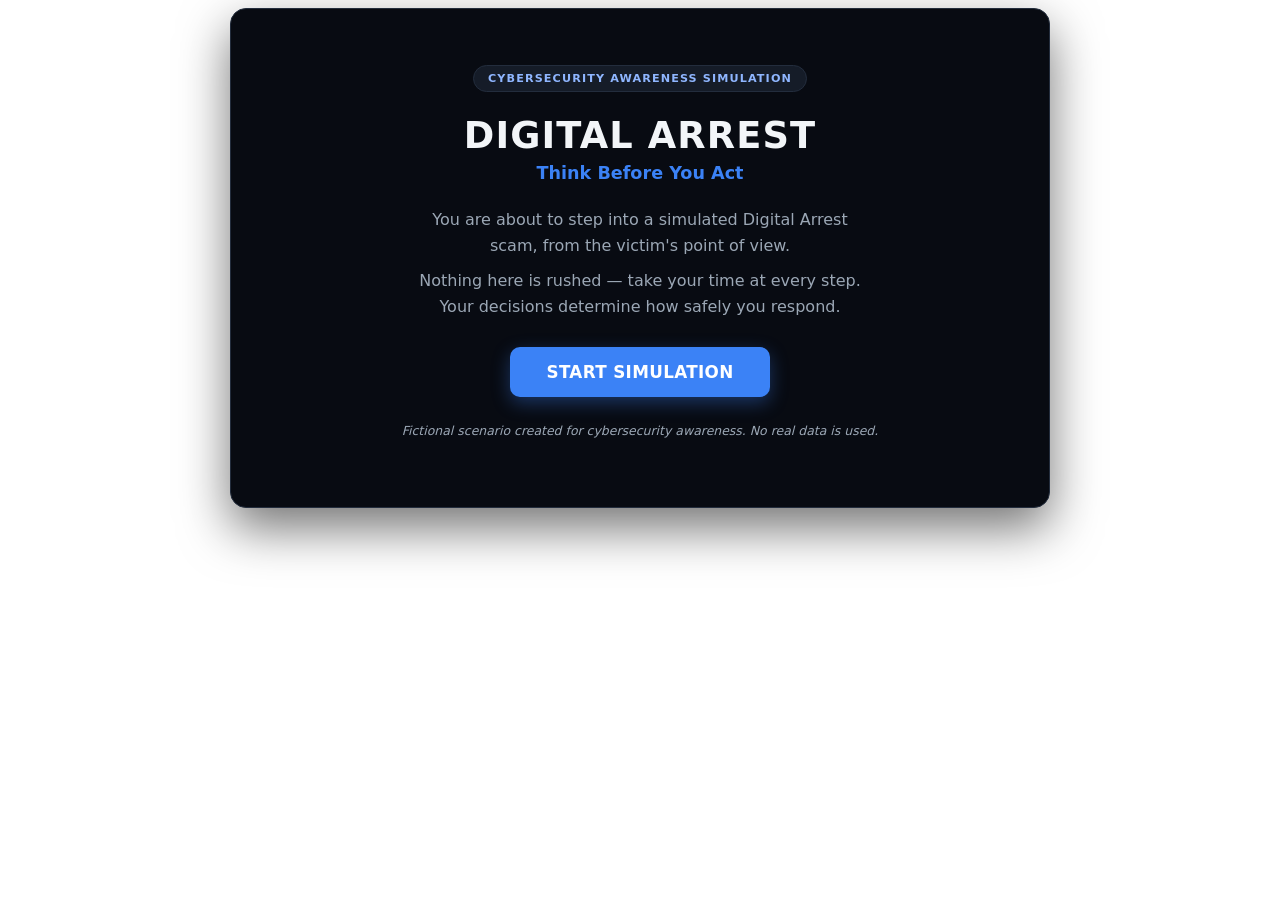
<file: digital-arrest-vanilla/index.html>
<!doctype html>
<html lang="en">
  <head>
    <meta charset="UTF-8" />
    <meta name="viewport" content="width=device-width, initial-scale=1.0" />
    <title>Digital Arrest — Think Before You Act</title>
    <meta name="description" content="Interactive cybersecurity awareness simulation (fictional training content)." />
    <link rel="stylesheet" href="css/style.css" />
  </head>
  <body>
    <!-- Everything the game touches lives inside this one div. All CSS is
         scoped under .digital-arrest-game and all JS queries start from
         #digital-arrest-game, so this is safe to drop into any page. -->
    <div id="digital-arrest-game" class="digital-arrest-game">
      <div class="dag-frame">
        <div class="dag-stage"></div>
      </div>
    </div>

    <script type="module" src="js/app.js"></script>
  </body>
</html>
</file>
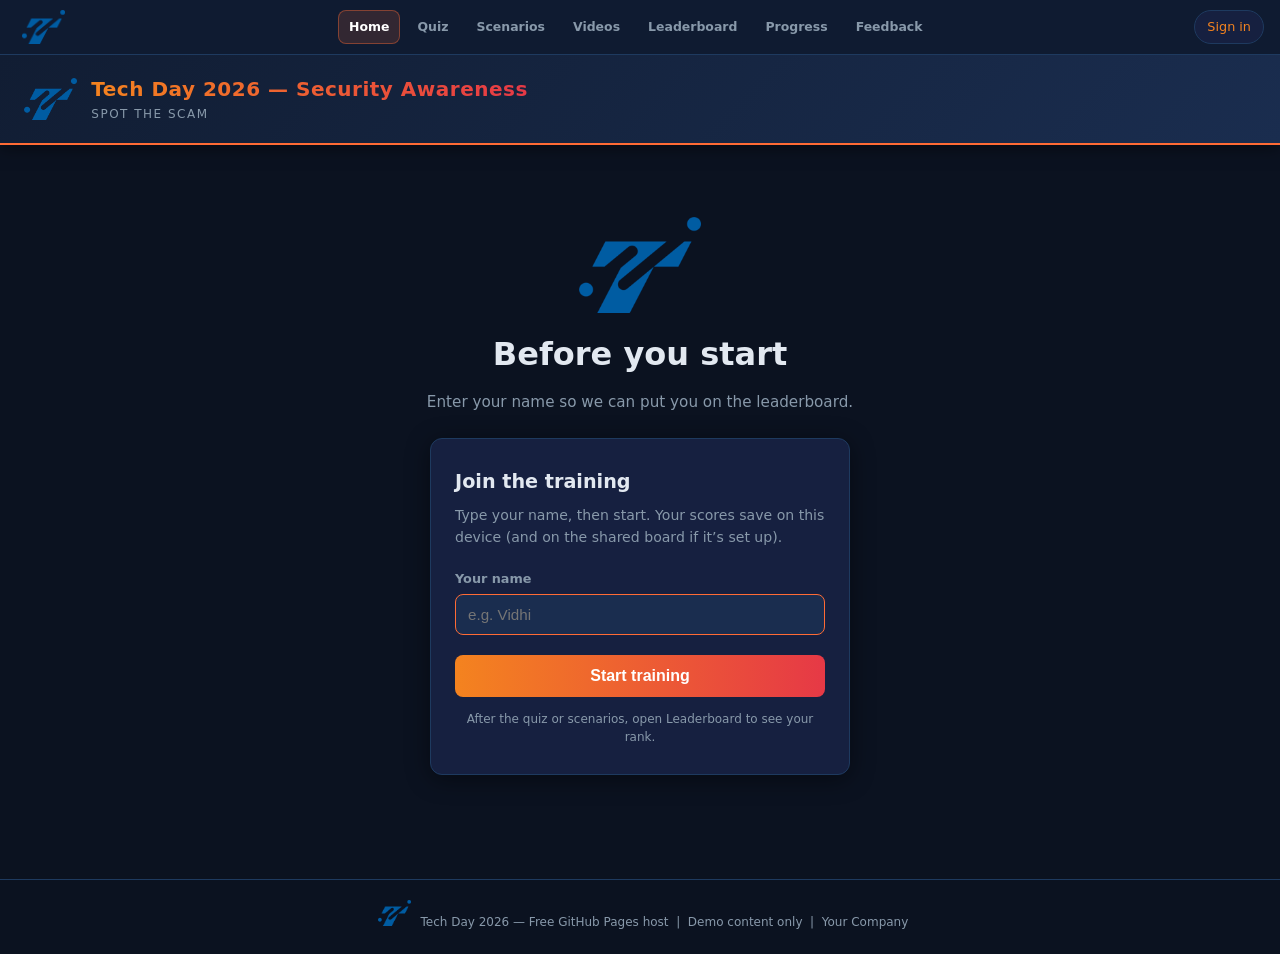
<file: Phishing-stimulation-main/index.html>
<!DOCTYPE html>
<html lang="en">
<head>
  <meta charset="UTF-8">
  <meta name="viewport" content="width=device-width, initial-scale=1.0">
  <title>Tech Day 2026 — Spot the Scam</title>
  <link rel="stylesheet" href="styles.css">
</head>
<body>

<div class="top-bar" id="topBar">
  <div id="navMount"></div>
  <div id="userChip"></div>
</div>

<header>
  <div class="header-icon">&#x1F6E1;&#xFE0F;</div>
  <div class="header-text">
    <h1>Tech Day 2026 — Security Awareness</h1>
    <p>Spot the Scam</p>
  </div>
</header>

<div class="page">

  <!-- LOGIN GATE -->
  <div id="loginGate" style="display:none;">
    <div class="home-hero" style="padding-bottom:24px;">
      <span class="shield">&#x1F6E1;&#xFE0F;</span>
      <h2>Before you start</h2>
      <p>Enter your name so we can put you on the leaderboard.</p>
    </div>
    <div class="login-card">
      <h3>Join the training</h3>
      <p class="login-sub">Type your name, then start. Your scores save on this device (and on the shared board if it’s set up).</p>
      <div class="login-error" id="loginError">Please enter your name (at least 2 letters).</div>
      <form id="loginForm" autocomplete="on">
        <div class="login-field">
          <label for="inName">Your name</label>
          <input id="inName" name="playerName" type="text" maxlength="40" placeholder="e.g. Vidhi" autocomplete="name" required>
        </div>
        <button class="login-btn" id="loginBtn" type="submit">Start training</button>
      </form>
      <p class="login-note">After the quiz or scenarios, open Leaderboard to see your rank.</p>
    </div>
  </div>

  <!-- HOME (after login) -->
  <div id="homeContent" style="display:none;">
    <div class="home-hero">
      <span class="shield">&#x1F6E1;&#xFE0F;</span>
      <h2>Can You Spot the Scam?</h2>
      <p id="welcomeLine">Practice with everyday emails, texts, and links.</p>
    </div>

    <div class="mode-grid-home">
      <a class="mode-card" href="quiz.html">
        <span class="card-icon">&#x1F9E0;</span>
        <h3>Quick Quiz</h3>
        <p>10 situations — wrong answers get an instant tip.</p>
        <span class="card-badge">Quiz</span>
      </a>
      <a class="mode-card" href="simulation.html">
        <span class="card-icon">&#x1F3A3;</span>
        <h3>Scenarios</h3>
        <p>Tap debit alerts, “hacked” DMs, and fake pages.</p>
        <span class="card-badge">6 Scenes</span>
      </a>
      <a class="mode-card" href="videos.html">
        <span class="card-icon">&#x1F3AC;</span>
        <h3>Videos &amp; Animations</h3>
        <p>Short clips on how real-world scams work.</p>
        <span class="card-badge">Watch</span>
      </a>
      <a class="mode-card" href="leaderboard.html">
        <span class="card-icon">&#x1F3C6;</span>
        <h3>Leaderboard</h3>
        <p>See who’s ahead on quiz + scenario scores.</p>
        <span class="card-badge">Ranks</span>
      </a>
      <a class="mode-card" href="progress.html">
        <span class="card-icon">&#x1F4CA;</span>
        <h3>My Progress</h3>
        <p>Completion, scores, and engagement on this device.</p>
        <span class="card-badge">Track</span>
      </a>
      <a class="mode-card" href="feedback.html">
        <span class="card-icon">&#x1F4DD;</span>
        <h3>Feedback</h3>
        <p>Rate the training and share ideas.</p>
        <span class="card-badge">Form</span>
      </a>
      <a class="mode-card" href="monitor.html">
        <span class="card-icon">&#x1F4E1;</span>
        <h3>Organizer Monitor</h3>
        <p>See participant scores and completion (shared Sheet or this device).</p>
        <span class="card-badge">Staff</span>
      </a>
    </div>
  </div>
</div>

<footer>
  Tech Day 2026 &mdash; Free GitHub Pages host &nbsp;|&nbsp; Demo content only
</footer>

<script src="js/config.js"></script>
<script src="js/app.js"></script>
<script>
(function () {
  var params = new URLSearchParams(location.search);
  var next = params.get('next') || '';

  document.getElementById('navMount').innerHTML = TDApp.navHtml('home');
  TDApp.renderUserChip(document.getElementById('userChip'));

  function showHome() {
    var u = TDApp.getUser();
    document.getElementById('loginGate').style.display = 'none';
    document.getElementById('homeContent').style.display = 'block';
    document.getElementById('welcomeLine').textContent =
      'Welcome, ' + u.name + '! Pick a mode below.';
    TDApp.renderUserChip(document.getElementById('userChip'));
  }

  function showLogin() {
    document.getElementById('loginGate').style.display = 'block';
    document.getElementById('homeContent').style.display = 'none';
    setTimeout(function () {
      var input = document.getElementById('inName');
      if (input) input.focus();
    }, 50);
  }

  if (TDApp.getUser() && TDApp.getUser().name && !params.get('needLogin')) {
    showHome();
  } else {
    showLogin();
  }

  document.getElementById('loginForm').addEventListener('submit', function (e) {
    e.preventDefault();
    var name = document.getElementById('inName').value;
    var err = document.getElementById('loginError');
    if (!TDApp.setUser(name)) {
      err.classList.add('show');
      return;
    }
    err.classList.remove('show');
    TDApp.publishScore();
    TDApp.toast({ type: 'ok', icon: '✅', title: 'You’re in, ' + name.trim() + '!', message: 'Scores will count on the leaderboard.', ms: 2800 });
    if (next && next !== 'index.html') {
      location.href = decodeURIComponent(next);
      return;
    }
    history.replaceState({}, '', 'index.html');
    showHome();
  });
})();
</script>
</body>
</html>
</file>
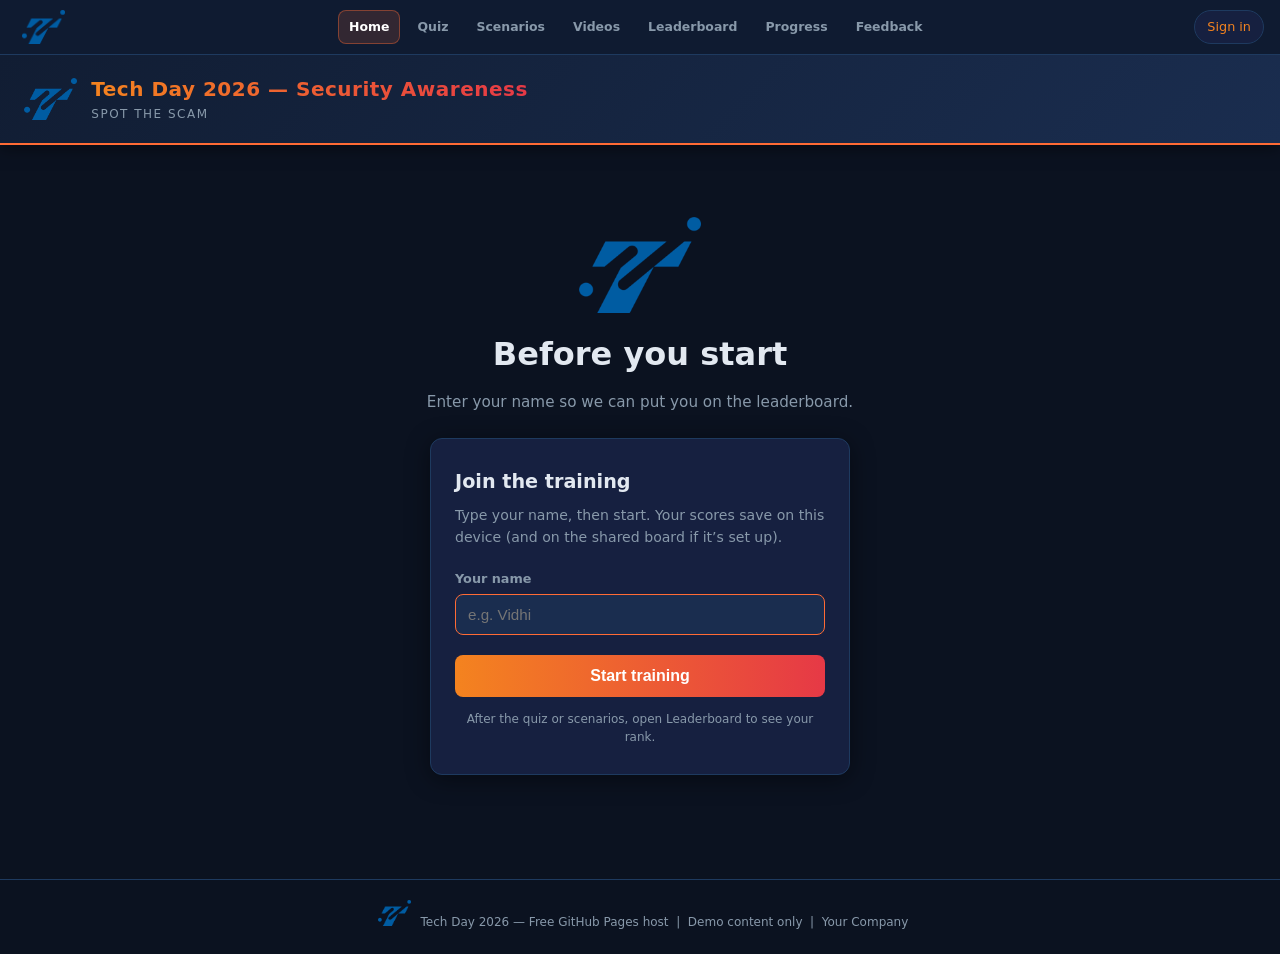
<file: Phishing-stimulation-main/feedback.html>
<!DOCTYPE html>
<html lang="en">
<head>
  <meta charset="UTF-8">
  <meta name="viewport" content="width=device-width, initial-scale=1.0">
  <title>Feedback — Tech Day 2026</title>
  <link rel="stylesheet" href="styles.css">
</head>
<body>

<div class="top-bar">
  <div id="navMount"></div>
  <div id="userChip"></div>
</div>

<header>
  <div class="header-icon">&#x1F4DD;</div>
  <div class="header-text">
    <h1>Feedback</h1>
    <p>Help us improve the training</p>
  </div>
</header>

<div class="page">
  <a class="back-btn" href="index.html">&#8592; Home</a>
  <div class="section-title">How was the training?</div>
  <div class="section-sub">Your answers are saved with your name.</div>

  <div class="login-card" style="max-width:520px;" id="fbForm">
    <div class="login-field">
      <label>Overall satisfaction</label>
      <div class="stars" id="stars">
        <button type="button" class="star-btn" data-v="1">★</button>
        <button type="button" class="star-btn" data-v="2">★</button>
        <button type="button" class="star-btn" data-v="3">★</button>
        <button type="button" class="star-btn" data-v="4">★</button>
        <button type="button" class="star-btn" data-v="5">★</button>
      </div>
    </div>
    <div class="login-field">
      <label for="useful">Was it useful?</label>
      <select class="fb-select" id="useful">
        <option value="">Choose…</option>
        <option>Very useful</option>
        <option>Somewhat useful</option>
        <option>Not sure</option>
        <option>Not useful</option>
      </select>
    </div>
    <div class="login-field">
      <label for="clear">Were the tips easy to understand?</label>
      <select class="fb-select" id="clear">
        <option value="">Choose…</option>
        <option>Very clear</option>
        <option>Mostly clear</option>
        <option>A bit confusing</option>
        <option>Hard to follow</option>
      </select>
    </div>
    <div class="login-field">
      <label for="suggest">Suggestions</label>
      <textarea class="fb-textarea" id="suggest" placeholder="What should we add or change?"></textarea>
    </div>
    <div class="login-error" id="fbErr">Please pick a star rating.</div>
    <button class="login-btn" type="button" id="fbSubmit">Submit feedback</button>
  </div>

  <div class="login-card" id="fbThanks" style="display:none;max-width:520px;text-align:center;">
    <div style="font-size:2.5rem;margin-bottom:8px;">🙏</div>
    <h3>Thanks!</h3>
    <p class="login-sub">Your feedback was saved.</p>
    <a class="home-btn" href="index.html">Back home</a>
  </div>
</div>

<footer>Tech Day 2026</footer>

<script src="js/config.js"></script>
<script src="js/app.js"></script>
<script>
if (!TDApp.requireUser('feedback.html')) { /* redirect */ }

document.getElementById('navMount').innerHTML = TDApp.navHtml('feedback');
TDApp.renderUserChip(document.getElementById('userChip'));

var rating = 0;
document.querySelectorAll('.star-btn').forEach(function (btn) {
  btn.addEventListener('click', function () {
    rating = Number(btn.dataset.v);
    document.querySelectorAll('.star-btn').forEach(function (b) {
      b.classList.toggle('on', Number(b.dataset.v) <= rating);
    });
  });
});

document.getElementById('fbSubmit').addEventListener('click', function () {
  var err = document.getElementById('fbErr');
  if (!rating) { err.classList.add('show'); return; }
  err.classList.remove('show');
  var btn = document.getElementById('fbSubmit');
  btn.disabled = true;
  btn.textContent = 'Sending…';

  TDApp.submitFeedback({
    rating: rating,
    useful: document.getElementById('useful').value,
    clear: document.getElementById('clear').value,
    suggest: document.getElementById('suggest').value
  }).then(function () {
    document.getElementById('fbForm').style.display = 'none';
    document.getElementById('fbThanks').style.display = 'block';
    TDApp.toast({ type: 'ok', icon: '✅', title: 'Feedback sent', message: 'Thanks for helping improve the training.', ms: 3000 });
  });
});
</script>
</body>
</html>
</file>
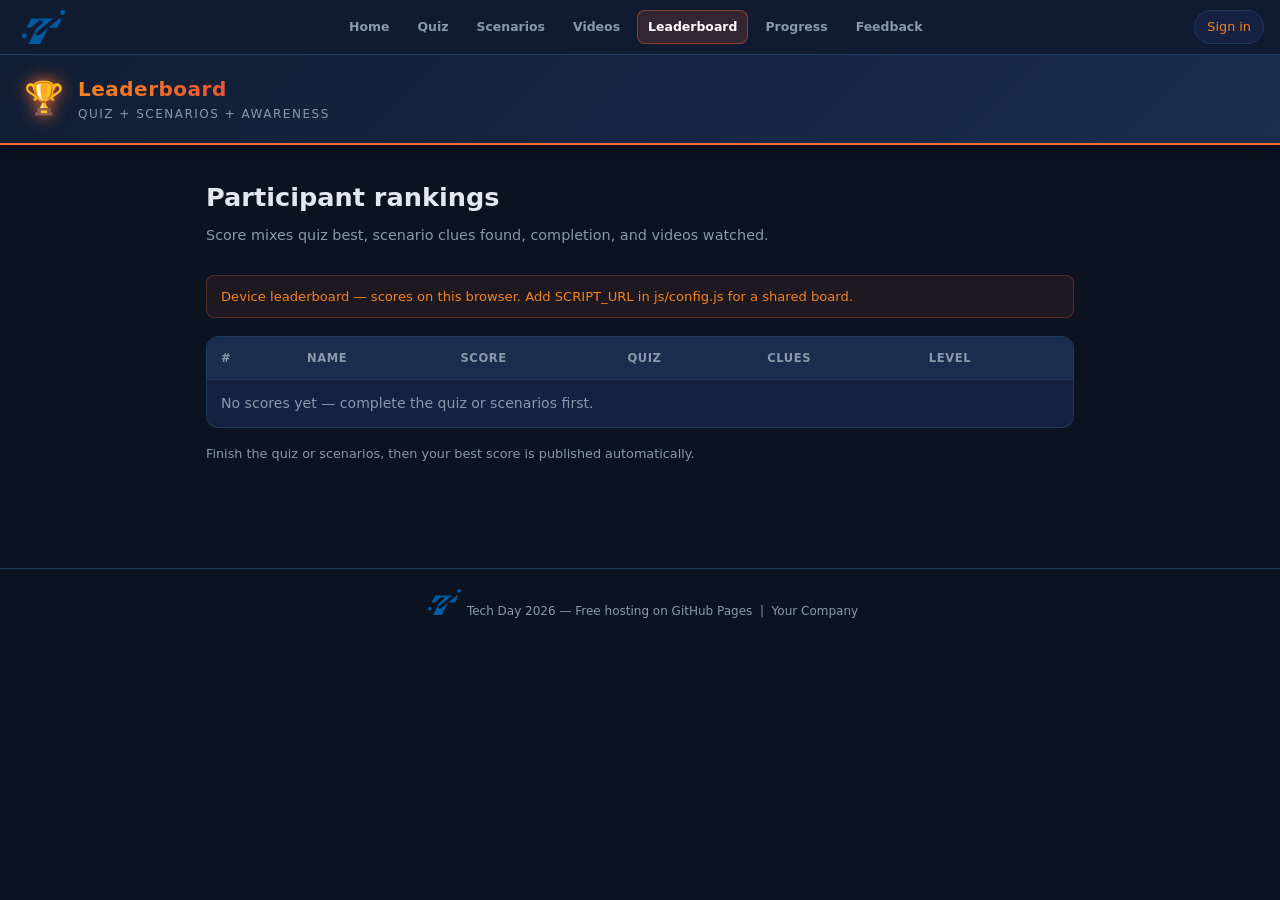
<file: Phishing-stimulation-main/leaderboard.html>
<!DOCTYPE html>
<html lang="en">
<head>
  <meta charset="UTF-8">
  <meta name="viewport" content="width=device-width, initial-scale=1.0">
  <title>Leaderboard — Tech Day 2026</title>
  <link rel="stylesheet" href="styles.css">
</head>
<body>

<div class="top-bar">
  <div id="navMount"></div>
  <div id="userChip"></div>
</div>

<header>
  <div class="header-icon">&#x1F3C6;</div>
  <div class="header-text">
    <h1>Leaderboard</h1>
    <p>Quiz + scenarios + awareness</p>
  </div>
</header>

<div class="page">
  <div class="section-title">Participant rankings</div>
  <div class="section-sub">Score mixes quiz best, scenario clues found, completion, and videos watched.</div>

  <div class="board-banner" id="boardMode">Loading…</div>

  <div class="board-table-wrap">
    <table class="board-table">
      <thead>
        <tr>
          <th>#</th>
          <th>Name</th>
          <th>Score</th>
          <th>Quiz</th>
          <th>Clues</th>
          <th>Level</th>
        </tr>
      </thead>
      <tbody id="boardBody">
        <tr><td colspan="6" class="empty-board">Loading rankings…</td></tr>
      </tbody>
    </table>
  </div>

  <p style="margin-top:16px;font-size:.8rem;color:var(--text-muted);">
    Finish the quiz or scenarios, then your best score is published automatically.
  </p>
</div>

<footer>Tech Day 2026 — Free hosting on GitHub Pages</footer>

<script src="js/config.js"></script>
<script src="js/app.js"></script>
<script>
document.getElementById('navMount').innerHTML = TDApp.navHtml('board');
TDApp.renderUserChip(document.getElementById('userChip'));

var me = TDApp.getUser();

function rankClass(i) {
  if (i === 0) return 'gold';
  if (i === 1) return 'silver';
  if (i === 2) return 'bronze';
  return '';
}

function render(rows, mode, warn) {
  var banner = document.getElementById('boardMode');
  if (mode === 'remote') {
    banner.textContent = 'Shared leaderboard (Google Sheet) — free, no database server.';
  } else {
    banner.textContent = warn || 'Device leaderboard — scores on this browser. Add SCRIPT_URL in js/config.js for a shared board.';
  }

  var body = document.getElementById('boardBody');
  if (!rows.length) {
    body.innerHTML = '<tr><td colspan="6" class="empty-board">No scores yet — complete the quiz or scenarios first.</td></tr>';
    return;
  }

  body.innerHTML = rows.map(function (r, i) {
    var isMe = me && (
      String(r.id) === String(me.id) ||
      (r.name && me.name && String(r.name).toLowerCase() === String(me.name).toLowerCase())
    );
    return '<tr class="' + (isMe ? 'me' : '') + '">' +
      '<td><span class="rank-pill ' + rankClass(i) + '">' + (i + 1) + '</span></td>' +
      '<td><strong>' + escape(r.name) + '</strong>' + (isMe ? ' <small style="color:var(--orange)">(you)</small>' : '') + '</td>' +
      '<td class="score-big">' + (r.score || 0) + '</td>' +
      '<td>' + (r.quizBest || 0) + '/10</td>' +
      '<td>' + (r.simFlags || 0) + '/24</td>' +
      '<td>' + escape(r.label || '') + '</td></tr>';
  }).join('');
}

function escape(s) {
  return String(s == null ? '' : s).replace(/[&<>"']/g, function (c) {
    return ({ '&': '&amp;', '<': '&lt;', '>': '&gt;', '"': '&quot;', "'": '&#39;' })[c];
  });
}

TDApp.publishScore().then(function () {
  return TDApp.fetchLeaderboard();
}).then(function (res) {
  render(res.rows || [], res.mode, res.warn);
});
</script>
</body>
</html>
</file>
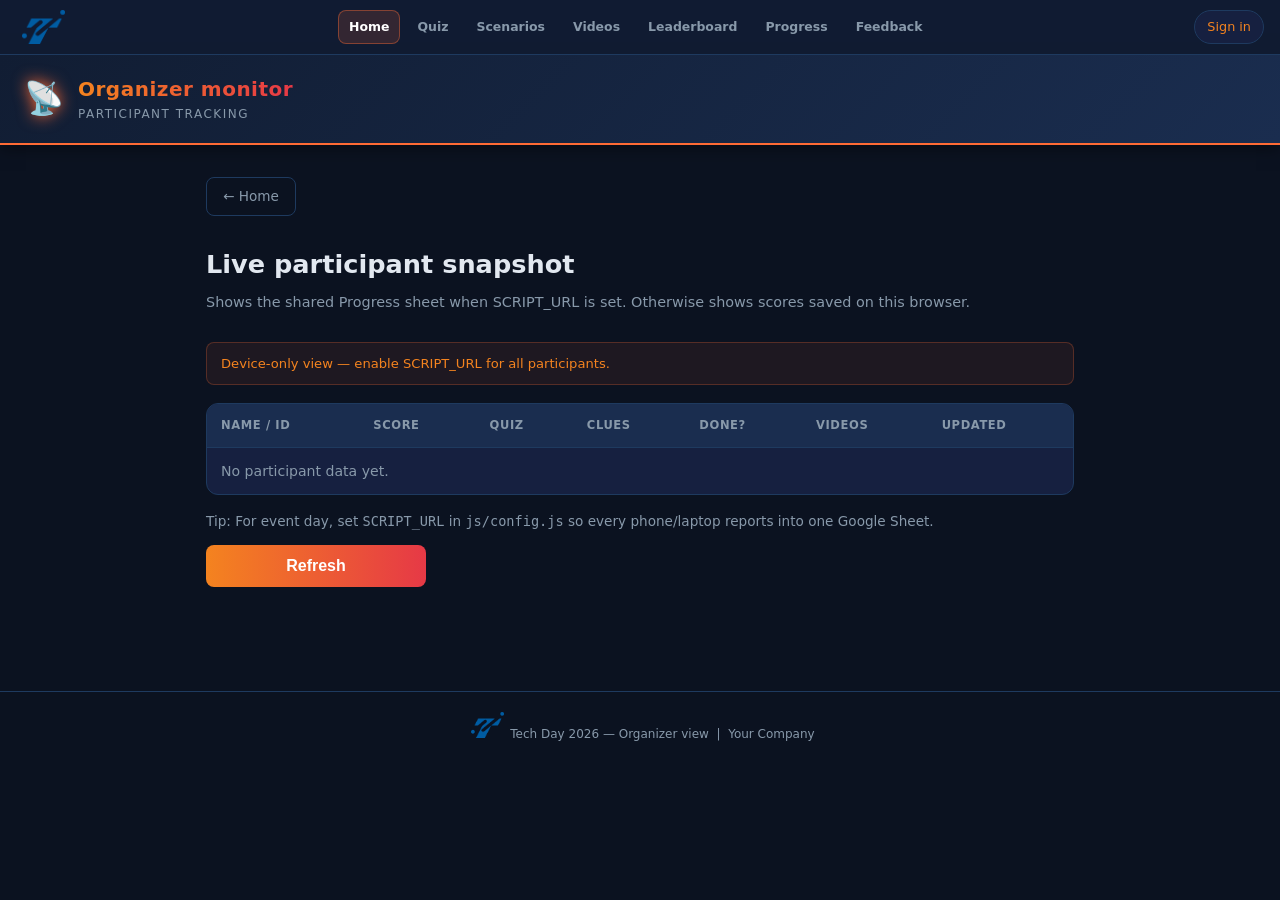
<file: Phishing-stimulation-main/monitor.html>
<!DOCTYPE html>
<html lang="en">
<head>
  <meta charset="UTF-8">
  <meta name="viewport" content="width=device-width, initial-scale=1.0">
  <title>Organizer Monitor — Tech Day 2026</title>
  <link rel="stylesheet" href="styles.css">
</head>
<body>

<div class="top-bar">
  <div id="navMount"></div>
  <div id="userChip"></div>
</div>

<header>
  <div class="header-icon">&#x1F4E1;</div>
  <div class="header-text">
    <h1>Organizer monitor</h1>
    <p>Participant tracking</p>
  </div>
</header>

<div class="page">
  <a class="back-btn" href="index.html">&#8592; Home</a>
  <div class="section-title">Live participant snapshot</div>
  <div class="section-sub">Shows the shared Progress sheet when SCRIPT_URL is set. Otherwise shows scores saved on this browser.</div>

  <div class="board-banner" id="monBanner">Loading…</div>

  <div class="board-table-wrap">
    <table class="board-table">
      <thead>
        <tr>
          <th>Name / ID</th>
          <th>Score</th>
          <th>Quiz</th>
          <th>Clues</th>
          <th>Done?</th>
          <th>Videos</th>
          <th>Updated</th>
        </tr>
      </thead>
      <tbody id="monBody">
        <tr><td colspan="7" class="empty-board">Loading…</td></tr>
      </tbody>
    </table>
  </div>

  <p style="margin-top:16px;font-size:.85rem;color:var(--text-muted);">
    Tip: For event day, set <code>SCRIPT_URL</code> in <code>js/config.js</code> so every phone/laptop reports into one Google Sheet.
  </p>
  <button class="login-btn" style="max-width:220px;margin-top:12px;" type="button" id="refreshBtn">Refresh</button>
</div>

<footer>Tech Day 2026 — Organizer view</footer>

<script src="js/config.js"></script>
<script src="js/app.js"></script>
<script>
document.getElementById('navMount').innerHTML = TDApp.navHtml('home');
TDApp.renderUserChip(document.getElementById('userChip'));

function escape(s) {
  return String(s == null ? '' : s).replace(/[&<>"']/g, function (c) {
    return ({ '&': '&amp;', '<': '&lt;', '>': '&gt;', '"': '&quot;', "'": '&#39;' })[c];
  });
}

function load() {
  var banner = document.getElementById('monBanner');
  var body = document.getElementById('monBody');
  var url = (APP_CONFIG && APP_CONFIG.SCRIPT_URL) || '';

  function renderRows(rows, mode) {
    banner.textContent = mode === 'remote'
      ? 'Shared Progress sheet (organizer view).'
      : 'Device-only view — enable SCRIPT_URL for all participants.';
    if (!rows.length) {
      body.innerHTML = '<tr><td colspan="7" class="empty-board">No participant data yet.</td></tr>';
      return;
    }
    rows.sort(function (a, b) { return (b.score || 0) - (a.score || 0); });
    body.innerHTML = rows.map(function (r) {
      return '<tr><td><strong>' + escape(r.name) + '</strong></td>' +
        '<td class="score-big">' + (r.score || 0) + '</td>' +
        '<td>' + (r.quizBest || 0) + '/10</td>' +
        '<td>' + (r.simFlags || 0) + '/24</td>' +
        '<td>' + (r.simDone === true || r.simDone === 'TRUE' || r.simDone === 'true' ? 'Yes' : '—') + '</td>' +
        '<td>' + (r.videos || 0) + '</td>' +
        '<td><small>' + escape(String(r.updatedAt || '').slice(0, 19)) + '</small></td></tr>';
    }).join('');
  }

  if (!url) {
    renderRows(TDApp.getLocalBoard(), 'local');
    return;
  }

  fetch(url + '?action=progress&t=' + Date.now())
    .then(function (r) { return r.json(); })
    .then(function (data) { renderRows(data.rows || [], 'remote'); })
    .catch(function () {
      banner.textContent = 'Could not load shared Progress — showing this device.';
      renderRows(TDApp.getLocalBoard(), 'local');
    });
}

load();
document.getElementById('refreshBtn').addEventListener('click', load);
</script>
</body>
</html>
</file>
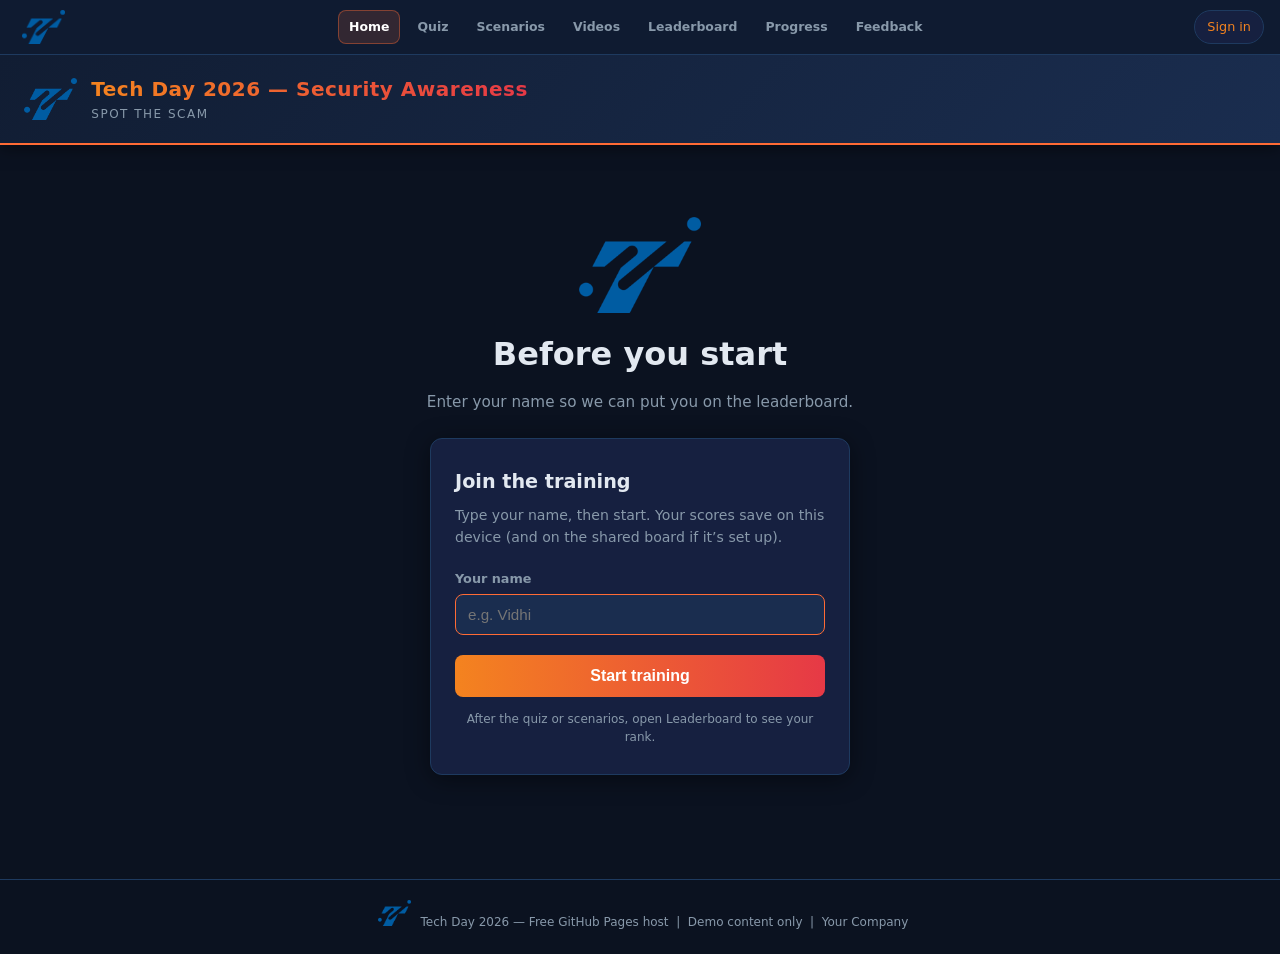
<file: Phishing-stimulation-main/progress.html>
<!DOCTYPE html>
<html lang="en">
<head>
  <meta charset="UTF-8">
  <meta name="viewport" content="width=device-width, initial-scale=1.0">
  <title>My Progress — Tech Day 2026</title>
  <link rel="stylesheet" href="styles.css">
</head>
<body>

<div class="top-bar">
  <div id="navMount"></div>
  <div id="userChip"></div>
</div>

<header>
  <div class="header-icon">&#x1F4CA;</div>
  <div class="header-text">
    <h1>My Progress</h1>
    <p>Tracking &amp; monitoring</p>
  </div>
</header>

<div class="page">
  <a class="back-btn" href="index.html">&#8592; Home</a>
  <div class="section-title" id="progTitle">Your training status</div>
  <div class="section-sub">Completion, scores, and engagement for this participant (saved in the browser; syncs to Sheet if configured).</div>

  <div class="stat-grid" id="statGrid"></div>

  <h3 style="margin:8px 0 12px;font-size:1rem;">Completion checklist</h3>
  <div class="track-list" id="trackList"></div>

  <h3 style="margin:28px 0 12px;font-size:1rem;">Engagement</h3>
  <div class="stat-grid" id="engGrid"></div>

  <div class="board-banner" id="syncNote" style="margin-top:20px;"></div>
  <button class="login-btn" style="max-width:280px;margin-top:12px;" type="button" id="syncBtn">Refresh &amp; sync score</button>
</div>

<footer>Tech Day 2026</footer>

<script src="js/config.js"></script>
<script src="js/app.js"></script>
<script>
if (!TDApp.requireUser('progress.html')) { /* redirect */ }

document.getElementById('navMount').innerHTML = TDApp.navHtml('progress');
TDApp.renderUserChip(document.getElementById('userChip'));

function render() {
  var u = TDApp.getUser();
  var p = TDApp.getProgress();
  var score = TDApp.totalScore(p);
  document.getElementById('progTitle').textContent = u.name;

  var quizPct = Math.round(((p.quizBest || 0) / 10) * 100);
  var simPct = Math.round(((p.simFlags || 0) / 24) * 100);
  var vidCount = Object.keys(p.videosWatched || {}).length;

  document.getElementById('statGrid').innerHTML =
    card(score, 'Total score') +
    card(p.quizBest + '/10', 'Best quiz') +
    card(p.simFlags + '/24', 'Clues found') +
    card(TDApp.awarenessLabel(score), 'Level');

  var items = [
    { icon: '🧠', title: 'Quick Quiz', sub: (p.quizAttempts || 0) + ' attempt(s) · best ' + (p.quizBest || 0), done: (p.quizBest || 0) >= 7 },
    { icon: '🎣', title: 'Scenarios', sub: (p.simFlags || 0) + ' of 24 clues', done: !!p.simDone },
    { icon: '🎬', title: 'Awareness videos', sub: vidCount + ' watched', done: vidCount >= 1 },
    { icon: '📝', title: 'Feedback', sub: localStorage.getItem('td26_feedback_done') ? 'Submitted' : 'Not yet', done: !!localStorage.getItem('td26_feedback_done') }
  ];

  document.getElementById('trackList').innerHTML = items.map(function (it) {
    return '<div class="track-item"><div class="ti-icon">' + it.icon + '</div>' +
      '<div class="ti-body"><strong>' + it.title + '</strong><span>' + it.sub + '</span>' +
      '<div class="progress-bar-lg"><span style="width:' + (it.done ? 100 : 35) + '%"></span></div></div>' +
      '<div class="ti-status ' + (it.done ? 'done' : 'todo') + '">' + (it.done ? 'Done' : 'In progress') + '</div></div>';
  }).join('');

  var e = p.engagement || {};
  document.getElementById('engGrid').innerHTML =
    card(e.correctAnswers || 0, 'Correct picks') +
    card(e.wrongAnswers || 0, 'Wrong picks') +
    card(e.clicks || 0, 'Clue taps') +
    card(quizPct + '% / ' + simPct + '%', 'Quiz / Sim');

  document.getElementById('syncNote').textContent = TDApp.isOnlineBoard()
    ? 'Shared tracking is on — organizers can view Progress in the Google Sheet.'
    : 'Local tracking only. Set SCRIPT_URL in js/config.js to sync progress for organizers (free Sheet).';
}

function card(v, l) {
  return '<div class="stat-card"><div class="sv">' + v + '</div><div class="sl">' + l + '</div></div>';
}

render();

document.getElementById('syncBtn').addEventListener('click', function () {
  var btn = document.getElementById('syncBtn');
  btn.disabled = true;
  btn.textContent = 'Syncing…';
  TDApp.publishScore()
    .then(function () { return TDApp.syncProgressRemote(); })
    .then(function () {
      render();
      TDApp.toast({ type: 'ok', icon: '📤', title: 'Synced', message: 'Leaderboard and progress updated.', ms: 2500 });
      btn.disabled = false;
      btn.textContent = 'Refresh & sync score';
    });
});
</script>
</body>
</html>
</file>
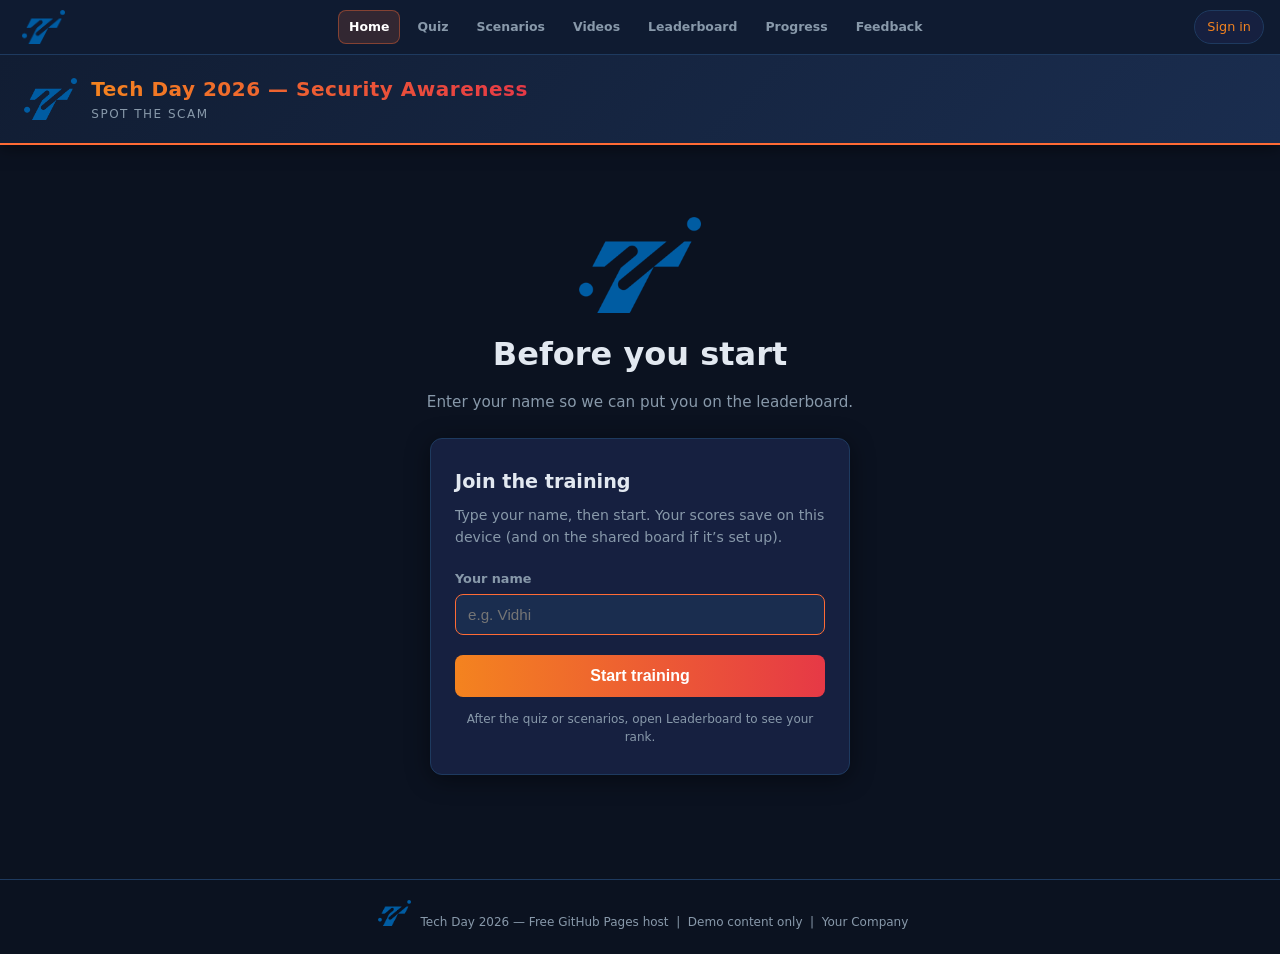
<file: Phishing-stimulation-main/quiz.html>
<!DOCTYPE html>
<html lang="en">
<head>
  <meta charset="UTF-8">
  <meta name="viewport" content="width=device-width, initial-scale=1.0">
  <title>Phishing Trivia — Tech Day 2026</title>
  <link rel="stylesheet" href="styles.css">
  <style>
    button.home-btn, button.back-btn { font-family:inherit; cursor:pointer; }
    .load-error { background:rgba(230,57,70,.1); border:1px solid rgba(230,57,70,.4); color:#ff8a93;
      border-radius:12px; padding:18px 20px; line-height:1.6; margin:20px 0; }
  </style>
</head>
<body>
<div class="top-bar">
  <div id="navMount"></div>
  <div id="userChip"></div>
</div>
<header>
  <div class="header-icon">&#x1F6E1;&#xFE0F;</div>
  <div class="header-text">
    <h1>Tech Day 2026 — Security Awareness</h1>
    <p>Spot the Scam</p>
  </div>
</header>
<div class="page">
  <button class="back-btn" type="button" onclick="location.href='index.html'">&#8592; Back to Home</button>
  <div class="section-title">Phishing Trivia</div>
  <div class="section-sub">10 everyday situations — pick what you’d actually do. Wrong picks get an instant tip.</div>
  <div class="quiz-meta">
    <span id="qProgress">Question 1 of 10</span>
    <span id="qScore">Score: 0</span>
  </div>
  <div class="quiz-progress-bar-wrap">
    <div class="quiz-progress-bar" id="qProgressBar" style="width:10%"></div>
  </div>
  <div class="quiz-card" id="quizCard">
    <div class="quiz-category" id="qCategory"></div>
    <div class="quiz-question" id="qQuestion"></div>
    <div class="quiz-options" id="qOptions"></div>
    <div class="quiz-feedback" id="qFeedback"></div>
    <button class="quiz-next-btn" id="qNextBtn" type="button">Next &#8594;</button>
  </div>
  <div class="quiz-results" id="quizResults">
    <span class="results-trophy" id="resultsTrophy"></span>
    <div class="results-rating" id="resultsRating"></div>
    <div class="results-score" id="resultsScore"></div>
    <div class="results-breakdown" id="resultsBreakdown"></div>
    <p id="lbNote" style="color:var(--text-muted);font-size:.85rem;margin-bottom:16px;"></p>
    <button class="play-again-btn" id="playAgainBtn" type="button">Play Again</button>
    <button class="home-btn" type="button" onclick="location.href='leaderboard.html'">Leaderboard</button>
    <button class="home-btn" type="button" onclick="location.href='feedback.html'">Feedback</button>
  </div>
</div>
<footer>
  Tech Day 2026 &mdash; For learning only — none of these messages are real
</footer>

<script>
/* This page loads js/config.js and js/app.js itself, then starts the quiz. */
(function () {
  var FILES = ['js/config.js', 'js/app.js'];

  function load(i) {
    if (i >= FILES.length) { start(); return; }
    var s = document.createElement('script');
    s.src = FILES[i];
    s.onload = function () { load(i + 1); };
    s.onerror = function () {
      var card = document.getElementById('quizCard');
      if (card) card.style.display = 'none';
      var box = document.createElement('div');
      box.className = 'load-error';
      box.innerHTML = '<strong>Could not load ' + FILES[i] + '.</strong><br>Check that the file is in the <code>js</code> folder next to <code>quiz.html</code>, then refresh with Ctrl+F5.';
      document.querySelector('.page').appendChild(box);
    };
    document.head.appendChild(s);
  }

  function start() {
    if (!TDApp.requireUser('quiz.html')) return;
    document.getElementById('navMount').innerHTML = TDApp.navHtml('quiz');
    TDApp.renderUserChip(document.getElementById('userChip'));

    var questions = [
      {
        category: "Weird Links",
        q: "An email asks you to log in at http://paypa1.com/secure-login. What stands out?",
        options: [
          "It's missing 'www' at the front",
          "The name looks like PayPal, but a character is swapped",
          "Login pages should never use 'secure' in the path",
          "Short links are always safer than long ones"
        ],
        answer: 1,
        explanation: "Scammers often swap look-alike characters (like a '1' for an 'l') so the name feels familiar at a glance. Slow down and check the name letter by letter before you tap."
      },
      {
        category: "Who Sent This?",
        q: "A message labeled “Apple Support” comes from support@apple-helpdesk.support.net. What would you do?",
        options: [
          "Trust it — the name says Apple Support",
          "Trust it — it looks polished and professional",
          "Be careful — the address isn’t from Apple’s usual domain",
          "Only trust it after you open every attachment"
        ],
        answer: 2,
        explanation: "Anyone can put a familiar name in the From line. What matters is the real email address after the @. If it isn’t the company’s real domain, treat it as suspicious."
      },
      {
        category: "Pressure Tactics",
        q: "A text says your account will be deleted in 2 hours unless you “verify now.” What’s going on?",
        options: [
          "It’s a helpful reminder from your bank",
          "It’s trying to rush you so you don’t think it through",
          "It’s only a problem if the message has a link",
          "Two-hour deadlines are normal for big companies"
        ],
        answer: 1,
        explanation: "Real companies almost never threaten instant cutoffs by text. That rush feeling is the whole trick — it pushes you to click before you double-check."
      },
      {
        category: "Unexpected Files",
        q: "You get an invoice you weren’t expecting, with a .docm file attached. Best move?",
        options: [
          "Open it — Word files from email are fine",
          "Open it if your antivirus is on",
          "Don’t open it until you confirm with the sender another way",
          "Forward it to a coworker so they can open it instead"
        ],
        answer: 2,
        explanation: "Unexpected files — especially ones that ask you to “enable content” — are a common way scams sneak in. Ask the person through a call or chat you already trust before opening anything."
      },
      {
        category: "The Padlock Myth",
        q: "A login page shows a padlock in the address bar. Does that mean it’s safe?",
        options: [
          "Yes — the padlock means the site was officially checked",
          "Yes — only real businesses can show a padlock",
          "Not by itself — it only means the connection is private, not that the site is honest",
          "Yes — fake sites can’t use a padlock"
        ],
        answer: 2,
        explanation: "Lots of fake sites still show a padlock. It just means your info is scrambled in transit — it doesn’t prove who you’re talking to. Always check the site name itself."
      },
      {
        category: "Phone Calls",
        q: "Someone calls claiming to be from IT and needs your password to “fix a server issue.” What do you do?",
        options: [
          "Give it — they’re internal and it sounds urgent",
          "Give a fake password first to test them",
          "Hang up — real IT won’t ask for your password",
          "Email the password later so it’s not said out loud"
        ],
        answer: 2,
        explanation: "IT can do their job without your password. If someone asks for it, hang up and reach out through the official help desk number or chat you already know."
      },
      {
        category: "Password Asks",
        q: "An email that looks like HR asks you to reply with your portal password before open enrollment. What’s the call?",
        options: [
          "Normal — HR does this every year",
          "A scam — nobody at work should ask for your password by email",
          "Fine if the address ends in your company name",
          "Fine if you reply from your work laptop"
        ],
        answer: 1,
        explanation: "Passwords stay with you. HR, IT, and finance use their own tools — they don’t need you to send yours. When in doubt, ask them in person or through a channel you already use."
      },
      {
        category: "Wording Clues",
        q: "An “official” email says: “Dear costumer, kindly update you're informations immediately.” What does that hint at?",
        options: [
          "The writer isn’t a native speaker, but it’s probably fine",
          "Big companies make typos all the time",
          "Several mistakes in a “formal” message are a warning sign",
          "Only the word ‘costumer’ matters; the rest is fine"
        ],
        answer: 2,
        explanation: "Real brands usually proofread. A bunch of awkward mistakes in a message that wants you to act fast is a common scam pattern — pause and verify another way."
      },
      {
        category: "Before You Tap",
        q: "An email says “Click here to update your Netflix account.” What should you do first?",
        options: [
          "Click — the words say Netflix, so it’s Netflix",
          "Hover or long-press the link to peek at where it really goes",
          "Click, then check the address after the page loads",
          "It’s safe if the company name appears in the button text"
        ],
        answer: 1,
        explanation: "The words on a button can say anything. Peek at the real address first. If it doesn’t match the real company site, don’t tap."
      },
      {
        category: "What Next?",
        q: "You spot a scam email and don’t click anything. What’s the best next step?",
        options: [
          "Delete it and forget it — you’re fine",
          "Reply and tell them you caught them",
          "Forward it to friends so they can see it",
          "Report it with your company’s Report button or security inbox"
        ],
        answer: 3,
        explanation: "Reporting helps protect everyone else, not just you. Don’t reply (that tells them your inbox is live) and don’t forward it around — use the official report path."
      }
    ];

    var currentQ = 0;
    var score = 0;
    var answered = false;
    var userAnswers = [];

    function startQuiz() {
      currentQ = 0;
      score = 0;
      answered = false;
      userAnswers = [];
      document.getElementById('quizCard').style.display = 'block';
      document.getElementById('quizResults').classList.remove('show');
      renderQuestion();
    }

    function renderQuestion() {
      answered = false;
      var q = questions[currentQ];
      var card = document.getElementById('quizCard');
      card.classList.remove('q-enter');
      void card.offsetWidth;
      card.classList.add('q-enter');
      document.getElementById('qCategory').textContent = q.category;
      document.getElementById('qQuestion').textContent = q.q;
      document.getElementById('qProgress').textContent = 'Question ' + (currentQ + 1) + ' of ' + questions.length;
      document.getElementById('qScore').textContent = 'Score: ' + score;
      document.getElementById('qProgressBar').style.width = ((currentQ / questions.length) * 100) + '%';
      var optionsEl = document.getElementById('qOptions');
      optionsEl.innerHTML = '';
      var letters = ['A', 'B', 'C', 'D'];
      q.options.forEach(function (opt, i) {
        var btn = document.createElement('button');
        btn.className = 'quiz-option';
        btn.type = 'button';
        btn.style.animationDelay = (i * 0.06) + 's';
        btn.innerHTML = '<span class="option-letter">' + letters[i] + '</span><span class="option-text">' + opt + '</span>';
        btn.addEventListener('click', function () { selectAnswer(i, btn); });
        optionsEl.appendChild(btn);
      });
      var fb = document.getElementById('qFeedback');
      fb.className = 'quiz-feedback';
      fb.innerHTML = '';
      document.getElementById('qNextBtn').classList.remove('show');
    }

    function selectAnswer(index, clickedBtn) {
      if (answered) return;
      answered = true;
      var q = questions[currentQ];
      var isOk = (index === q.answer);
      var btns = document.querySelectorAll('.quiz-option');
      userAnswers.push({ correct: isOk, category: q.category });
      btns.forEach(function (btn, i) {
        btn.disabled = true;
        if (i === q.answer) btn.classList.add(isOk && i === index ? 'correct' : 'reveal');
        if (i === index && !isOk) btn.classList.add('wrong');
      });
      if (isOk) {
        score++;
        document.getElementById('qScore').textContent = 'Score: ' + score;
        clickedBtn.classList.add('pop-correct');
        spawnBurst(clickedBtn, true);
        TDApp.bumpEngagement('correctAnswers');
        TDApp.toast({ type: 'ok', icon: '✅', title: 'Nice catch!', message: q.explanation, ms: 3800 });
      } else {
        clickedBtn.classList.add('shake-wrong');
        spawnBurst(clickedBtn, false);
        TDApp.bumpEngagement('wrongAnswers');
        TDApp.toast({ type: 'error', icon: '⚡', title: 'Heads up — not that one', message: q.explanation, ms: 5200 });
      }
      var fb = document.getElementById('qFeedback');
      fb.className = 'quiz-feedback show ' + (isOk ? 'correct-fb' : 'wrong-fb');
      fb.innerHTML = '<strong>' + (isOk ? 'Nice catch!' : 'Not quite') + '</strong>' + q.explanation;
      var nextBtn = document.getElementById('qNextBtn');
      nextBtn.textContent = currentQ < questions.length - 1 ? 'Next \u2192' : 'See Results';
      nextBtn.classList.add('show');
    }

    function spawnBurst(el, good) {
      var rect = el.getBoundingClientRect();
      var cx = rect.left + rect.width / 2;
      var cy = rect.top + rect.height / 2;
      var colors = good ? ['#06d6a0', '#ffd166', '#4ade80'] : ['#e63946', '#f4831f', '#ff8a93'];
      for (var i = 0; i < 8; i++) {
        (function () {
          var p = document.createElement('div');
          p.className = 'quiz-particle';
          p.style.background = colors[Math.floor(Math.random() * colors.length)];
          p.style.left = cx + 'px';
          p.style.top = cy + 'px';
          document.body.appendChild(p);
          var a = Math.random() * Math.PI * 2;
          var s = 40 + Math.random() * 60;
          var dx = Math.cos(a) * s, dy = Math.sin(a) * s, started = null;
          function step(ts) {
            if (!started) started = ts;
            var t = (ts - started) / 600;
            if (t >= 1) { p.remove(); return; }
            p.style.transform = 'translate(' + (dx * t) + 'px,' + (dy * t) + 'px) scale(' + (1 - t) + ')';
            p.style.opacity = String(1 - t);
            requestAnimationFrame(step);
          }
          requestAnimationFrame(step);
        })();
      }
    }

    function nextQuestion() {
      currentQ++;
      if (currentQ >= questions.length) {
        showResults();
      } else {
        renderQuestion();
      }
    }

    function showResults() {
      document.getElementById('quizCard').style.display = 'none';
      var results = document.getElementById('quizResults');
      results.classList.add('show');
      document.getElementById('qProgressBar').style.width = '100%';
      var pct = score / questions.length;
      var trophy, rating;
      if      (pct >= 0.9) { trophy = '\uD83C\uDFC6'; rating = 'Scam Spotter'; }
      else if (pct >= 0.7) { trophy = '\uD83D\uDEE1\uFE0F'; rating = 'Sharp Eye'; }
      else if (pct >= 0.5) { trophy = '\uD83D\uDCDA'; rating = 'Getting There'; }
      else                 { trophy = '\uD83C\uDFAF'; rating = 'Keep Practicing'; }
      document.getElementById('resultsTrophy').textContent = trophy;
      document.getElementById('resultsRating').textContent = rating;
      document.getElementById('resultsScore').textContent =
        'You got ' + score + ' of ' + questions.length + ' (' + Math.round(pct * 100) + '%)';
      var breakdown = document.getElementById('resultsBreakdown');
      breakdown.innerHTML = '';
      userAnswers.forEach(function (a, i) {
        var div = document.createElement('div');
        div.className = 'breakdown-item ' + (a.correct ? 'pass' : 'fail');
        div.innerHTML = '<span class="bi-icon">' + (a.correct ? '&#x2705;' : '&#x274C;') + '</span>Q' + (i + 1) + ': ' + a.category;
        breakdown.appendChild(div);
      });
      var prev = TDApp.getProgress();
      var best = Math.max(prev.quizBest || 0, score);
      TDApp.saveProgress({
        quizBest: best,
        quizAttempts: (prev.quizAttempts || 0) + 1,
        quizLast: score
      });
      var note = document.getElementById('lbNote');
      note.textContent = 'Saving your score to the leaderboard…';
      TDApp.publishScore().then(function (res) {
        note.textContent = res.mode === 'remote'
          ? 'Score published to the shared leaderboard (best: ' + best + '/10).'
          : 'Score saved on this device (best: ' + best + '/10). Open Leaderboard to see rankings.';
      });
    }

    /* Buttons are wired here (not with onclick="..."), so they always find the functions. */
    document.getElementById('qNextBtn').addEventListener('click', nextQuestion);
    document.getElementById('playAgainBtn').addEventListener('click', startQuiz);
    window.nextQuestion = nextQuestion;
    window.startQuiz = startQuiz;

    startQuiz();
  }

  load(0);
})();
</script>
</body>
</html>
</file>
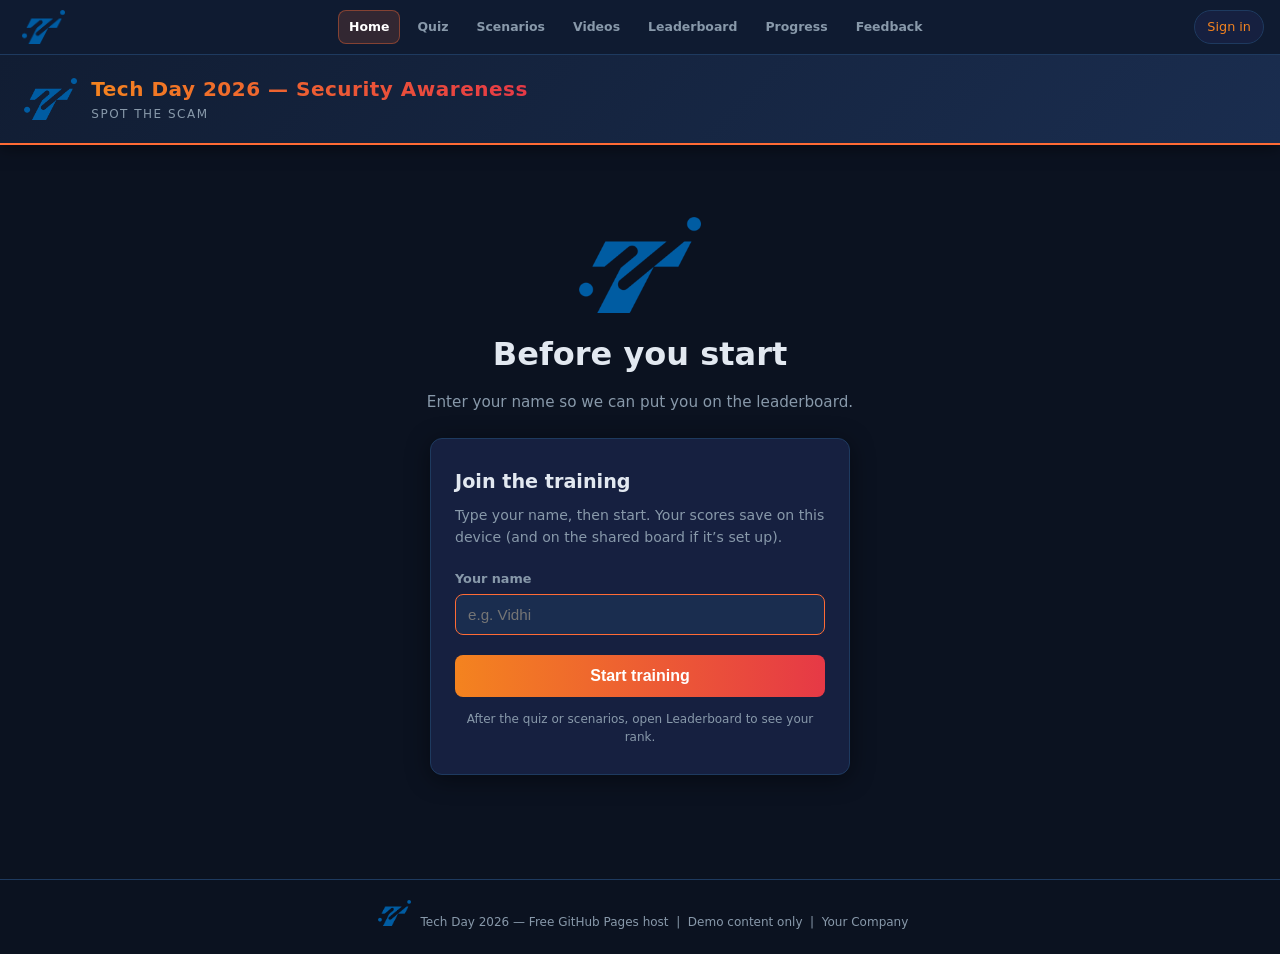
<file: Phishing-stimulation-main/simulation.html>
<!DOCTYPE html>
<html lang="en">
<head>
<meta charset="UTF-8">
<meta name="viewport" content="width=device-width, initial-scale=1.0">
<title>Phishing Simulation — Tech Day 2026</title>
<link rel="stylesheet" href="styles.css">
<style>
/* ══════════════════════════════════════════
   KEYFRAMES
══════════════════════════════════════════ */
@keyframes fadeIn    { from{opacity:0} to{opacity:1} }
@keyframes fadeOut   { from{opacity:1} to{opacity:0;pointer-events:none} }
@keyframes slideUp   { from{opacity:0;transform:translateY(18px)} to{opacity:1;transform:translateY(0)} }
@keyframes slideInR  { from{opacity:0;transform:translateX(24px)} to{opacity:1;transform:translateX(0)} }
@keyframes popIn     { from{opacity:0;transform:scale(.88) translateY(6px)} to{opacity:1;transform:scale(1) translateY(0)} }
@keyframes bobble    { 0%,100%{transform:translateY(0)} 50%{transform:translateY(-10px)} }
@keyframes blink     { 0%,100%{opacity:1} 50%{opacity:0} }
@keyframes scanSwipe { 0%{top:-4px;opacity:.5} 100%{top:110%;opacity:0} }
@keyframes xpFloat   { 0%{opacity:1;transform:translateY(0) scale(1)} 100%{opacity:0;transform:translateY(-55px) scale(1.3)} }
@keyframes trophySpin{ from{transform:rotate(-20deg) scale(.5)} to{transform:rotate(0) scale(1)} }
@keyframes dotBounce { 0%{transform:scale(1)} 45%{transform:scale(1.55)} 100%{transform:scale(1.2)} }
@keyframes newMailPop{ 0%{background:#1e304f;transform:translateX(-6px)} 100%{background:#1e2535;transform:translateX(0)} }
@keyframes loadBar   { 0%{width:0%} 40%{width:55%} 70%{width:82%} 100%{width:100%} }
@keyframes msgShake  {
  0%,100%{transform:translateX(0)}
  15%{transform:translateX(-6px) rotate(-.5deg)}
  30%{transform:translateX(6px) rotate(.5deg)}
  45%{transform:translateX(-4px)}
  60%{transform:translateX(4px)}
  75%{transform:translateX(-2px)}
}
@keyframes msgFlash  {
  0%{box-shadow:0 0 0 0 rgba(230,57,70,.6)}
  40%{box-shadow:0 0 0 12px rgba(230,57,70,0), inset 0 0 24px rgba(230,57,70,.25)}
  100%{box-shadow:0 0 0 0 rgba(230,57,70,0)}
}
@keyframes flagPulse {
  0%,100%{background:rgba(230,57,70,.14)}
  50%{background:rgba(230,57,70,.32)}
}
@keyframes tapRipple {
  0%{transform:scale(.6);opacity:.55}
  100%{transform:scale(2.2);opacity:0}
}
@keyframes warnGlow {
  0%,100%{filter:brightness(1)}
  50%{filter:brightness(1.15)}
}

/* ══════════════════════════════════════════
   INTRO
══════════════════════════════════════════ */
#introScreen{
  position:fixed;inset:0;z-index:200;background:var(--navy);
  display:flex;flex-direction:column;align-items:center;justify-content:center;
  padding:24px;text-align:center;animation:fadeIn .4s ease;
}
.intro-icon { font-size:5rem;margin-bottom:16px;animation:bobble 2s ease-in-out infinite; }
.intro-title{
  font-size:2.2rem;font-weight:900;margin-bottom:10px;
  background:linear-gradient(90deg,var(--orange),var(--red));
  -webkit-background-clip:text;-webkit-text-fill-color:transparent;background-clip:text;
}
.intro-sub  { color:var(--text-muted);max-width:500px;margin:0 auto 32px;font-size:.95rem;line-height:1.6; }
.intro-rules{
  display:grid;grid-template-columns:repeat(auto-fit,minmax(155px,1fr));
  gap:12px;max-width:620px;margin:0 auto 36px;
}
.intro-rule { background:var(--navy-card);border:1px solid var(--border);border-radius:var(--radius);padding:16px 12px;font-size:.83rem;color:var(--text-muted);line-height:1.5; }
.intro-rule span { font-size:1.6rem;display:block;margin-bottom:8px; }
.start-btn{
  padding:14px 44px;background:linear-gradient(90deg,var(--orange),var(--red));
  color:#fff;border:none;border-radius:10px;font-size:1.05rem;font-weight:700;cursor:pointer;
  box-shadow:0 4px 20px rgba(244,131,31,.4);transition:transform .15s,opacity .15s;
}
.start-btn:hover{transform:translateY(-2px);opacity:.9;}

/* ══════════════════════════════════════════
   HUD
══════════════════════════════════════════ */
.hud{
  position:sticky;top:66px;z-index:90;
  background:rgba(11,18,32,.94);backdrop-filter:blur(8px);
  border-bottom:1px solid var(--border);
  padding:8px 20px;display:flex;align-items:center;gap:16px;flex-wrap:wrap;
}
.hud-label{font-size:.7rem;color:var(--text-muted);text-transform:uppercase;letter-spacing:1px;}
.hud-val  {font-size:1rem;font-weight:800;}
.hud-sep  {width:1px;height:28px;background:var(--border);}
.hud-xp-bar-wrap{flex:1;min-width:80px;background:var(--navy-light);border-radius:99px;height:6px;overflow:hidden;}
.hud-xp-bar{height:100%;background:linear-gradient(90deg,var(--orange),var(--red));border-radius:99px;transition:width .5s cubic-bezier(.4,0,.2,1);width:0%;}
.hud-streak{font-size:.8rem;font-weight:700;color:var(--gold);opacity:0;transition:opacity .3s;}
.hud-streak.active{opacity:1;}

/* ══════════════════════════════════════════
   SCENARIO STRIP
══════════════════════════════════════════ */
.scenario-strip{display:flex;gap:10px;padding:16px 0 10px;overflow-x:auto;}
.s-card{
  flex-shrink:0;background:var(--navy-card);border:2px solid var(--border);
  border-radius:12px;padding:12px 16px;cursor:pointer;transition:all .2s;min-width:150px;text-align:center;
}
.s-card .s-icon{font-size:1.8rem;display:block;margin-bottom:5px;}
.s-card .s-name{font-size:.8rem;font-weight:600;}
.s-card .s-prog{font-size:.68rem;color:var(--text-muted);margin-top:3px;}
.s-card.active {border-color:var(--accent);background:rgba(255,107,53,.08);}
.s-card.done   {border-color:var(--green);}
.s-card:hover:not(.active){border-color:var(--text-muted);}

/* ══════════════════════════════════════════
   SCENARIO SHELL
══════════════════════════════════════════ */
.sim-scenario{display:none;opacity:0;position:relative;}
.sim-scenario.entering{display:block;animation:slideInR .32s cubic-bezier(.4,0,.2,1) forwards;}
.sim-scenario.active  {display:block;opacity:1;}

/* ══════════════════════════════════════════
   MISSION BAR
══════════════════════════════════════════ */
.mission-bar{
  background:linear-gradient(135deg,var(--navy-card),rgba(26,45,79,.8));
  border:1px solid var(--border);border-radius:var(--radius);
  padding:14px 20px;margin-bottom:14px;
  display:flex;align-items:center;gap:14px;
}
.mission-num{
  width:40px;height:40px;border-radius:50%;flex-shrink:0;
  background:linear-gradient(135deg,var(--orange),var(--red));
  display:flex;align-items:center;justify-content:center;font-size:1rem;font-weight:900;
}
.mission-info h3{font-size:.95rem;font-weight:700;margin-bottom:2px;}
.mission-info p {font-size:.8rem;color:var(--text-muted);}

/* ══════════════════════════════════════════
   FLAG TRACKER
══════════════════════════════════════════ */
.flag-tracker{display:flex;gap:8px;align-items:center;margin-bottom:12px;}
.flag-dot{
  width:26px;height:26px;border-radius:50%;
  border:2px solid var(--border);background:var(--navy-light);
  display:flex;align-items:center;justify-content:center;
  font-size:.72rem;color:var(--text-muted);
  transition:all .3s cubic-bezier(.4,0,.2,1);
}
.flag-dot.found{
  border-color:var(--red);background:rgba(230,57,70,.22);
  color:var(--red);animation:dotBounce .4s ease;
  box-shadow:0 0 8px rgba(230,57,70,.45);
}
.flag-tracker-label{font-size:.75rem;color:var(--text-muted);margin-left:2px;}

/* ══════════════════════════════════════════
   RED FLAGS — invisible until found
══════════════════════════════════════════ */
.red-flag{cursor:pointer;border-radius:3px;padding:1px 2px;transition:background .15s,outline .15s;}
.red-flag::after{content:none !important;}
.red-flag:not(.found-flag):not(.revealed){background:transparent;animation:none;}
.red-flag.found-flag,.red-flag.revealed{background:rgba(230,57,70,.14);outline:2px solid rgba(230,57,70,.45);animation:flagPulse 1.2s ease 2;}
.red-flag.just-tapped{animation:msgFlash .55s ease;}

/* Clickable whole messages (debit / hacked bubbles) */
.tap-msg{
  cursor:pointer;transition:transform .2s,box-shadow .2s;
  position:relative;
}
.tap-msg:hover{transform:scale(1.015);}
.tap-msg.msg-react{
  animation:msgShake .5s ease, msgFlash .6s ease;
}
.tap-msg.investigating{
  outline:2px dashed rgba(244,131,31,.55);
  outline-offset:3px;
  animation:warnGlow 1.4s ease infinite;
}
.tap-hint{
  display:none;font-size:.68rem;color:var(--orange);margin-top:6px;
  padding:6px 10px;border-radius:8px;background:rgba(244,131,31,.1);
  border:1px solid rgba(244,131,31,.25);line-height:1.4;
  animation:slideUp .3s ease;
}
.tap-msg.investigating .tap-hint{display:block;}
.tap-ripple{
  position:absolute;width:40px;height:40px;border-radius:50%;
  background:rgba(244,131,31,.35);pointer-events:none;
  animation:tapRipple .55s ease forwards;margin-left:-20px;margin-top:-20px;
}

/* ══════════════════════════════════════════
   EMAIL CLIENT — two-panel layout
══════════════════════════════════════════ */
.client-shell{
  border:1px solid #222;border-radius:var(--radius);overflow:hidden;
  background:#191919;box-shadow:var(--shadow);
  display:flex;flex-direction:column;
}
.client-titlebar{
  background:#242424;padding:8px 14px;
  display:flex;align-items:center;gap:8px;
  border-bottom:1px solid #2e2e2e;
}
.client-titlebar-dots{display:flex;gap:5px;}
.chrome-dot{width:12px;height:12px;border-radius:50%;}
.chrome-dot.red{background:#ff5f57;}
.chrome-dot.yel{background:#febc2e;}
.chrome-dot.grn{background:#28c840;}
.client-app-title{font-size:.72rem;color:#555;margin-left:8px;}

.client-body{display:flex;min-height:480px;}

/* ── sidebar ── */
.client-sidebar{
  width:220px;flex-shrink:0;background:#1c1c1c;
  border-right:1px solid #222;display:flex;flex-direction:column;
}
.client-sidebar-header{
  padding:10px 14px;border-bottom:1px solid #262626;
  font-size:.7rem;color:#555;letter-spacing:.8px;text-transform:uppercase;
}
.sidebar-folder{
  display:flex;align-items:center;gap:8px;
  padding:8px 14px;font-size:.8rem;color:#888;cursor:pointer;
  transition:background .15s;
}
.sidebar-folder:hover{background:#232323;}
.sidebar-folder.active{background:#1e2d4a;color:#adc8ff;}
.sidebar-folder .sf-icon{font-size:1rem;}
.sidebar-folder .sf-badge{
  margin-left:auto;background:var(--orange);color:#fff;
  font-size:.6rem;font-weight:700;border-radius:99px;padding:1px 6px;
}

/* ── inbox list panel ── */
.inbox-panel{
  flex:1;min-width:0;border-right:1px solid #222;
  display:flex;flex-direction:column;
  max-width:280px;
}
.inbox-panel-header{
  padding:10px 14px;border-bottom:1px solid #262626;
  display:flex;align-items:center;justify-content:space-between;
}
.inbox-panel-title{font-size:.78rem;font-weight:700;color:#bbb;}
.inbox-search-bar{
  margin:8px 10px;background:#222;border:1px solid #2e2e2e;
  border-radius:6px;padding:5px 10px;font-size:.72rem;color:#666;
  display:flex;align-items:center;gap:6px;
}
.inbox-list{flex:1;overflow-y:auto;}

/* inbox row */
.inbox-row{
  display:flex;align-items:flex-start;gap:10px;
  padding:10px 12px;border-bottom:1px solid #222;
  cursor:pointer;transition:background .12s;position:relative;
}
.inbox-row:hover{background:#212121;}
.inbox-row.selected{background:#1a2d4a;}
.inbox-row.unread{background:#1c2230;}
.inbox-row.unread .ir-sender {font-weight:700;color:#ddd;}
.inbox-row.unread .ir-subj   {color:#bbb;font-weight:500;}
.inbox-row.unread::before{
  content:'';position:absolute;left:0;top:0;bottom:0;
  width:3px;background:linear-gradient(180deg,var(--orange),var(--red));
}
.inbox-row.new-arrive{animation:newMailPop .7s ease both;}

.ir-avatar{
  width:30px;height:30px;border-radius:50%;flex-shrink:0;
  display:flex;align-items:center;justify-content:center;
  font-size:.72rem;font-weight:700;color:#fff;margin-top:1px;
}
.ir-right{flex:1;min-width:0;}
.ir-top{display:flex;align-items:center;justify-content:space-between;gap:4px;}
.ir-sender{font-size:.78rem;color:#888;white-space:nowrap;overflow:hidden;text-overflow:ellipsis;}
.ir-time  {font-size:.65rem;color:#555;flex-shrink:0;}
.ir-subj  {font-size:.74rem;color:#666;white-space:nowrap;overflow:hidden;text-overflow:ellipsis;margin-top:2px;}
.ir-preview{font-size:.68rem;color:#444;white-space:nowrap;overflow:hidden;text-overflow:ellipsis;margin-top:1px;}
.ir-unread-dot{position:absolute;right:10px;bottom:10px;width:7px;height:7px;border-radius:50%;background:var(--orange);}

/* ── reading pane ── */
.reading-pane{
  flex:1;min-width:0;display:flex;flex-direction:column;
  background:#1c1c1c;
}
.reading-pane-empty{
  display:flex;flex-direction:column;align-items:center;justify-content:center;
  height:100%;color:#444;font-size:.85rem;gap:10px;
}
.reading-pane-empty span{font-size:2.5rem;}

.email-view{display:none;flex-direction:column;height:100%;animation:slideInR .28s ease both;}
.email-view.active{display:flex;}

.email-toolbar{
  padding:10px 18px;border-bottom:1px solid #222;
  display:flex;align-items:center;gap:10px;
}
.etb-btn{
  background:#2a2a2a;border:1px solid #333;border-radius:5px;
  padding:4px 10px;font-size:.72rem;color:#888;cursor:pointer;
  transition:background .15s;
}
.etb-btn:hover{background:#333;color:#bbb;}

.email-header-area{padding:16px 20px 12px;border-bottom:1px solid #222;}
.email-subject-line{font-size:1.05rem;font-weight:700;color:#eee;margin-bottom:10px;line-height:1.4;}
.email-meta-row{display:flex;align-items:flex-start;gap:10px;margin-bottom:5px;}
.meta-avatar{
  width:36px;height:36px;border-radius:50%;flex-shrink:0;
  display:flex;align-items:center;justify-content:center;font-size:.8rem;font-weight:700;color:#fff;
}
.meta-info{flex:1;}
.meta-from{font-size:.82rem;color:#ccc;}
.meta-addr{font-size:.74rem;color:#666;margin-top:1px;}
.meta-date{font-size:.72rem;color:#555;margin-top:2px;}
.meta-to  {font-size:.72rem;color:#666;margin-top:3px;}

.email-body-area{
  flex:1;overflow-y:auto;padding:20px 22px;
  font-family:'Segoe UI',sans-serif;font-size:.88rem;line-height:1.75;color:#ccc;
}
.email-body-area p{margin-bottom:10px;}

/* ══════════════════════════════════════════
   LINK + ATTACHMENT ELEMENTS
══════════════════════════════════════════ */
.link-elem{
  color:#4a9eff;text-decoration:underline;
  cursor:pointer;position:relative;display:inline-block;
}
.link-statusbar{
  position:fixed;bottom:0;left:0;right:0;height:20px;
  background:#111;border-top:1px solid #2a2a2a;
  font-size:.7rem;color:#666;padding:0 12px;
  display:flex;align-items:center;z-index:100;
  opacity:0;pointer-events:none;transition:opacity .2s;
}
.link-statusbar.show{opacity:1;}
.link-status-real{color:var(--red);margin-left:6px;font-weight:600;}

.attachment-elem{
  background:#252525;display:inline-flex;align-items:center;gap:8px;
  padding:8px 14px;border-radius:6px;font-size:.83rem;
  cursor:pointer;transition:background .2s,transform .15s;
  border:1px solid #2e2e2e;
}
.attachment-elem:hover{background:#2e1a1a;border-color:rgba(230,57,70,.4);transform:scale(1.02);}
.attachment-elem .att-warn{font-size:.68rem;color:var(--red);opacity:0;transition:opacity .2s;margin-left:4px;}
.attachment-elem:hover .att-warn{opacity:1;}

/* subject typewriter cursor */
.typing-cursor{border-right:2px solid var(--orange);animation:blink .65s step-end infinite;}

/* scanline on open */
.reading-pane-scan::after{
  content:'';position:absolute;left:0;right:0;height:2px;
  background:rgba(255,107,53,.18);animation:scanSwipe .7s linear;
  pointer-events:none;z-index:5;
}
.reading-pane{position:relative;}

/* ══════════════════════════════════════════
   BROWSER MOCK
══════════════════════════════════════════ */
.browser-mock{border:1px solid #222;border-radius:var(--radius);overflow:hidden;box-shadow:var(--shadow);}
.browser-chrome{
  background:#2a2a2a;padding:8px 12px;
  display:flex;align-items:center;gap:10px;border-bottom:1px solid #333;
}
.browser-dots{display:flex;gap:5px;}
.browser-address{
  flex:1;background:#1a1a1a;border-radius:20px;padding:5px 14px;
  font-size:.76rem;color:#aaa;display:flex;align-items:center;gap:6px;
  border:1px solid #3a3a3a;font-family:monospace;overflow:hidden;
}
.browser-load-bar{height:3px;background:var(--navy-light);}
.browser-load-inner{
  height:100%;background:linear-gradient(90deg,var(--orange),var(--red));
  width:0%;transition:width .6s ease;
}
.browser-body{background:#f0f4f8;}
.bank-page{
  min-height:400px;background:#f0f4f8;display:flex;flex-direction:column;
  align-items:center;padding:32px 16px;font-family:'Segoe UI',sans-serif;
  opacity:0;transition:opacity .5s .4s;
}
.bank-page.loaded{opacity:1;}
.bank-logo{display:flex;align-items:center;gap:10px;margin-bottom:24px;}
.bank-logo-icon{
  width:40px;height:40px;background:linear-gradient(135deg,#0047ab,#0066cc);
  border-radius:8px;display:flex;align-items:center;justify-content:center;
  color:#fff;font-size:1.2rem;font-weight:800;
}
.bank-logo-name{font-size:1.3rem;font-weight:700;color:#0047ab;}
.bank-login-card{
  background:#fff;border-radius:10px;padding:28px 32px;
  width:100%;max-width:380px;box-shadow:0 2px 16px rgba(0,0,0,.1);
}
.bank-login-card h3{font-size:1.05rem;font-weight:700;color:#111;margin-bottom:18px;}
.bank-field{margin-bottom:14px;}
.bank-field label{display:block;font-size:.78rem;color:#555;margin-bottom:4px;font-weight:600;}
.bank-field input{
  width:100%;padding:9px 12px;border:1.5px solid #ccc;border-radius:6px;
  font-size:.86rem;color:#222;background:#fff;outline:none;
}
.bank-submit{
  width:100%;padding:11px;background:linear-gradient(135deg,#0047ab,#0066cc);
  color:#fff;border:none;border-radius:6px;font-size:.93rem;font-weight:600;cursor:pointer;margin-top:4px;
}
.bank-fine-print{font-size:.7rem;color:#999;text-align:center;margin-top:14px;line-height:1.5;}

/* ══════════════════════════════════════════
   REVEAL PANEL
══════════════════════════════════════════ */
#revealPanel{
  position:fixed;z-index:9999;
  background:linear-gradient(135deg,#180404,#1f0808);
  border:2px solid var(--red);border-radius:14px;
  padding:16px 18px;max-width:320px;
  box-shadow:0 12px 40px rgba(0,0,0,.85),0 0 28px rgba(230,57,70,.1);
  display:none;pointer-events:none;
}
#revealPanel.show{display:block;animation:popIn .2s cubic-bezier(.4,0,.2,1);}
.rp-badge{
  display:inline-block;
  background:linear-gradient(90deg,var(--orange),var(--red));
  color:#fff;font-size:.63rem;font-weight:800;
  letter-spacing:1px;text-transform:uppercase;
  padding:2px 10px;border-radius:20px;margin-bottom:10px;
}
.rp-badge.caught{background:linear-gradient(90deg,#06d6a0,#0ea5e9);}
.rp-title{font-size:.93rem;font-weight:800;color:#ff8a93;margin-bottom:6px;}
.rp-body {font-size:.81rem;color:#ffcdd2;line-height:1.55;}
.rp-xp   {margin-top:10px;font-size:.74rem;font-weight:700;color:var(--gold);}

/* ══════════════════════════════════════════
   XP + PARTICLES
══════════════════════════════════════════ */
.xp-pop{position:fixed;font-size:1.1rem;font-weight:900;color:var(--gold);pointer-events:none;z-index:9998;animation:xpFloat 1.1s ease-out forwards;}
.particle{position:fixed;width:7px;height:7px;border-radius:50%;pointer-events:none;z-index:9997;}

/* ══════════════════════════════════════════
   SCENARIO COMPLETE
══════════════════════════════════════════ */
.scenario-complete{
  position:absolute;inset:0;background:rgba(11,18,32,.93);border-radius:var(--radius);
  display:flex;flex-direction:column;align-items:center;justify-content:center;
  text-align:center;padding:32px;z-index:50;
  opacity:0;pointer-events:none;transition:opacity .4s;
}
.scenario-complete.show{opacity:1;pointer-events:all;}
.sc-trophy{font-size:4rem;margin-bottom:12px;animation:trophySpin .55s ease;}
.sc-title{
  font-size:1.55rem;font-weight:900;margin-bottom:8px;
  background:linear-gradient(90deg,var(--gold),var(--orange));
  -webkit-background-clip:text;-webkit-text-fill-color:transparent;background-clip:text;
}
.sc-sub   {color:var(--text-muted);font-size:.88rem;margin-bottom:22px;}
.sc-xp-earned{font-size:1.05rem;font-weight:800;color:var(--gold);margin-bottom:18px;}
.sc-next-btn{
  padding:12px 28px;background:linear-gradient(90deg,var(--orange),var(--red));
  color:#fff;border:none;border-radius:9px;font-size:.93rem;font-weight:700;cursor:pointer;
  transition:transform .15s,opacity .15s;
}
.sc-next-btn:hover{transform:translateY(-2px);opacity:.9;}

/* ══════════════════════════════════════════
   FINAL RESULTS
══════════════════════════════════════════ */
#finalResults{display:none;text-align:center;padding:48px 24px;animation:fadeIn .5s ease;}
#finalResults.show{display:block;}
.fr-trophy{font-size:5rem;display:block;margin-bottom:16px;}
.fr-title{
  font-size:2rem;font-weight:900;margin-bottom:8px;
  background:linear-gradient(90deg,var(--gold),var(--orange));
  -webkit-background-clip:text;-webkit-text-fill-color:transparent;background-clip:text;
}
.fr-sub   {color:var(--text-muted);margin-bottom:28px;}
.fr-stats {display:flex;gap:20px;justify-content:center;flex-wrap:wrap;margin-bottom:32px;}
.fr-stat  {background:var(--navy-card);border:1px solid var(--border);border-radius:10px;padding:16px 24px;min-width:100px;}
.fr-stat-val{font-size:1.8rem;font-weight:900;color:var(--orange);}
.fr-stat-lbl{font-size:.7rem;color:var(--text-muted);text-transform:uppercase;letter-spacing:.8px;margin-top:2px;}
.fr-btns{display:flex;gap:12px;justify-content:center;flex-wrap:wrap;}
.fr-replay-btn{
  padding:12px 30px;background:linear-gradient(90deg,var(--orange),var(--red));
  color:#fff;border:none;border-radius:9px;font-size:.93rem;font-weight:700;cursor:pointer;transition:opacity .15s;
}
.fr-replay-btn:hover{opacity:.88;}

/* misc */
.reveal-all-btn{font-size:.8rem;margin-bottom:14px;}
.game-area{position:relative;}
.link-statusbar-wrap{position:fixed;bottom:0;left:0;right:0;z-index:100;pointer-events:none;}

/* ══════════════════════════════════════════
   SMS PHONE MOCK (Scenario 3)
══════════════════════════════════════════ */
.sms-phone-wrap{display:flex;gap:28px;align-items:flex-start;flex-wrap:wrap;}
.sms-phone{
  width:320px;flex-shrink:0;background:#1a1a1a;border-radius:44px;
  border:8px solid #2e2e2e;box-shadow:0 12px 40px rgba(0,0,0,.7),inset 0 0 0 2px #111;
  overflow:hidden;position:relative;
}
.sms-phone-notch{
  width:100px;height:24px;background:#111;border-radius:0 0 16px 16px;
  margin:0 auto;position:relative;z-index:2;
}
.sms-phone-status{
  display:flex;align-items:center;padding:4px 18px 0;
  font-size:.65rem;color:#888;background:#111;
}
.sms-header{
  background:#1c1c1e;border-bottom:1px solid #2a2a2a;
  display:flex;align-items:center;gap:10px;padding:10px 14px;
}
.sms-back,.sms-more{font-size:1.1rem;color:#4a9eff;cursor:pointer;}
.sms-contact-info{display:flex;align-items:center;gap:8px;flex:1;}
.sms-avatar{
  width:32px;height:32px;border-radius:50%;
  display:flex;align-items:center;justify-content:center;
  font-size:.72rem;font-weight:700;color:#fff;flex-shrink:0;
}
.sms-contact-name{font-size:.82rem;font-weight:600;color:#eee;}
.sms-contact-sub{font-size:.65rem;color:#888;}

.sms-thread{padding:12px 12px 6px;display:flex;flex-direction:column;gap:10px;min-height:340px;background:#111;}
.sms-bubble-wrap{display:flex;flex-direction:column;}
.sms-bubble-wrap.left{align-items:flex-start;}
.sms-bubble{
  max-width:85%;padding:10px 14px;border-radius:18px 18px 18px 4px;
  font-size:.8rem;line-height:1.55;color:#eee;
}
.sms-bubble.safe,.sms-bubble.phish{background:#1e3a5f;}
.sms-bubble.phish.found-look,.sms-bubble.phish.has-finds{background:#2a1218;border:1px solid rgba(230,57,70,.35);}
.sms-time{font-size:.62rem;color:#555;margin-top:3px;padding-left:4px;}
.sms-link{color:#4a9eff;text-decoration:underline;cursor:pointer;}
.sms-thread .tap-msg .sms-bubble{transition:background .35s,border-color .35s;}

.sms-input-bar{
  background:#1c1c1e;border-top:1px solid #2a2a2a;
  display:flex;align-items:center;gap:8px;padding:10px 12px;
}
.sms-input-field{
  flex:1;background:#2a2a2a;border-radius:20px;padding:8px 14px;
  font-size:.75rem;color:#555;
}
.sms-send-btn{
  width:30px;height:30px;background:#4a9eff;border-radius:50%;
  display:flex;align-items:center;justify-content:center;
  font-size:.9rem;color:#fff;cursor:pointer;
}

.sms-legend{
  flex:1;min-width:240px;background:var(--navy-card);border:1px solid var(--border);
  border-radius:var(--radius);padding:20px;
}
.sms-legend h4{font-size:.9rem;font-weight:700;margin-bottom:12px;color:var(--orange);}
.sms-legend ul{list-style:none;display:flex;flex-direction:column;gap:8px;margin-bottom:14px;}
.sms-legend li{font-size:.82rem;color:var(--text-muted);}
.sms-legend-tip{font-size:.8rem;color:var(--text-muted);background:rgba(255,107,53,.07);border:1px solid rgba(255,107,53,.2);border-radius:8px;padding:10px 12px;line-height:1.5;}

/* ══════════════════════════════════════════
   INSTAGRAM MOCK (Scenario 4)
══════════════════════════════════════════ */
.ig-wrap{display:flex;gap:24px;align-items:flex-start;flex-wrap:wrap;}
.ig-phone{
  width:300px;flex-shrink:0;background:#000;border-radius:40px;
  border:8px solid #1a1a1a;box-shadow:0 12px 40px rgba(0,0,0,.7);overflow:hidden;
}
.ig-phone-notch{width:90px;height:22px;background:#111;border-radius:0 0 14px 14px;margin:0 auto;}
.ig-dm-header{
  background:#000;border-bottom:1px solid #1a1a1a;
  display:flex;align-items:center;gap:8px;padding:10px 12px;
}
.ig-back{font-size:1.1rem;color:#eee;cursor:pointer;}
.ig-dm-contact{display:flex;align-items:center;gap:8px;flex:1;}
.ig-avatar-ring{width:36px;height:36px;border-radius:50%;padding:2px;background:linear-gradient(135deg,#f58529,#dd2a7b,#8134af,#515bd4);}
.ig-avatar{width:100%;height:100%;border-radius:50%;background:#222;display:flex;align-items:center;justify-content:center;font-size:.7rem;font-weight:700;color:#fff;}
.ig-contact-name{font-size:.8rem;font-weight:700;color:#eee;}
.ig-contact-sub{font-size:.64rem;color:#888;}

.ig-thread{background:#000;padding:12px;display:flex;flex-direction:column;gap:10px;min-height:260px;}
.ig-bubble-wrap{display:flex;flex-direction:column;align-items:flex-start;}
.ig-bubble{
  background:#1a1a1a;border-radius:18px 18px 18px 4px;
  padding:10px 14px;max-width:88%;font-size:.78rem;color:#eee;line-height:1.55;
}
.ig-time{font-size:.62rem;color:#555;margin-top:3px;padding-left:4px;}
.ig-reply-bar{
  background:#000;border-top:1px solid #1a1a1a;
  display:flex;align-items:center;padding:8px 12px;gap:8px;
}
.ig-reply-input{
  flex:1;border:1px solid #333;border-radius:20px;padding:8px 14px;
  font-size:.74rem;color:#555;background:#111;
}

.ig-browser-col{flex:1;min-width:260px;display:flex;flex-direction:column;gap:12px;}
.ig-fake-page{
  background:#fafafa;padding:28px 16px;display:flex;flex-direction:column;align-items:center;
  font-family:'Segoe UI',sans-serif;
}
.ig-fake-logo{
  display:flex;align-items:center;gap:8px;font-size:1.4rem;font-weight:700;color:#111;margin-bottom:20px;
}
.ig-fake-card{background:#fff;border:1px solid #ddd;border-radius:8px;padding:24px;width:100%;max-width:340px;}
.ig-fake-field{margin-bottom:12px;}
.ig-fake-field label{display:block;font-size:.76rem;color:#666;margin-bottom:4px;font-weight:600;}
.ig-fake-field input{width:100%;padding:8px 10px;border:1.5px solid #ccc;border-radius:6px;font-size:.84rem;color:#222;background:#fff;outline:none;}
.ig-fake-btn{width:100%;padding:10px;background:linear-gradient(135deg,#f58529,#dd2a7b);color:#fff;border:none;border-radius:6px;font-size:.9rem;font-weight:600;cursor:pointer;margin-top:4px;}
.ig-browser-tip{background:rgba(230,57,70,.08);border:1px solid rgba(230,57,70,.25);border-radius:8px;padding:12px 14px;font-size:.8rem;color:#ff8a93;display:flex;gap:10px;align-items:flex-start;line-height:1.5;}
.ig-browser-tip span{font-size:1.2rem;flex-shrink:0;}

/* ══════════════════════════════════════════
   QR CODE MOCK (Scenario 5)
══════════════════════════════════════════ */
.qr-scenarios-grid{display:grid;grid-template-columns:repeat(auto-fit,minmax(240px,1fr));gap:16px;margin-bottom:16px;}
.qr-card{
  background:var(--navy-card);border:2px solid var(--border);
  border-radius:var(--radius);padding:18px;position:relative;display:flex;flex-direction:column;gap:10px;
}
.scam-qr{border-color:var(--border);background:var(--navy-card);}
.qr-card-badge{
  display:inline-block;font-size:.68rem;font-weight:700;letter-spacing:.8px;text-transform:uppercase;
  padding:3px 10px;border-radius:20px;align-self:flex-start;
}
.safe-badge,.scam-badge{background:rgba(136,153,170,.12);color:var(--text-muted);border:1px solid var(--border);}
.qr-card-title{font-size:.88rem;font-weight:700;}
.qr-card.scam-qr{border-color:var(--border);background:var(--navy-card);}
.qr-card.scam-qr.exposed{border-color:rgba(230,57,70,.45);background:rgba(26,4,4,.6);}

.qr-mock{
  width:110px;height:110px;background:#fff;border-radius:8px;padding:10px;
  display:flex;align-items:center;justify-content:center;align-self:center;position:relative;
}
.scam-qr-mock{border:3px solid #ccc;}
.qr-card.exposed .scam-qr-mock{border-color:var(--red);}
.qr-pattern{
  width:100%;height:100%;background-image:
    linear-gradient(#333 1px,transparent 1px),
    linear-gradient(90deg,#333 1px,transparent 1px),
    linear-gradient(#333 2px,transparent 2px),
    linear-gradient(90deg,#333 2px,transparent 2px);
  background-size:8px 8px,8px 8px,40px 40px,40px 40px;
  background-color:#fff;
}
.qr-sticker-label{
  position:absolute;inset:0;background:rgba(230,57,70,.88);
  display:flex;align-items:center;justify-content:center;
  text-align:center;font-size:.6rem;font-weight:800;color:#fff;
  border-radius:5px;letter-spacing:.5px;
}
.qr-url-preview{
  font-family:monospace;font-size:.76rem;padding:6px 10px;
  border-radius:6px;border:1px solid var(--border);word-break:break-all;
}
.safe-url,.scam-url{background:rgba(136,153,170,.06);color:var(--text-muted);border-color:var(--border);}
.qr-card.exposed .scam-url{background:rgba(230,57,70,.06);color:#ff8a93;border-color:rgba(230,57,70,.3);}
.qr-card-desc{font-size:.78rem;color:var(--text-muted);line-height:1.5;}
.qr-flag-list{display:flex;flex-direction:column;gap:8px;}
.qr-flag-item{font-size:.8rem;color:var(--text-muted);background:rgba(136,153,170,.07);border:1px solid var(--border);border-radius:6px;padding:8px 10px;line-height:1.45;cursor:pointer;transition:all .25s;}
.qr-flag-item:has(.found-flag),.qr-flag-item:has(.revealed){color:#ffcdd2;background:rgba(230,57,70,.07);border-color:rgba(230,57,70,.15);}

.qr-learn-bar{
  background:var(--navy-card);border:1px solid var(--border);
  border-radius:var(--radius);padding:18px 20px;
}
.qr-learn-bar h4{font-size:.9rem;font-weight:700;color:var(--orange);margin-bottom:12px;}
.qr-rules-grid{display:grid;grid-template-columns:repeat(auto-fit,minmax(160px,1fr));gap:10px;}
.qr-rule{
  background:var(--navy-light);border:1px solid var(--border);border-radius:8px;
  padding:12px;font-size:.78rem;color:var(--text-muted);line-height:1.5;
}
.qr-rule span{font-size:1.4rem;display:block;margin-bottom:6px;}

/* ══════════════════════════════════════════
   REPORT BUTTON STYLE
══════════════════════════════════════════ */
.etb-report{
  background:#2a1a1a!important;border-color:rgba(230,57,70,.45)!important;
  color:var(--red)!important;font-weight:700;
  transition:background .15s,border-color .15s;
}
.etb-report:hover{background:#3d1515!important;border-color:var(--red)!important;}
.etb-report.reported-ok{background:#0f2a1a!important;border-color:rgba(6,214,160,.45)!important;color:var(--green)!important;cursor:default;}

/* ══════════════════════════════════════════
   REPORT MODAL
══════════════════════════════════════════ */
#reportModal{
  position:fixed;inset:0;z-index:10000;
  display:flex;align-items:center;justify-content:center;
  background:rgba(0,0,0,.65);backdrop-filter:blur(4px);
  opacity:0;pointer-events:none;transition:opacity .2s;
}
#reportModal.show{opacity:1;pointer-events:all;}
.rm-card{
  background:var(--navy-card);border:2px solid var(--border);
  border-radius:16px;padding:32px 28px;max-width:420px;width:90%;
  text-align:center;box-shadow:0 20px 60px rgba(0,0,0,.8);
  transform:scale(.92);transition:transform .25s cubic-bezier(.4,0,.2,1);
}
#reportModal.show .rm-card{transform:scale(1);}
.rm-icon{font-size:3.5rem;margin-bottom:12px;display:block;}
.rm-title{font-size:1.2rem;font-weight:800;margin-bottom:8px;}
.rm-body{font-size:.88rem;color:var(--text-muted);line-height:1.6;margin-bottom:20px;}
.rm-tip{
  font-size:.8rem;background:rgba(255,209,102,.07);border:1px solid rgba(255,209,102,.2);
  border-radius:8px;padding:10px 14px;color:var(--gold);margin-bottom:22px;line-height:1.5;
  text-align:left;
}
.rm-btn{
  padding:11px 28px;border:none;border-radius:9px;font-size:.92rem;
  font-weight:700;cursor:pointer;transition:opacity .15s;
}
.rm-btn-primary{background:linear-gradient(90deg,var(--orange),var(--red));color:#fff;}
.rm-btn-primary:hover{opacity:.88;}
.rm-btn-secondary{background:var(--navy-light);border:1px solid var(--border);color:var(--text-muted);margin-right:10px;}
.rm-btn-secondary:hover{border-color:var(--accent);color:var(--text);}
</style>
</head>
<body>

<!-- status bar for link hover -->
<div class="link-statusbar" id="linkStatusBar">
  <span id="linkStatusText"></span>
  <span class="link-status-real" id="linkStatusReal"></span>
</div>

<!-- report modal -->
<div id="reportModal" onclick="closeReportModal(event)">
  <div class="rm-card" id="rmCard">
    <span class="rm-icon" id="rmIcon"></span>
    <div class="rm-title" id="rmTitle"></div>
    <div class="rm-body"  id="rmBody"></div>
    <div class="rm-tip"   id="rmTip" style="display:none;"></div>
    <div>
      <button class="rm-btn rm-btn-secondary" onclick="closeReportModal()">Close</button>
      <button class="rm-btn rm-btn-primary"   id="rmActionBtn" onclick="closeReportModal()">Got it</button>
    </div>
  </div>
</div>

<!-- reveal panel -->
<div id="revealPanel">
  <div class="rp-badge" id="rpBadge">&#x1F50D; Something's off</div>
  <div class="rp-title" id="rpTitle"></div>
  <div class="rp-body"  id="rpBody"></div>
  <div class="rp-xp"   id="rpXp"></div>
</div>

<!-- ══════ INTRO ══════ -->
<div id="introScreen">
  <div class="intro-icon">&#x1F3AF;</div>
  <div class="intro-title">Scam Hunt</div>
  <div class="intro-sub">Open everyday emails and texts. The tricky ones are mixed in with normal ones — tap anything that feels weird.</div>
  <div class="intro-rules">
    <div class="intro-rule"><span>&#x1F4E5;</span>Open the messages — the sketchy one is mixed in with normal ones</div>
    <div class="intro-rule"><span>&#x1F5B1;&#xFE0F;</span>Tap the parts that feel off (links, threats, odd asks)</div>
    <div class="intro-rule"><span>&#x1F4F1;</span>Try the debit-card and “hacked account” texts — tap them to dig in</div>
    <div class="intro-rule"><span>&#x1F3C6;</span>Find 4 clues in each scene to clear it</div>
  </div>
  <button class="start-btn" onclick="startGame()">Let's Go</button>
</div>

<!-- ══════ HEADER ══════ -->
<div class="top-bar" id="simTopBar" style="display:none;">
  <div id="navMount"></div>
  <div id="userChip"></div>
</div>
<header>
  <div class="header-icon">&#x1F6E1;&#xFE0F;</div>
  <div class="header-text">
    <h1>Tech Day 2026 — Security Awareness</h1>
    <p>Spot the Scam</p>
  </div>
</header>

<!-- ══════ HUD ══════ -->
<div class="hud" id="hud" style="display:none;">
  <div><div class="hud-label">Points</div><div class="hud-val" id="hudXp" style="color:var(--gold)">0</div></div>
  <div class="hud-xp-bar-wrap"><div class="hud-xp-bar" id="hudXpBar"></div></div>
  <div class="hud-sep"></div>
  <div><div class="hud-label">Clues</div><div class="hud-val" id="hudFlags" style="color:var(--red)">0/24</div></div>
  <div class="hud-sep"></div>
  <div><div class="hud-label">Scenario</div><div class="hud-val" id="hudScenario" style="color:var(--orange)">1/6</div></div>
  <div class="hud-streak" id="hudStreak">&#x26A1; STREAK!</div>
  <div style="margin-left:auto;"><a class="back-btn" href="index.html" style="margin-bottom:0;">&#8592; Home</a></div>
</div>

<!-- ══════ MAIN PAGE ══════ -->
<div class="page" id="mainPage" style="display:none;padding-top:14px;">

  <div class="scenario-strip" id="scenarioStrip">
    <div class="s-card active" id="scard-0" onclick="goScenario(0)">
      <span class="s-icon">&#x1F4E7;</span>
      <div class="s-name">IT Reset Email</div>
      <div class="s-prog" id="sprog-0">0/4 clues</div>
    </div>
    <div class="s-card" id="scard-1" onclick="goScenario(1)">
      <span class="s-icon">&#x1F3E6;</span>
      <div class="s-name">Fake Bank Login</div>
      <div class="s-prog" id="sprog-1">0/4 clues</div>
    </div>
    <div class="s-card" id="scard-2" onclick="goScenario(2)">
      <span class="s-icon">&#x1F4E6;</span>
      <div class="s-name">Delivery Scam</div>
      <div class="s-prog" id="sprog-2">0/4 clues</div>
    </div>
    <div class="s-card" id="scard-3" onclick="goScenario(3)">
      <span class="s-icon">&#x1F4F1;</span>
      <div class="s-name">Debit &amp; Texts</div>
      <div class="s-prog" id="sprog-3">0/4 clues</div>
    </div>
    <div class="s-card" id="scard-4" onclick="goScenario(4)">
      <span class="s-icon">&#x1F4F8;</span>
      <div class="s-name">"Hacked" DM</div>
      <div class="s-prog" id="sprog-4">0/4 clues</div>
    </div>
    <div class="s-card" id="scard-5" onclick="goScenario(5)">
      <span class="s-icon">&#x1F4F7;</span>
      <div class="s-name">QR Code Scam</div>
      <div class="s-prog" id="sprog-5">0/4 clues</div>
    </div>
  </div>

  <div class="game-area" id="gameArea">

  <!-- ═══════════════════════════════════════
       SCENARIO 0 — IT Reset Email
  ═══════════════════════════════════════ -->
  <div class="sim-scenario active" id="scenario-0">
    <div class="mission-bar">
      <div class="mission-num">01</div>
      <div class="mission-info">
        <h3>Inbox Check</h3>
        <p>A new email just landed. Open them — one of them isn’t what it seems.</p>
      </div>
      <div style="margin-left:auto;display:flex;flex-direction:column;align-items:flex-end;gap:6px;">
        <div class="flag-tracker" id="tracker-0">
          <div class="flag-dot" id="dot-0-0">1</div>
          <div class="flag-dot" id="dot-0-1">2</div>
          <div class="flag-dot" id="dot-0-2">3</div>
          <div class="flag-dot" id="dot-0-3">4</div>
          <span class="flag-tracker-label">clues</span>
        </div>
        <button class="reveal-all-btn" onclick="revealAll(0)" style="margin-bottom:0;">Show Me</button>
      </div>
    </div>

    <!-- Email client -->
    <div class="client-shell">
      <div class="client-titlebar">
        <div class="client-titlebar-dots"><div class="chrome-dot red"></div><div class="chrome-dot yel"></div><div class="chrome-dot grn"></div></div>
        <span class="client-app-title">&#x1F4E7; Microsoft Outlook — you@yourcompany.com</span>
      </div>
      <div class="client-body">

        <!-- sidebar -->
        <div class="client-sidebar">
          <div class="client-sidebar-header">Folders</div>
          <div class="sidebar-folder active"><span class="sf-icon">&#x1F4E5;</span> Inbox <span class="sf-badge" id="s0-badge">1</span></div>
          <div class="sidebar-folder"><span class="sf-icon">&#x2B50;</span> Starred</div>
          <div class="sidebar-folder"><span class="sf-icon">&#x1F4E4;</span> Sent</div>
          <div class="sidebar-folder"><span class="sf-icon">&#x1F5D1;&#xFE0F;</span> Trash</div>
          <div class="sidebar-folder"><span class="sf-icon">&#x26A0;&#xFE0F;</span> Junk</div>
        </div>

        <!-- inbox list -->
        <div class="inbox-panel">
          <div class="inbox-panel-header">
            <span class="inbox-panel-title">Inbox</span>
            <span style="font-size:.68rem;color:#555;">4 messages</span>
          </div>
          <div class="inbox-search-bar">&#x1F50D; <span>Search inbox</span></div>
          <div class="inbox-list">

            <!-- row: phishing — arrives last -->
            <div class="inbox-row unread new-arrive" id="s0-row-phish" onclick="openMail(0,'phish')" style="animation-delay:.6s;">
              <div class="ir-avatar" style="background:#b91c1c;">IT</div>
              <div class="ir-right">
                <div class="ir-top"><span class="ir-sender">IT Department</span><span class="ir-time">9:03 AM</span></div>
                <div class="ir-subj">&#x26A0; ACTION REQUIRED: Account suspended in 24h</div>
                <div class="ir-preview">We detected unusual activity. Verify immediately or...</div>
              </div>
              <div class="ir-unread-dot"></div>
            </div>

            <!-- row: safe 1 -->
            <div class="inbox-row" id="s0-row-1" onclick="openMail(0,'safe1')" style="animation:slideUp .35s .1s both;">
              <div class="ir-avatar" style="background:#2563eb;">HR</div>
              <div class="ir-right">
                <div class="ir-top"><span class="ir-sender">HR Department</span><span class="ir-time">Yesterday</span></div>
                <div class="ir-subj">Open Enrollment closes Friday</div>
                <div class="ir-preview">Hi team, just a reminder that open enrollment ends...</div>
              </div>
            </div>

            <!-- row: safe 2 -->
            <div class="inbox-row" id="s0-row-2" onclick="openMail(0,'safe2')" style="animation:slideUp .35s .2s both;">
              <div class="ir-avatar" style="background:#15803d;">TM</div>
              <div class="ir-right">
                <div class="ir-top"><span class="ir-sender">Team Manager</span><span class="ir-time">Mon</span></div>
                <div class="ir-subj">Re: Q4 planning meeting notes</div>
                <div class="ir-preview">Thanks everyone for attending. Here are the action items...</div>
              </div>
            </div>

            <!-- row: safe 3 -->
            <div class="inbox-row" id="s0-row-3" onclick="openMail(0,'safe3')" style="animation:slideUp .35s .3s both;">
              <div class="ir-avatar" style="background:#7c3aed;">SL</div>
              <div class="ir-right">
                <div class="ir-top"><span class="ir-sender">Slack</span><span class="ir-time">Sun</span></div>
                <div class="ir-subj">New message in #general</div>
                <div class="ir-preview">Sarah posted: "Don't forget the all-hands at 2pm today!"</div>
              </div>
            </div>

          </div>
        </div>

        <!-- reading pane -->
        <div class="reading-pane" id="s0-reading">
          <div class="reading-pane-empty" id="s0-empty">
            <span>&#x1F4E7;</span>
            Select an email to read it
          </div>

          <!-- safe 1 view -->
          <div class="email-view" id="s0-view-safe1">
            <div class="email-toolbar">
              <button class="etb-btn">&#x21A9; Reply</button>
              <button class="etb-btn">&#x21AA; Forward</button>
              <button class="etb-btn">&#x1F5D1; Delete</button>
              <button class="etb-btn etb-report" onclick="reportEmail(0,'safe1')">&#x1F6A9; Report Phishing</button>
            </div>
            <div class="email-header-area">
              <div class="email-subject-line">Open Enrollment closes Friday — don't miss it</div>
              <div class="email-meta-row">
                <div class="meta-avatar" style="background:#2563eb;">HR</div>
                <div class="meta-info">
                  <div class="meta-from">HR Department <span style="color:#555">&lt;hr@yourcompany.com&gt;</span></div>
                  <div class="meta-to">To: All Staff &lt;allstaff@yourcompany.com&gt;</div>
                  <div class="meta-date">Monday, Jan 5, 2026 — 4:15 PM</div>
                </div>
              </div>
            </div>
            <div class="email-body-area">
              <p>Hi Team,</p>
              <p>This is a reminder that <strong>Open Enrollment closes this Friday at 5:00 PM</strong>. Please log in to the benefits portal to review and confirm your selections for 2026.</p>
              <p>If you have questions, reply to this email or visit HR in Room 204.</p>
              <p>Thanks,<br><strong>HR Department</strong><br>yourcompany.com</p>
            </div>
          </div>

          <!-- safe 2 view -->
          <div class="email-view" id="s0-view-safe2">
            <div class="email-toolbar">
              <button class="etb-btn">&#x21A9; Reply</button>
              <button class="etb-btn">&#x21AA; Forward</button>
              <button class="etb-btn">&#x1F5D1; Delete</button>
              <button class="etb-btn etb-report" onclick="reportEmail(0,'safe2')">&#x1F6A9; Report Phishing</button>
            </div>
            <div class="email-header-area">
              <div class="email-subject-line">Re: Q4 planning meeting notes</div>
              <div class="email-meta-row">
                <div class="meta-avatar" style="background:#15803d;">TM</div>
                <div class="meta-info">
                  <div class="meta-from">Alex Rivera <span style="color:#555">&lt;a.rivera@yourcompany.com&gt;</span></div>
                  <div class="meta-to">To: Team &lt;team-alpha@yourcompany.com&gt;</div>
                  <div class="meta-date">Monday, Jan 5, 2026 — 2:40 PM</div>
                </div>
              </div>
            </div>
            <div class="email-body-area">
              <p>Hi all,</p>
              <p>Thanks for a productive Q4 kickoff. Here are the action items:</p>
              <ul style="padding-left:18px;margin-bottom:10px;">
                <li>Jordan: Draft Q4 roadmap by Jan 10</li>
                <li>Priya: Schedule stakeholder sync for week of Jan 13</li>
                <li>Dev team: Capacity planning doc due Jan 12</li>
              </ul>
              <p>Full notes are in Confluence. Let me know if you have questions.</p>
              <p>— Alex</p>
            </div>
          </div>

          <!-- safe 3 view -->
          <div class="email-view" id="s0-view-safe3">
            <div class="email-toolbar">
              <button class="etb-btn">&#x21A9; Reply</button>
              <button class="etb-btn">&#x21AA; Forward</button>
              <button class="etb-btn">&#x1F5D1; Delete</button>
              <button class="etb-btn etb-report" onclick="reportEmail(0,'safe3')">&#x1F6A9; Report Phishing</button>
            </div>
            <div class="email-header-area">
              <div class="email-subject-line">New message in #general</div>
              <div class="email-meta-row">
                <div class="meta-avatar" style="background:#7c3aed;">SL</div>
                <div class="meta-info">
                  <div class="meta-from">Slack <span style="color:#555">&lt;notifications@slack.com&gt;</span></div>
                  <div class="meta-to">To: you@yourcompany.com</div>
                  <div class="meta-date">Sunday, Jan 4, 2026 — 1:58 PM</div>
                </div>
              </div>
            </div>
            <div class="email-body-area">
              <p><strong>Sarah Kim</strong> posted in <strong>#general</strong>:</p>
              <p style="background:#222;padding:10px 14px;border-left:3px solid #7c3aed;border-radius:0 6px 6px 0;font-style:italic;">"Don't forget the all-hands at 2pm today in the main conf room! Dial-in link in the calendar invite."</p>
              <p style="font-size:.78rem;color:#555;">View this message in Slack →</p>
            </div>
          </div>

          <!-- PHISHING view -->
          <div class="email-view" id="s0-view-phish">
            <div class="email-toolbar">
              <button class="etb-btn">&#x21A9; Reply</button>
              <button class="etb-btn">&#x21AA; Forward</button>
              <button class="etb-btn">&#x1F5D1; Delete</button>
              <button class="etb-btn etb-report etb-report-phish" onclick="reportEmail(0,'phish')">&#x1F6A9; Report Phishing</button>
            </div>
            <div class="email-header-area">
              <div class="email-subject-line" id="s0-subject"><!-- typed --></div>
              <div class="email-meta-row">
                <div class="meta-avatar" style="background:#b91c1c;">IT</div>
                <div class="meta-info">
                  <div class="meta-from"><span class="red-flag" data-scenario="0" data-idx="0" data-title="Wrong email address" data-tip="It says 'IT Department' up front, but the real address after the @ isn't your company's usual one. Always check the address, not just the name." data-xp="100">IT Department &lt;it-support@acme-corp.helpdesk-portal.net&gt;</span></div>
                  <div class="meta-to">To: you@yourcompany.com</div>
                  <div class="meta-date">Today, 9:03 AM</div>
                </div>
              </div>
            </div>
            <div class="email-body-area">
              <p>Dear <span class="red-flag" data-scenario="0" data-idx="1" data-title="Doesn't know your name" data-tip="Your real IT team knows your name. 'Valued Employee' is a mass-blast greeting — they sent this to lots of people at once." data-xp="100">Valued Employee</span>,</p>
              <p>We have detected <span class="red-flag" data-scenario="0" data-idx="2" data-title="Scary countdown" data-tip="'Verify in 24 hours or you're locked out' is meant to rush you. Real IT gives you time and won't threaten to wipe your account by email." data-xp="100">unusual activity on your account. You must verify your credentials <strong>within 24 hours or your account will be permanently suspended</strong></span>.</p>
              <p>Please click the secure verification link below:</p>
              <p>
                <span class="red-flag link-elem" data-scenario="0" data-idx="3"
                  data-title="Tricky link"
                  data-tip="It looks like it has your company name in it, but the real site at the end is something else entirely. Read the whole address — the last bit before .com/.ru is what actually matters."
                  data-xp="150"
                  data-display="https://login-verify.yourcompany.com.malicious-phish.ru/reset"
                  data-real="malicious-phish.ru/reset [NOT yourcompany.com]"
                  onmouseenter="showStatusBar(this)" onmouseleave="hideStatusBar()"
                >&#x1F517; https://login-verify.yourcompany.com.malicious-phish.ru/reset</span>
              </p>
              <p style="color:#666;font-size:.8rem;margin-top:14px;">IT Support Team<br>Your Company</p>
            </div>
          </div>

        </div><!-- /reading-pane -->
      </div>
    </div><!-- /client-shell -->

    <div class="scenario-complete" id="complete-0">
      <div class="sc-trophy">&#x1F3AF;</div>
      <div class="sc-title">Nice work!</div>
      <div class="sc-sub">You caught what was wrong in that IT email.</div>
      <div class="sc-xp-earned" id="sc-xp-0"></div>
      <button class="sc-next-btn" onclick="goScenario(1)">Next Scenario &#8594;</button>
    </div>
  </div>

  <!-- ═══════════════════════════════════════
       SCENARIO 1 — Fake Bank Login
  ═══════════════════════════════════════ -->
  <div class="sim-scenario" id="scenario-1">
    <div class="mission-bar">
      <div class="mission-num">02</div>
      <div class="mission-info">
        <h3>Bank Login Page</h3>
        <p>You followed a link from email. Look around before typing anything.</p>
      </div>
      <div style="margin-left:auto;display:flex;flex-direction:column;align-items:flex-end;gap:6px;">
        <div class="flag-tracker" id="tracker-1">
          <div class="flag-dot" id="dot-1-0">1</div>
          <div class="flag-dot" id="dot-1-1">2</div>
          <div class="flag-dot" id="dot-1-2">3</div>
          <div class="flag-dot" id="dot-1-3">4</div>
          <span class="flag-tracker-label">clues</span>
        </div>
        <button class="reveal-all-btn" onclick="revealAll(1)" style="margin-bottom:0;">Show Me</button>
      </div>
    </div>

    <div class="browser-mock" id="browser-1">
      <div class="browser-chrome">
        <div class="browser-dots"><div class="chrome-dot red"></div><div class="chrome-dot yel"></div><div class="chrome-dot grn"></div></div>
        <div class="browser-address">
          <span class="red-flag" data-scenario="1" data-idx="0" data-title="Padlock isn't a green light" data-tip="A padlock only means the connection is private — fake sites can have one too. Always check the site name itself before you type anything." data-xp="100" style="cursor:pointer;">&#x1F512;</span>
          <span id="urlDisplay-1" style="font-family:monospace;font-size:.76rem;"></span>
        </div>
      </div>
      <div class="browser-load-bar"><div class="browser-load-inner" id="loadBar-1"></div></div>
      <div class="browser-body">
        <div class="bank-page" id="bankPage-1">
          <div class="bank-logo">
            <div class="bank-logo-icon">FN</div>
            <div class="bank-logo-name">First National Bank</div>
          </div>
          <div class="bank-login-card">
            <h3>Sign in to your account</h3>
            <div class="bank-field"><label>Username</label><input type="text" placeholder="Enter username" readonly></div>
            <div class="bank-field"><label>Password</label><input type="password" placeholder="Enter password" readonly></div>
            <div class="bank-field">
              <label><span class="red-flag" data-scenario="1" data-idx="2" data-title="Asking for too much" data-tip="Real bank logins usually want a username and password. Asking for your full SSN, PIN, and birthday on the first screen is a big warning — that info shouldn't be dumped into a random form." data-xp="100">Full Social Security Number</span></label>
              <input type="text" placeholder="XXX-XX-XXXX" readonly>
            </div>
            <div class="bank-field"><label>Date of Birth &amp; PIN</label><input type="text" placeholder="MM/DD/YYYY | ****" readonly></div>
            <button class="bank-submit">Sign In Securely</button>
            <div class="bank-fine-print">
              <span class="red-flag" data-scenario="1" data-idx="3" data-title="Old copyright year" data-tip="Real banks update the little © year at the bottom. Seeing an old year like 2019 is a small clue the page was copied and left unfinished." data-xp="100">&copy; 2019 First National Bank. All rights reserved.<br>Your security is our priority.</span>
            </div>
          </div>
        </div>
      </div>
    </div>

    <div class="scenario-complete" id="complete-1">
      <div class="sc-trophy">&#x1F6E1;&#xFE0F;</div>
      <div class="sc-title">Nice work!</div>
      <div class="sc-sub">You spotted the problems on that bank page.</div>
      <div class="sc-xp-earned" id="sc-xp-1"></div>
      <button class="sc-next-btn" onclick="goScenario(2)">Next Scenario &#8594;</button>
    </div>
  </div>

  <!-- ═══════════════════════════════════════
       SCENARIO 2 — Delivery Scam
  ═══════════════════════════════════════ -->
  <div class="sim-scenario" id="scenario-2">
    <div class="mission-bar">
      <div class="mission-num">03</div>
      <div class="mission-info">
        <h3>Package Emails</h3>
        <p>Five messages about deliveries. One doesn’t belong — open them and dig in.</p>
      </div>
      <div style="margin-left:auto;display:flex;flex-direction:column;align-items:flex-end;gap:6px;">
        <div class="flag-tracker" id="tracker-2">
          <div class="flag-dot" id="dot-2-0">1</div>
          <div class="flag-dot" id="dot-2-1">2</div>
          <div class="flag-dot" id="dot-2-2">3</div>
          <div class="flag-dot" id="dot-2-3">4</div>
          <span class="flag-tracker-label">clues</span>
        </div>
        <button class="reveal-all-btn" onclick="revealAll(2)" style="margin-bottom:0;">Show Me</button>
      </div>
    </div>

    <div class="client-shell">
      <div class="client-titlebar">
        <div class="client-titlebar-dots"><div class="chrome-dot red"></div><div class="chrome-dot yel"></div><div class="chrome-dot grn"></div></div>
        <span class="client-app-title">&#x1F4E7; Microsoft Outlook — you@yourcompany.com</span>
      </div>
      <div class="client-body">

        <div class="client-sidebar">
          <div class="client-sidebar-header">Folders</div>
          <div class="sidebar-folder active"><span class="sf-icon">&#x1F4E5;</span> Inbox <span class="sf-badge" id="s2-badge">1</span></div>
          <div class="sidebar-folder"><span class="sf-icon">&#x2B50;</span> Starred</div>
          <div class="sidebar-folder"><span class="sf-icon">&#x1F4E4;</span> Sent</div>
          <div class="sidebar-folder"><span class="sf-icon">&#x1F5D1;&#xFE0F;</span> Trash</div>
          <div class="sidebar-folder"><span class="sf-icon">&#x26A0;&#xFE0F;</span> Junk</div>
        </div>

        <div class="inbox-panel">
          <div class="inbox-panel-header">
            <span class="inbox-panel-title">Inbox</span>
            <span style="font-size:.68rem;color:#555;">5 messages</span>
          </div>
          <div class="inbox-search-bar">&#x1F50D; <span>Search inbox</span></div>
          <div class="inbox-list">

            <div class="inbox-row unread new-arrive" id="s2-row-phish" onclick="openMail(2,'phish')" style="animation-delay:.5s;">
              <div class="ir-avatar" style="background:#92400e;">&#x1F4E6;</div>
              <div class="ir-right">
                <div class="ir-top"><span class="ir-sender">Delivery Notifications</span><span class="ir-time">11:47 AM</span></div>
                <div class="ir-subj">Your package could not be delivered</div>
                <div class="ir-preview">We attempted delivery today. Please reschedule...</div>
              </div>
              <div class="ir-unread-dot"></div>
            </div>

            <div class="inbox-row" id="s2-row-1" onclick="openMail(2,'d1')" style="animation:slideUp .35s .1s both;">
              <div class="ir-avatar" style="background:#0369a1;">SH</div>
              <div class="ir-right">
                <div class="ir-top"><span class="ir-sender">Shopify</span><span class="ir-time">Yesterday</span></div>
                <div class="ir-subj">Your order #4812 has shipped!</div>
                <div class="ir-preview">Great news! Your order is on its way. Tracking: 1Z999AA1...</div>
              </div>
            </div>

            <div class="inbox-row" id="s2-row-2" onclick="openMail(2,'d2')" style="animation:slideUp .35s .2s both;">
              <div class="ir-avatar" style="background:#16a34a;">NL</div>
              <div class="ir-right">
                <div class="ir-top"><span class="ir-sender">Newsletter</span><span class="ir-time">Mon</span></div>
                <div class="ir-subj">This week in tech — Jan 6 edition</div>
                <div class="ir-preview">Top stories: AI regulation updates, new chip announcements...</div>
              </div>
            </div>

            <div class="inbox-row" id="s2-row-3" onclick="openMail(2,'d3')" style="animation:slideUp .35s .3s both;">
              <div class="ir-avatar" style="background:#7c3aed;">ZM</div>
              <div class="ir-right">
                <div class="ir-top"><span class="ir-sender">Zoom</span><span class="ir-time">Mon</span></div>
                <div class="ir-subj">Your meeting recording is ready</div>
                <div class="ir-preview">The recording of "Q4 Kickoff" is now available in your...</div>
              </div>
            </div>

            <div class="inbox-row" id="s2-row-4" onclick="openMail(2,'d4')" style="animation:slideUp .35s .4s both;">
              <div class="ir-avatar" style="background:#0f766e;">AM</div>
              <div class="ir-right">
                <div class="ir-top"><span class="ir-sender">Amazon</span><span class="ir-time">Sun</span></div>
                <div class="ir-subj">Order #112-3948576 delivered</div>
                <div class="ir-preview">Your package was delivered Sunday at 2:34 PM. Tracking: ...</div>
              </div>
            </div>

          </div>
        </div>

        <!-- reading pane -->
        <div class="reading-pane" id="s2-reading">
          <div class="reading-pane-empty" id="s2-empty"><span>&#x1F4E7;</span>Select an email to read it</div>

          <!-- safe: shopify -->
          <div class="email-view" id="s2-view-d1">
            <div class="email-toolbar"><button class="etb-btn">&#x21A9; Reply</button><button class="etb-btn">&#x21AA; Forward</button><button class="etb-btn">&#x1F5D1; Delete</button><button class="etb-btn etb-report" onclick="reportEmail(2,'d1')">&#x1F6A9; Report Phishing</button></div>
            <div class="email-header-area">
              <div class="email-subject-line">Your order #4812 has shipped!</div>
              <div class="email-meta-row">
                <div class="meta-avatar" style="background:#0369a1;">SH</div>
                <div class="meta-info">
                  <div class="meta-from">Shopify <span style="color:#555">&lt;noreply@shopify.com&gt;</span></div>
                  <div class="meta-to">To: you@yourcompany.com</div>
                  <div class="meta-date">Monday, Jan 5, 2026 — 3:12 PM</div>
                </div>
              </div>
            </div>
            <div class="email-body-area">
              <p>&#x1F389; Your order is on its way!</p>
              <p><strong>Order #4812</strong> — 2x USB-C Hubs, 1x Desk Mat</p>
              <p>Tracking number: <strong>1Z999AA10123456784</strong> (UPS)</p>
              <p>Estimated delivery: <strong>Wednesday, Jan 8</strong></p>
              <p style="font-size:.78rem;color:#555;">Track your package at ups.com or in the Shopify app.</p>
            </div>
          </div>

          <!-- safe: newsletter -->
          <div class="email-view" id="s2-view-d2">
            <div class="email-toolbar"><button class="etb-btn">&#x21A9; Reply</button><button class="etb-btn">&#x21AA; Forward</button><button class="etb-btn">&#x1F5D1; Delete</button><button class="etb-btn etb-report" onclick="reportEmail(2,'d2')">&#x1F6A9; Report Phishing</button></div>
            <div class="email-header-area">
              <div class="email-subject-line">This week in tech — Jan 6 edition</div>
              <div class="email-meta-row">
                <div class="meta-avatar" style="background:#16a34a;">NL</div>
                <div class="meta-info">
                  <div class="meta-from">TechBrief Newsletter <span style="color:#555">&lt;digest@techbrief.io&gt;</span></div>
                  <div class="meta-to">To: you@yourcompany.com</div>
                  <div class="meta-date">Monday, Jan 6, 2026 — 7:00 AM</div>
                </div>
              </div>
            </div>
            <div class="email-body-area">
              <p><strong>Top stories this week:</strong></p>
              <ul style="padding-left:18px;margin-bottom:10px;">
                <li>EU finalises AI Act implementation guidelines</li>
                <li>New 3nm chips announced at CES 2026</li>
                <li>Open-source LLM tops benchmark charts</li>
              </ul>
              <p style="font-size:.78rem;color:#555;">You're receiving this because you subscribed at techbrief.io. Unsubscribe →</p>
            </div>
          </div>

          <!-- safe: zoom -->
          <div class="email-view" id="s2-view-d3">
            <div class="email-toolbar"><button class="etb-btn">&#x21A9; Reply</button><button class="etb-btn">&#x21AA; Forward</button><button class="etb-btn">&#x1F5D1; Delete</button><button class="etb-btn etb-report" onclick="reportEmail(2,'d3')">&#x1F6A9; Report Phishing</button></div>
            <div class="email-header-area">
              <div class="email-subject-line">Your meeting recording is ready</div>
              <div class="email-meta-row">
                <div class="meta-avatar" style="background:#7c3aed;">ZM</div>
                <div class="meta-info">
                  <div class="meta-from">Zoom <span style="color:#555">&lt;no-reply@zoom.us&gt;</span></div>
                  <div class="meta-to">To: you@yourcompany.com</div>
                  <div class="meta-date">Monday, Jan 5, 2026 — 5:28 PM</div>
                </div>
              </div>
            </div>
            <div class="email-body-area">
              <p>Your recording of <strong>Q4 Kickoff Meeting</strong> is now available.</p>
              <p>Duration: 48 minutes &nbsp;|&nbsp; Participants: 12</p>
              <p style="font-size:.78rem;color:#555;">View at zoom.us/recordings — link expires in 30 days.</p>
            </div>
          </div>

          <!-- safe: amazon -->
          <div class="email-view" id="s2-view-d4">
            <div class="email-toolbar"><button class="etb-btn">&#x21A9; Reply</button><button class="etb-btn">&#x21AA; Forward</button><button class="etb-btn">&#x1F5D1; Delete</button><button class="etb-btn etb-report" onclick="reportEmail(2,'d4')">&#x1F6A9; Report Phishing</button></div>
            <div class="email-header-area">
              <div class="email-subject-line">Order #112-3948576 delivered</div>
              <div class="email-meta-row">
                <div class="meta-avatar" style="background:#0f766e;">AM</div>
                <div class="meta-info">
                  <div class="meta-from">Amazon <span style="color:#555">&lt;shipment-tracking@amazon.com&gt;</span></div>
                  <div class="meta-to">To: you@yourcompany.com</div>
                  <div class="meta-date">Sunday, Jan 4, 2026 — 2:41 PM</div>
                </div>
              </div>
            </div>
            <div class="email-body-area">
              <p>&#x2705; Your package was delivered!</p>
              <p>Order <strong>#112-3948576</strong> — delivered Sunday Jan 4 at 2:34 PM.</p>
              <p>Tracking: <strong>TBA837462910US</strong> (USPS)</p>
              <p style="font-size:.78rem;color:#555;">View your order at amazon.com/orders</p>
            </div>
          </div>

          <!-- PHISHING view -->
          <div class="email-view" id="s2-view-phish">
            <div class="email-toolbar"><button class="etb-btn">&#x21A9; Reply</button><button class="etb-btn">&#x21AA; Forward</button><button class="etb-btn">&#x1F5D1; Delete</button><button class="etb-btn etb-report etb-report-phish" onclick="reportEmail(2,'phish')">&#x1F6A9; Report Phishing</button></div>
            <div class="email-header-area">
              <div class="email-subject-line" id="s2-subject"><!-- typed --></div>
              <div class="email-meta-row">
                <div class="meta-avatar" style="background:#92400e;">&#x1F4E6;</div>
                <div class="meta-info">
                  <div class="meta-from">
                    <span class="red-flag" data-scenario="2" data-idx="0"
                      data-title="Vague sender"
                      data-tip="Real carriers use their own names and sites. 'Delivery Notifications' from a random address is a common trick — if they won't say which company they are, be careful."
                      data-xp="100"
                    >Delivery Notifications &lt;noreply@delivery-notifications.parcel-track.info&gt;</span>
                  </div>
                  <div class="meta-to">To: you@yourcompany.com</div>
                  <div class="meta-date">Today, 11:47 AM</div>
                </div>
              </div>
            </div>
            <div class="email-body-area">
              <p>Dear Customer,</p>
              <p>We attempted to deliver your package today but were unable to complete the delivery.
                <span class="red-flag" data-scenario="2" data-idx="1"
                  data-title="Missing tracking number"
                  data-tip="Real delivery emails almost always include a tracking number. This one doesn't. Compare it with the other package emails in this inbox."
                  data-xp="100"
                >Please reschedule your delivery at your earliest convenience.</span>
              </p>
              <p>
                <span class="red-flag link-elem" data-scenario="2" data-idx="2"
                  data-title="Link goes somewhere else"
                  data-tip="The words on the button don't match where the link actually goes. Hover or long-press to peek — if the real address looks weird, don't tap."
                  data-xp="150"
                  data-display="Reschedule Delivery → track.shipping-updates.com"
                  data-real="parcel-redelivery.xyz/confirm?id=48291"
                  onmouseenter="showStatusBar(this)" onmouseleave="hideStatusBar()"
                >&#x1F517; Reschedule Delivery &rarr; track.shipping-updates.com</span>
              </p>
              <p style="margin-top:14px;">Alternatively, complete the attached form:</p>
              <p style="margin-top:6px;">
                <span class="red-flag attachment-elem" data-scenario="2" data-idx="3"
                  data-title="Odd file attachment"
                  data-tip="Delivery companies don't send .zip files to reschedule a package. Real ones just link to their website. Don't open surprise zip files from shipping emails."
                  data-xp="100"
                >
                  <span style="font-size:1rem;">&#x1F4CE;</span>
                  <span style="color:#ccc;">DeliveryForm_Confirmation.zip</span>
                  <span class="att-warn">&#x26A0; Check this</span>
                </span>
              </p>
              <p style="color:#666;font-size:.8rem;margin-top:14px;">Customer Service<br>Parcel Delivery Network</p>
            </div>
          </div>

        </div><!-- /reading-pane -->
      </div>
    </div><!-- /client-shell -->

    <div class="scenario-complete" id="complete-2">
      <div class="sc-trophy">&#x1F947;</div>
      <div class="sc-title">Nice work!</div>
      <div class="sc-sub">You caught the fake delivery email.</div>
      <div class="sc-xp-earned" id="sc-xp-2"></div>
      <button class="sc-next-btn" onclick="goScenario(3)">Next Scenario &#8594;</button>
    </div>
  </div>

  <!-- ═══════════════════════════════════════
       SCENARIO 3 — Money Scam SMS
  ═══════════════════════════════════════ -->
  <div class="sim-scenario" id="scenario-3">
    <div class="mission-bar">
      <div class="mission-num">04</div>
      <div class="mission-info">
        <h3>Weird Texts About Your Money</h3>
        <p>Your phone buzzed. Tap any message that feels off — then tap the bits inside that seem wrong.</p>
      </div>
      <div style="margin-left:auto;display:flex;flex-direction:column;align-items:flex-end;gap:6px;">
        <div class="flag-tracker" id="tracker-3">
          <div class="flag-dot" id="dot-3-0">1</div>
          <div class="flag-dot" id="dot-3-1">2</div>
          <div class="flag-dot" id="dot-3-2">3</div>
          <div class="flag-dot" id="dot-3-3">4</div>
          <span class="flag-tracker-label">clues</span>
        </div>
        <button class="reveal-all-btn" onclick="revealAll(3)" style="margin-bottom:0;">Show Me</button>
      </div>
    </div>

    <!-- SMS phone mock -->
    <div class="sms-phone-wrap">
      <div class="sms-phone">
        <div class="sms-phone-notch"></div>
        <div class="sms-phone-status">
          <span>9:41</span><span style="margin-left:auto;">&#x1F4F6; &#x1F50B;</span>
        </div>
        <div class="sms-header">
          <span class="sms-back">&#8592;</span>
          <div class="sms-contact-info">
            <div class="sms-avatar" style="background:#3b82f6;">M</div>
            <div>
              <div class="sms-contact-name">Messages</div>
              <div class="sms-contact-sub">Inbox</div>
            </div>
          </div>
          <span class="sms-more">&#8942;</span>
        </div>

        <div class="sms-thread">

          <!-- Safe SMS 1 -->
          <div class="sms-bubble-wrap left" style="animation:slideUp .3s .1s both;">
            <div class="sms-bubble safe">
              <p>Your Chase verification code is <strong>847291</strong>. Never share this code. Chase won't ask for it.</p>
            </div>
            <div class="sms-time">Yesterday 10:14 AM · Chase</div>
          </div>

          <!-- Safe SMS 2 -->
          <div class="sms-bubble-wrap left" style="animation:slideUp .3s .2s both;">
            <div class="sms-bubble safe">
              <p>USPS: Your package is out for delivery today. Track at usps.com/track</p>
            </div>
            <div class="sms-time">Today 8:02 AM · USPS</div>
          </div>

          <!-- PHISHING SMS — debit card alert (looks like normal bubble until investigated) -->
          <div class="sms-bubble-wrap left" style="animation:slideUp .3s .4s both;" id="s3-phish-bubble">
            <div class="tap-msg" id="s3-debit-msg" onclick="investigateMsg(this, event)">
              <div class="sms-bubble phish" id="s3-phish-bubble-inner">
                <p><span class="red-flag" data-scenario="3" data-idx="0"
                  data-title="Not really your bank"
                  data-tip="It sounds like a bank alert, but it came from a random phone number — not a short code your bank usually uses. When money texts feel urgent, open your real banking app instead of tapping the message."
                  data-xp="100">ALERT: Debit card ending 4821</span> — <span class="red-flag" data-scenario="3" data-idx="1"
                  data-title="Scary countdown"
                  data-tip="'Cancel in 15 minutes or lose $842' is meant to panic you. Real banks don't freeze your card through a random text with a ticking clock. Check the app or call the number on the back of your card."
                  data-xp="100">unusual $842 purchase detected. Card will be locked in 15 min</span> unless you cancel.</p>
                <p style="margin-top:8px;">Cancel charge: <span class="red-flag sms-link" data-scenario="3" data-idx="2"
                  data-title="Hidden web address"
                  data-tip="Short links hide where you're really going. This one doesn't lead to your bank — it leads somewhere else that wants your card details. Long-press or peek at the link before you tap."
                  data-xp="150"
                  data-display="bit.ly/debit-cancel-now"
                  data-real="card-secure-fix.ru/steal"
                  onmouseenter="showStatusBar(this)" onmouseleave="hideStatusBar()"
                >bit.ly/debit-cancel-now</span></p>
                <p style="margin-top:8px;"><span class="red-flag" data-scenario="3" data-idx="3"
                  data-title="Asking for your PIN"
                  data-tip="No bank will ever ask you to text back your PIN or full card number. That's the clearest giveaway. Delete the text and open your real bank app if you're worried."
                  data-xp="100">Or reply YES + your 4-digit PIN to confirm.</span></p>
                <div class="tap-hint">&#x1F447; Now tap the weird parts inside the message</div>
              </div>
            </div>
            <div class="sms-time">Today 9:03 AM · +1 (855) 002-9147</div>
          </div>

          <!-- Safe SMS 3 -->
          <div class="sms-bubble-wrap left" style="animation:slideUp .3s .3s both;">
            <div class="sms-bubble safe">
              <p>Hi! Your Amazon order has shipped. Track: amzn.com/t/ABC123</p>
            </div>
            <div class="sms-time">Today 11:20 AM · Amazon</div>
          </div>

        </div><!-- /sms-thread -->

        <div class="sms-input-bar">
          <div class="sms-input-field">iMessage</div>
          <div class="sms-send-btn">&#x2191;</div>
        </div>
      </div><!-- /sms-phone -->

      <div class="sms-legend">
        <h4>&#x1F4A1; Tips for money texts</h4>
        <ul>
          <li>Does it rush you with a timer?</li>
          <li>Does it ask for a PIN or card number?</li>
          <li>Does the link look shortened or odd?</li>
          <li>When unsure, open the real bank app — don't tap the text</li>
        </ul>
        <p class="sms-legend-tip">Tap the debit-card text first — it'll shake and light up — then tap the parts that feel wrong.</p>
      </div>
    </div><!-- /sms-phone-wrap -->

    <div class="scenario-complete" id="complete-3">
      <div class="sc-trophy">&#x1F4F1;</div>
      <div class="sc-title">Nice work!</div>
      <div class="sc-sub">You caught the fake debit-card text.</div>
      <div class="sc-xp-earned" id="sc-xp-3"></div>
      <button class="sc-next-btn" onclick="goScenario(4)">Next &#8594;</button>
    </div>
  </div>

  <!-- ═══════════════════════════════════════
       SCENARIO 4 — Instagram Malicious Link
  ═══════════════════════════════════════ -->
  <div class="sim-scenario" id="scenario-4">
    <div class="mission-bar">
      <div class="mission-num">05</div>
      <div class="mission-info">
        <h3>“Your Account Was Hacked” DM</h3>
        <p>Someone DMed you saying your account got hacked. Tap the message, then tap what feels fake.</p>
      </div>
      <div style="margin-left:auto;display:flex;flex-direction:column;align-items:flex-end;gap:6px;">
        <div class="flag-tracker" id="tracker-4">
          <div class="flag-dot" id="dot-4-0">1</div>
          <div class="flag-dot" id="dot-4-1">2</div>
          <div class="flag-dot" id="dot-4-2">3</div>
          <div class="flag-dot" id="dot-4-3">4</div>
          <span class="flag-tracker-label">clues</span>
        </div>
        <button class="reveal-all-btn" onclick="revealAll(4)" style="margin-bottom:0;">Show Me</button>
      </div>
    </div>

    <!-- Instagram DM mock -->
    <div class="ig-wrap">
      <div class="ig-phone">
        <div class="ig-phone-notch"></div>
        <div class="ig-dm-header">
          <span class="ig-back">&#8592;</span>
          <div class="ig-dm-contact">
            <div class="ig-avatar-ring"><div class="ig-avatar">IG</div></div>
            <div>
              <div class="ig-contact-name"><span class="red-flag" data-scenario="4" data-idx="0"
                data-title="Fake “support” account"
                data-tip="Real Instagram won't DM you out of the blue as @instagram.security.team. Support lives in the Help section of the app — not a random chat."
                data-xp="100">@instagram.security.team</span></div>
              <div class="ig-contact-sub">Active now</div>
            </div>
          </div>
          <span style="font-size:1.2rem;color:#888;margin-left:auto;">&#x2139;</span>
        </div>

        <div class="ig-thread">
          <div class="ig-bubble-wrap" style="animation:slideUp .3s .15s both;">
            <div class="tap-msg" id="s4-hacked-msg" onclick="investigateMsg(this, event)">
              <div class="ig-bubble">
                <p>Hi! We noticed a login from <strong>Moscow</strong> — it looks like your account may have been <strong>hacked</strong>.</p>
                <p style="margin-top:6px;"><span class="red-flag" data-scenario="4" data-idx="1"
                  data-title="Scary deadline"
                  data-tip="'Disabled in 24 hours' is meant to scare you into rushing. Real alerts go to your email or in-app notifications — not a DM with a countdown."
                  data-xp="100">Your account will be permanently disabled in 24 hours if you don't verify.</span></p>
                <p style="margin-top:6px;">Tap here to lock it down:</p>
                <p style="margin-top:6px;"><span class="red-flag sms-link" data-scenario="4" data-idx="2"
                  data-title="Wrong website"
                  data-tip="That address looks close to Instagram, but it isn't the real site. Never type your password on a page that isn't the real instagram.com."
                  data-xp="150"
                  data-display="instagram-security-verify.com/account-review"
                  data-real="instagram-security-verify.com [NOT the real Instagram]"
                  onmouseenter="showStatusBar(this)" onmouseleave="hideStatusBar()"
                >&#x1F517; instagram-security-verify.com/account-review</span></p>
                <div class="tap-hint">&#x1F447; Tap the weird parts in the message</div>
              </div>
            </div>
            <div class="ig-time">Today 2:17 PM</div>
          </div>

          <div class="ig-bubble-wrap" style="animation:slideUp .3s .3s both;">
            <div class="tap-msg" id="s4-pass-msg" onclick="investigateMsg(this, event)">
              <div class="ig-bubble">
                <p><span class="red-flag" data-scenario="4" data-idx="3"
                  data-title="Asking for your password"
                  data-tip="Nobody from Instagram will ask for your password in a chat. If a message asks you to type it here, it's fake."
                  data-xp="100">Reply with your Instagram password so we can verify you and restore access.</span></p>
                <div class="tap-hint">&#x1F447; Tap what's wrong here</div>
              </div>
            </div>
            <div class="ig-time">Today 2:18 PM</div>
          </div>
        </div>

        <div class="ig-reply-bar">
          <div class="ig-reply-input">Reply...</div>
          <span style="font-size:1.3rem;margin-left:8px;">&#x1F399;</span>
        </div>
      </div><!-- /ig-phone -->

      <!-- Fake IG login page -->
      <div class="ig-browser-col">
        <div class="browser-mock">
          <div class="browser-chrome">
            <div class="browser-dots"><div class="chrome-dot red"></div><div class="chrome-dot yel"></div><div class="chrome-dot grn"></div></div>
            <div class="browser-address">
              <span style="color:#aaa;font-size:.8rem;">&#x1F513;</span>
              <span style="font-family:monospace;font-size:.76rem;color:#ccc;">instagram-security-verify.com/account-review</span>
            </div>
          </div>
          <div class="ig-fake-page">
            <div class="ig-fake-logo">&#x1F4F7; <span>Instagram</span></div>
            <div class="ig-fake-card">
              <p style="font-size:.82rem;color:#333;margin-bottom:16px;text-align:center;font-weight:600;">Account Security Review</p>
              <div class="ig-fake-field"><label>Username</label><input type="text" placeholder="Username" readonly></div>
              <div class="ig-fake-field"><label>Password</label><input type="password" placeholder="Password" readonly></div>
              <div class="ig-fake-field"><label>Email on account</label><input type="text" placeholder="Email" readonly></div>
              <div class="ig-fake-field"><label>Phone on account</label><input type="text" placeholder="+1 (___) ___-____" readonly></div>
              <button class="ig-fake-btn">Verify Account</button>
              <p style="font-size:.68rem;color:#999;text-align:center;margin-top:10px;">By verifying, you agree to the Terms</p>
            </div>
          </div>
        </div>
        <div class="ig-browser-tip">
          <span>&#x1F4A1;</span>
          <div>
            Look at the address bar — does it match the real Instagram site? If not, don't type anything.
          </div>
        </div>
      </div>
    </div><!-- /ig-wrap -->

    <div class="scenario-complete" id="complete-4">
      <div class="sc-trophy">&#x1F4F8;</div>
      <div class="sc-title">Nice work!</div>
      <div class="sc-sub">You spotted the fake “hacked account” DM.</div>
      <div class="sc-xp-earned" id="sc-xp-4"></div>
      <button class="sc-next-btn" onclick="goScenario(5)">Next &#8594;</button>
    </div>
  </div>

  <!-- ═══════════════════════════════════════
       SCENARIO 5 — QR Code Scam
  ═══════════════════════════════════════ -->
  <div class="sim-scenario" id="scenario-5">
    <div class="mission-bar">
      <div class="mission-num">06</div>
      <div class="mission-info">
        <h3>QR Codes Around Town</h3>
        <p>Three codes, three places. Tap anything that feels wrong on one of them.</p>
      </div>
      <div style="margin-left:auto;display:flex;flex-direction:column;align-items:flex-end;gap:6px;">
        <div class="flag-tracker" id="tracker-5">
          <div class="flag-dot" id="dot-5-0">1</div>
          <div class="flag-dot" id="dot-5-1">2</div>
          <div class="flag-dot" id="dot-5-2">3</div>
          <div class="flag-dot" id="dot-5-3">4</div>
          <span class="flag-tracker-label">clues</span>
        </div>
        <button class="reveal-all-btn" onclick="revealAll(5)" style="margin-bottom:0;">Show Me</button>
      </div>
    </div>

    <div class="qr-scenarios-grid">

      <!-- QR Card A: Safe parking meter -->
      <div class="qr-card safe-qr">
        <div class="qr-card-badge safe-badge">Parking</div>
        <div class="qr-card-title">&#x1F17F;&#xFE0F; Meter payment</div>
        <div class="qr-mock"><div class="qr-pattern"></div></div>
        <div class="qr-url-preview safe-url">pay.parkmobile.io/meter/8821</div>
        <p class="qr-card-desc">Printed on the meter. Opens the usual parking payment site.</p>
      </div>

      <!-- QR Card B: SCAM parking meter sticker -->
      <div class="qr-card scam-qr" id="qr-scam-card">
        <div class="qr-card-badge scam-badge">Parking</div>
        <div class="qr-card-title">&#x1F4CB; “Updated” payment notice</div>
        <div class="qr-mock scam-qr-mock">
          <div class="qr-pattern" style="opacity:.7;"></div>
          <div class="qr-sticker-label">UPDATED<br>QR CODE</div>
        </div>
        <div class="qr-url-preview scam-url">
          <span class="red-flag" data-scenario="5" data-idx="2"
            data-title="Look-alike site name"
            data-tip="After you scan, look closely at the site name. Here a letter was swapped so it almost looks like the real parking site. Don't pay until the name matches what you expect."
            data-xp="150"
            data-display="parkmobiIe.io/pay (I not l)"
            data-real="parkmobiIe.io [look-alike — not the real site]"
            onmouseenter="showStatusBar(this)" onmouseleave="hideStatusBar()"
          >parkmobiIe.io/pay</span>
        </div>
        <div class="qr-flag-list">
          <div class="qr-flag-item">
            <span class="red-flag" data-scenario="5" data-idx="0"
              data-title="Sticker stuck on top"
              data-tip="Feel the code — if it's a sticker sitting on top of another code, don't scan it. People paste fake codes over real ones on meters and tables."
              data-xp="100"
            >Feels like a sticker on top of another code</span>
          </div>
          <div class="qr-flag-item">
            <span class="red-flag" data-scenario="5" data-idx="1"
              data-title="Rushed payment threat"
              data-tip="'Pay in 15 minutes or get a fine' is pressure, not policy. Real meters don't slap countdown threats on stickers."
              data-xp="100"
            >Sign says pay within 15 min or get a fine</span>
          </div>
          <div class="qr-flag-item">
            <span class="red-flag" data-scenario="5" data-idx="3"
              data-title="Asks for full card details"
              data-tip="A parking scan shouldn't dump you into a form asking for every card number and code. Prefer the official app or a checkout you already trust."
              data-xp="100"
            >Page asks for full card number and security code</span>
          </div>
        </div>
      </div>

      <!-- QR Card C: Safe restaurant menu -->
      <div class="qr-card safe-qr">
        <div class="qr-card-badge safe-badge">Restaurant</div>
        <div class="qr-card-title">&#x1F374; Table menu</div>
        <div class="qr-mock"><div class="qr-pattern"></div></div>
        <div class="qr-url-preview safe-url">themapleleaf.menu/table12</div>
        <p class="qr-card-desc">Printed on a laminated card. Opens the restaurant’s menu — no payment ask.</p>
      </div>

    </div><!-- /qr-scenarios-grid -->

    <div class="qr-learn-bar">
      <h4>Quick QR tips</h4>
      <div class="qr-rules-grid">
        <div class="qr-rule"><span>&#x1F440;</span><p>Check if it’s a sticker on top of another code</p></div>
        <div class="qr-rule"><span>&#x1F517;</span><p>Read the site name before you enter anything</p></div>
        <div class="qr-rule"><span>&#x1F512;</span><p>Make sure the name matches the real business</p></div>
        <div class="qr-rule"><span>&#x1F4B3;</span><p>Be careful typing full card details from a random scan</p></div>
      </div>
    </div>

    <div class="scenario-complete" id="complete-5">
      <div class="sc-trophy">&#x1F3C6;</div>
      <div class="sc-title">All done!</div>
      <div class="sc-sub">You worked through every scene — nice job.</div>
      <div class="sc-xp-earned" id="sc-xp-5"></div>
      <button class="sc-next-btn" onclick="showFinalResults()">&#x1F3C6; See Final Score</button>
    </div>
  </div>

  </div><!-- /gameArea -->

  <!-- Final results -->
  <div id="finalResults">
    <span class="fr-trophy" id="frTrophy"></span>
    <div class="fr-title" id="frTitle"></div>
    <div class="fr-sub"   id="frSub"></div>
    <div class="fr-stats">
      <div class="fr-stat"><div class="fr-stat-val" id="frXp"></div><div class="fr-stat-lbl">Total XP</div></div>
      <div class="fr-stat"><div class="fr-stat-val" id="frFlags"></div><div class="fr-stat-lbl">Flags Found</div></div>
      <div class="fr-stat"><div class="fr-stat-val" id="frRating"></div><div class="fr-stat-lbl">Rating</div></div>
    </div>
    <div class="fr-btns">
      <button class="fr-replay-btn" onclick="replayGame()">&#x1F504; Play Again</button>
      <a class="home-btn" href="leaderboard.html">Leaderboard</a>
      <a class="home-btn" href="feedback.html">Feedback</a>
      <a class="home-btn" href="index.html">&#8592; Home</a>
    </div>
  </div>

</div><!-- /page -->

<footer>
  Tech Day 2026 &mdash; Free GitHub Pages host &nbsp;|&nbsp; Demo content only
</footer>

<script src="js/config.js"></script>
<script src="js/app.js"></script>
<script>
(function(){
if (!TDApp.requireUser('simulation.html')) return;

document.getElementById('navMount').innerHTML = TDApp.navHtml('sim');
TDApp.renderUserChip(document.getElementById('userChip'));

function syncSimProgress() {
  if (typeof TDApp === 'undefined') return;
  TDApp.saveProgress({
    simFlags: flagsFound,
    simXp: totalXp,
    simDone: sceneDone.every(Boolean),
    simScenes: sceneDone.slice()
  });
  TDApp.publishScore();
}

/* ════════════════════════════
   STATE
════════════════════════════ */
var totalXp=0, flagsFound=0, currentScene=0;
var streak=0, streakTimer=null;
var sceneDone=[false,false,false,false,false,false];
var sceneFlagsFound=[0,0,0,0,0,0];
var sceneXp=[0,0,0,0,0,0];
var foundFlags=[[],[],[],[],[],[]];
var browserAnimated=false;
var revealPanel=document.getElementById('revealPanel');

/* ════════════════════════════
   START
════════════════════════════ */
function startGame(){
  var intro=document.getElementById('introScreen');
  intro.style.animation='fadeOut .3s ease forwards';
  setTimeout(function(){
    intro.style.display='none';
    var top=document.getElementById('simTopBar');
    if(top) top.style.display='flex';
    document.getElementById('hud').style.display='flex';
    document.getElementById('mainPage').style.display='block';
    goScenario(0,true);
  },300);
}

/* ════════════════════════════
   SCENARIO NAV
════════════════════════════ */
function goScenario(idx,immediate){
  document.querySelectorAll('.s-card').forEach(function(c,i){c.classList.toggle('active',i===idx);});
  document.querySelectorAll('.sim-scenario').forEach(function(s){
    s.classList.remove('active','entering'); s.style.display='none';
  });
  currentScene=idx; updateHud();
  var el=document.getElementById('scenario-'+idx);
  el.style.display='block';
  if(!immediate){el.classList.add('entering');setTimeout(function(){el.classList.remove('entering');el.classList.add('active');},340);}
  else el.classList.add('active');

  if(idx===1 && !browserAnimated) setTimeout(function(){animateBrowser();},200);
  setTimeout(function(){el.scrollIntoView({behavior:'smooth',block:'start'});},80);
}

/* ════════════════════════════
   OPEN MAIL (inbox click)
════════════════════════════ */
function openMail(sIdx, key){
  var prefix='s'+sIdx;
  // deselect all rows in this scenario
  document.querySelectorAll('#scenario-'+sIdx+' .inbox-row').forEach(function(r){r.classList.remove('selected');});
  var rowEl=document.getElementById(prefix+'-row-'+(key==='phish'?'phish':key));
  if(rowEl){rowEl.classList.remove('unread');rowEl.classList.add('selected');}

  // hide unread dot
  if(rowEl){var dot=rowEl.querySelector('.ir-unread-dot');if(dot)dot.style.display='none';}

  // hide all views
  document.querySelectorAll('#scenario-'+sIdx+' .email-view').forEach(function(v){v.classList.remove('active');});
  // hide empty state
  var empty=document.getElementById(prefix+'-empty');
  if(empty)empty.style.display='none';

  // show selected view
  var view=document.getElementById(prefix+'-view-'+key);
  if(view){
    // scanline
    var rp=document.getElementById(prefix+'-reading');
    if(rp){rp.classList.add('reading-pane-scan');setTimeout(function(){rp.classList.remove('reading-pane-scan');},800);}

    view.classList.add('active');

    // typewriter subject for phishing emails
    if(key==='phish'){
      var subjects={
        0:'⚠️ ACTION REQUIRED: Your account will be suspended in 24 hours',
        2:'Your package could not be delivered — action required'
      };
      if(subjects[sIdx]) typeSubject(prefix+'-subject', subjects[sIdx]);
    }
  }

  // update sidebar badge
  var badge=document.getElementById(prefix+'-badge');
  if(badge && key==='phish'){
    badge.textContent='0'; badge.style.display='none';
  }
}

/* ════════════════════════════
   TYPEWRITER
════════════════════════════ */
function typeSubject(elId, text){
  var el=document.getElementById(elId);
  if(!el||el._typed)return;
  el._typed=true;
  el.innerHTML='';
  var span=document.createElement('span');
  span.className='typing-cursor';
  el.appendChild(span);
  var i=0;
  var iv=setInterval(function(){
    span.textContent+=text[i]; i++;
    if(i>=text.length){clearInterval(iv);span.className='';}
  },26);
}

/* ════════════════════════════
   BROWSER ANIMATION (scenario 1)
════════════════════════════ */
function animateBrowser(){
  if(browserAnimated)return; browserAnimated=true;
  var loadBar=document.getElementById('loadBar-1');
  var urlEl=document.getElementById('urlDisplay-1');
  var bankPage=document.getElementById('bankPage-1');
  var fullUrl='https://firstnationalbank-secure-login.com/account/login';

  // Type URL
  var i=0;
  urlEl.textContent='';
  urlEl.style.borderRight='2px solid var(--accent)';
  urlEl.style.animation='blink .6s step-end infinite';
  var iv=setInterval(function(){
    urlEl.textContent+=fullUrl[i]; i++;
    if(i>=fullUrl.length){
      clearInterval(iv);
      urlEl.style.borderRight='none';
      urlEl.style.animation='none';
      // Make it a clickable red-flag after typing
      var rfSpan=document.createElement('span');
      rfSpan.className='red-flag';
      rfSpan.dataset.scenario='1'; rfSpan.dataset.idx='1';
      rfSpan.dataset.title='Look-alike site name';
      rfSpan.dataset.tip="The real bank site is different from this one. Extra words like 'secure' or 'login' in the name are a common trick. Check that the name matches the bank you know.";
      rfSpan.dataset.xp='150';
      rfSpan.style.fontFamily='monospace'; rfSpan.style.fontSize='.76rem';
      rfSpan.textContent=fullUrl;
      urlEl.replaceWith(rfSpan);
      // loading bar
      setTimeout(function(){
        loadBar.style.width='100%';
        setTimeout(function(){bankPage.classList.add('loaded');},650);
      },250);
    }
  },20);
}

/* ════════════════════════════
   STATUS BAR (link hover)
════════════════════════════ */
function showStatusBar(el){
  var bar=document.getElementById('linkStatusBar');
  var txt=document.getElementById('linkStatusText');
  var real=document.getElementById('linkStatusReal');
  txt.textContent=el.dataset.display||el.textContent.trim().substring(0,60);
  real.textContent='→ real: '+el.dataset.real;
  bar.classList.add('show');
}
function hideStatusBar(){
  document.getElementById('linkStatusBar').classList.remove('show');
}

/* ════════════════════════════
   TAP MESSAGE (debit / hacked bubbles)
════════════════════════════ */
function investigateMsg(el, e){
  // If they tapped a red-flag inside, let that handler run — don't double-react
  if(e && e.target.closest && e.target.closest('.red-flag')) return;

  e && e.stopPropagation();

  // Ripple at click
  if(e){
    var rip=document.createElement('div');
    rip.className='tap-ripple';
    rip.style.left=e.offsetX+'px';
    rip.style.top=e.offsetY+'px';
    el.style.position='relative';
    el.appendChild(rip);
    setTimeout(function(){rip.remove();},560);
  }

  el.classList.remove('msg-react');
  void el.offsetWidth;
  el.classList.add('msg-react','investigating');

  // Soft flash on inner bubble
  var bubble=el.querySelector('.sms-bubble, .ig-bubble');
  if(bubble){
    bubble.classList.add('has-finds');
  }

  // Soft haptic-style XP tease (no score until they find flags)
  spawnXpPop(e?e.clientX:window.innerWidth/2, e?e.clientY:200, '👀 Dig in…');

  setTimeout(function(){el.classList.remove('msg-react');},600);
}

/* ════════════════════════════
   FLAG CLICK
════════════════════════════ */
document.addEventListener('click',function(e){
  var flag=e.target.closest('.red-flag');
  if(flag){
    e.stopPropagation();
    var sIdx=parseInt(flag.dataset.scenario,10);
    var fIdx=parseInt(flag.dataset.idx,10);

    if(revealPanel._currentFlag===flag&&revealPanel.classList.contains('show')){
      revealPanel.classList.remove('show'); revealPanel._currentFlag=null; return;
    }

    var isNew=foundFlags[sIdx].indexOf(flag)===-1;
    var xpEarned=0;

    // Animate the tapped clue
    flag.classList.remove('just-tapped');
    void flag.offsetWidth;
    flag.classList.add('just-tapped');

    // Shake parent message if present
    var parentMsg=flag.closest('.tap-msg');
    if(parentMsg){
      parentMsg.classList.add('investigating','msg-react');
      setTimeout(function(){parentMsg.classList.remove('msg-react');},550);
      var bub=parentMsg.querySelector('.sms-bubble, .ig-bubble');
      if(bub)bub.classList.add('has-finds');
    }

    // Expose QR card when any flag on it is found
    if(sIdx===5){
      var qrCard=document.getElementById('qr-scam-card');
      if(qrCard)qrCard.classList.add('exposed');
    }

    if(isNew){
      var base=parseInt(flag.dataset.xp||'100',10);
      streak++; clearTimeout(streakTimer);
      streakTimer=setTimeout(function(){streak=0;updateStreakHud();},3500);
      var mult=streak>=2?1+(streak-1)*.25:1;
      xpEarned=Math.round(base*mult);
      totalXp+=xpEarned; sceneXp[sIdx]+=xpEarned;
      flagsFound++; sceneFlagsFound[sIdx]++;
      foundFlags[sIdx].push(flag);
      flag.classList.add('found-flag');
      var dot=document.getElementById('dot-'+sIdx+'-'+fIdx);
      if(dot)dot.classList.add('found');
      document.getElementById('sprog-'+sIdx).textContent=sceneFlagsFound[sIdx]+'/4 clues';
      updateHud(); updateStreakHud();
      spawnXpPop(e.clientX,e.clientY,'+'+xpEarned+(streak>=2?' ⚡x'+streak:''));
      spawnParticles(e.clientX,e.clientY);
      if(typeof TDApp!=='undefined') TDApp.bumpEngagement('clicks');
      syncSimProgress();
      if(sceneFlagsFound[sIdx]>=4&&!sceneDone[sIdx]){
        sceneDone[sIdx]=true;
        document.getElementById('scard-'+sIdx).classList.add('done');
        document.getElementById('sc-xp-'+sIdx).textContent='⭐ +'+sceneXp[sIdx]+' pts';
        syncSimProgress();
        setTimeout(function(){document.getElementById('complete-'+sIdx).classList.add('show');spawnCelebration();},600);
      }
    }

    var badge=document.getElementById('rpBadge');
    if(badge){
      badge.textContent=isNew?'✓ Caught it':'Already found';
      badge.classList.toggle('caught',isNew);
    }
    document.getElementById('rpTitle').textContent=flag.dataset.title;
    document.getElementById('rpBody').textContent =flag.dataset.tip;
    document.getElementById('rpXp').innerHTML=isNew
      ?'&#x2B50; +'+xpEarned+(streak>=2?' &nbsp;&#x26A1;x'+streak+' streak!':'')
      :'<span style="color:var(--text-muted)">You already spotted this</span>';
    placePanel(e.clientX,e.clientY);
    revealPanel.style.animation='none'; void revealPanel.offsetWidth;
    revealPanel.style.animation='popIn .2s cubic-bezier(.4,0,.2,1)';
    revealPanel.classList.add('show'); revealPanel._currentFlag=flag;
  } else if(!e.target.closest('.tap-msg')) {
    revealPanel.classList.remove('show'); revealPanel._currentFlag=null;
  }
});

document.addEventListener('mousemove',function(e){
  if(revealPanel.classList.contains('show'))placePanel(e.clientX,e.clientY);
});

function placePanel(cx,cy){
  var pw=326,ph=175,pad=16;
  var x=cx+pad,y=cy+pad;
  if(x+pw>window.innerWidth) x=cx-pw-pad;
  if(y+ph>window.innerHeight)y=cy-ph-pad;
  if(x<8)x=8;if(y<8)y=8;
  revealPanel.style.left=x+'px'; revealPanel.style.top=y+'px';
}

/* ════════════════════════════
   HUD
════════════════════════════ */
function updateHud(){
  document.getElementById('hudXp').textContent=totalXp;
  document.getElementById('hudFlags').textContent=flagsFound+'/24';
  document.getElementById('hudScenario').textContent=(currentScene+1)+'/6';
  document.getElementById('hudXpBar').style.width=Math.min(totalXp/3600*100,100)+'%';
}
function updateStreakHud(){
  var el=document.getElementById('hudStreak');
  if(streak>=2){el.textContent='\u26A1 x'+streak+' STREAK!';el.classList.add('active');}
  else el.classList.remove('active');
}

/* ════════════════════════════
   XP POP + PARTICLES
════════════════════════════ */
function spawnXpPop(x,y,text){
  var el=document.createElement('div');el.className='xp-pop';el.textContent=text;
  el.style.left=(x-20)+'px';el.style.top=(y-10)+'px';
  document.body.appendChild(el);setTimeout(function(){el.remove();},1200);
}
var pColors=['#e63946','#f4831f','#ffd166','#06d6a0','#ff6b35'];
function spawnParticles(cx,cy){
  for(var i=0;i<10;i++){(function(){
    var el=document.createElement('div');el.className='particle';
    el.style.background=pColors[Math.floor(Math.random()*pColors.length)];
    el.style.left=cx+'px';el.style.top=cy+'px';
    document.body.appendChild(el);
    var a=Math.random()*Math.PI*2,s=50+Math.random()*80,dx=Math.cos(a)*s,dy=Math.sin(a)*s,start=null;
    function step(ts){
      if(!start)start=ts;var p=(ts-start)/700;if(p>=1){el.remove();return;}
      el.style.transform='translate('+(dx*p)+'px,'+(dy*p+30*p*p)+'px)';el.style.opacity=1-p;
      requestAnimationFrame(step);
    }
    requestAnimationFrame(step);
  })();}
}
function spawnCelebration(){
  for(var i=0;i<5;i++)setTimeout(function(){
    spawnParticles(80+Math.random()*(window.innerWidth-160),80+Math.random()*220);
  },i*120);
}

/* ════════════════════════════
   REVEAL ALL
════════════════════════════ */
function revealAll(sIdx){
  // Open phishing email if not opened
  if(sIdx===0)openMail(0,'phish');
  if(sIdx===2)openMail(2,'phish');
  if(sIdx===1&&!browserAnimated){animateBrowser();setTimeout(function(){_doReveal(sIdx);},1500);return;}
  _doReveal(sIdx);
}function _doReveal(sIdx){
  var sc=document.getElementById('scenario-'+sIdx);
  sc.querySelectorAll('.red-flag').forEach(function(f){
    f.classList.add('revealed');
    var fi=parseInt(f.dataset.idx,10);
    var dot=document.getElementById('dot-'+sIdx+'-'+fi);
    if(dot)dot.classList.add('found');
    if(foundFlags[sIdx].indexOf(f)===-1){foundFlags[sIdx].push(f);sceneFlagsFound[sIdx]++;flagsFound++;}
  });
  document.getElementById('sprog-'+sIdx).textContent='4/4 clues';
  updateHud();
  if(!sceneDone[sIdx]){
    sceneDone[sIdx]=true;
    document.getElementById('scard-'+sIdx).classList.add('done');
    document.getElementById('sc-xp-'+sIdx).innerHTML='<span style="color:var(--text-muted)">Shown — no bonus pts</span>';
    setTimeout(function(){document.getElementById('complete-'+sIdx).classList.add('show');},400);
  }
  if(sIdx===3){
    var b=document.getElementById('s3-phish-bubble-inner'); if(b)b.classList.add('has-finds');
    var m=document.getElementById('s3-debit-msg'); if(m)m.classList.add('investigating');
  }
  if(sIdx===4){
    document.querySelectorAll('#scenario-4 .tap-msg').forEach(function(m){m.classList.add('investigating');});
  }
  if(sIdx===5){
    var qr=document.getElementById('qr-scam-card'); if(qr)qr.classList.add('exposed');
  }
}

/* ════════════════════════════
   FINAL RESULTS
════════════════════════════ */
function showFinalResults(){
  document.getElementById('gameArea').style.display='none';
  document.getElementById('scenarioStrip').style.display='none';
  var res=document.getElementById('finalResults');res.classList.add('show');
  var pct=flagsFound/24;
  var trophy,title,sub,rating;
  if(pct>=1)    {trophy='\uD83C\uDFC6';title='Scam Spotter!';sub='You caught every clue.';rating='S';}
  else if(pct>=.75){trophy='\uD83D\uDEE1\uFE0F';title='Sharp Eye';sub='You caught most of them.';rating='A';}
  else if(pct>=.5) {trophy='\uD83D\uDCDA';title='Getting There';sub='Good start — try again for more.';rating='B';}
  else             {trophy='\uD83C\uDFAF';title='Keep Practicing';sub='Replay and look a little closer.';rating='C';}
  document.getElementById('frTrophy').textContent=trophy;
  document.getElementById('frTitle').textContent=title;
  document.getElementById('frSub').textContent=sub;
  document.getElementById('frXp').textContent=totalXp;
  document.getElementById('frFlags').textContent=flagsFound+' / 24';
  document.getElementById('frRating').textContent=rating;
  spawnCelebration();setTimeout(spawnCelebration,400);
  syncSimProgress();
  if(typeof TDApp!=='undefined'){
    TDApp.toast({type:'ok',icon:'🏆',title:'Score saved',message:'Check the leaderboard to see your rank.',ms:3500});
  }
}

/* ════════════════════════════
   REPORT PHISHING
════════════════════════════ */
var reportedEmails = {}; // key: sIdx+'-'+key

function reportEmail(sIdx, key) {
  var isPhish = (key === 'phish');
  var reportKey = sIdx + '-' + key;
  var modal = document.getElementById('reportModal');
  var alreadyReported = reportedEmails[reportKey];

  if (isPhish) {
    // Correct report — award XP if not already done
    var xpBonus = 0;
    if (!alreadyReported) {
      xpBonus = 200;
      totalXp += xpBonus;
      updateHud();
      reportedEmails[reportKey] = true;
      // Mark the button as confirmed
      var btn = document.querySelector('#s' + sIdx + '-view-phish .etb-report-phish');
      if (btn) { btn.textContent = '✅ Reported!'; btn.classList.add('reported-ok'); btn.disabled = true; }
    }
    document.getElementById('rmIcon').textContent = '✅';
    document.getElementById('rmTitle').textContent = 'Nice catch — reported!';
    document.getElementById('rmBody').textContent = alreadyReported
      ? 'You already reported this one. In real life, your security team would already be looking into it.'
      : 'You spotted a scam email and reported it. That’s exactly what to do at work.';
    var tipEl = document.getElementById('rmTip');
    tipEl.style.display = 'block';
    tipEl.textContent = alreadyReported
      ? '💡 Reporting twice is fine — it helps show how many people got the same message.'
      : '💡 +' + xpBonus + ' pts — Most companies have a Report button in email. Use it when something feels off.';
    document.getElementById('rmActionBtn').textContent = 'Awesome!';
  } else {
    // False positive — safe email reported
    var senderMap = {
      'safe1':'hr@yourcompany.com', 'safe2':'a.rivera@yourcompany.com', 'safe3':'notifications@slack.com',
      'd1':'noreply@shopify.com', 'd2':'digest@techbrief.io', 'd3':'no-reply@zoom.us', 'd4':'shipment-tracking@amazon.com'
    };
    var sender = senderMap[key] || 'this sender';
    document.getElementById('rmIcon').textContent = '⚠️';
    document.getElementById('rmTitle').textContent = 'This one looks real';
    document.getElementById('rmBody').textContent =
      'This email from ' + sender + ' is a normal message. Reporting safe mail by mistake can slow down the people who hunt real scams.';
    var tipEl2 = document.getElementById('rmTip');
    tipEl2.style.display = 'block';
    tipEl2.textContent = '💡 Before reporting: Does the address look right? Is it rushing you? Is the link weird? Only report if something feels off.';
    document.getElementById('rmActionBtn').textContent = 'Got it';
  }

  modal.classList.add('show');
}

function closeReportModal(e) {
  // Only close if clicking backdrop or a button (not the card itself)
  if (e && e.target.id !== 'reportModal' && e.type === 'click' && !e.target.classList.contains('rm-btn')) return;
  document.getElementById('reportModal').classList.remove('show');
}

/* ════════════════════════════
   REPLAY
════════════════════════════ */
function replayGame(){
  totalXp=0;flagsFound=0;currentScene=0;streak=0;
  sceneDone=[false,false,false,false,false,false];sceneFlagsFound=[0,0,0,0,0,0];sceneXp=[0,0,0,0,0,0];
  foundFlags=[[],[],[],[],[],[]];browserAnimated=false;
  reportedEmails={};

  for(var i=0;i<6;i++){
    document.getElementById('complete-'+i).classList.remove('show');
    document.getElementById('sprog-'+i).textContent='0/4 clues';
    document.getElementById('scard-'+i).classList.remove('done','active');
    for(var j=0;j<4;j++){var d=document.getElementById('dot-'+i+'-'+j);if(d){d.classList.remove('found');d.textContent=(j+1);}}
    document.getElementById('scenario-'+i).querySelectorAll('.red-flag').forEach(function(f){f.classList.remove('found-flag','revealed','just-tapped');});
  }
  document.querySelectorAll('.tap-msg').forEach(function(m){m.classList.remove('investigating','msg-react');});
  document.querySelectorAll('.sms-bubble.phish').forEach(function(b){b.classList.remove('has-finds','found-look');});
  var qrReset=document.getElementById('qr-scam-card'); if(qrReset)qrReset.classList.remove('exposed');
  // reset email views
  document.querySelectorAll('.email-view').forEach(function(v){v.classList.remove('active');v._typed=undefined;});
  document.querySelectorAll('.reading-pane-empty').forEach(function(e){e.style.display='';});
  document.querySelectorAll('.inbox-row').forEach(function(r){r.classList.remove('selected');});
  ['s0-subject','s2-subject'].forEach(function(id){var el=document.getElementById(id);if(el){el.innerHTML='';el._typed=false;}});
  ['s0-badge','s2-badge'].forEach(function(id){var el=document.getElementById(id);if(el){el.textContent='1';el.style.display='';}});

  // reset reported buttons
  document.querySelectorAll('.etb-report').forEach(function(b){
    if(b.classList.contains('etb-report-phish')){b.textContent='\uD83D\uDEA9 Report Phishing';b.classList.remove('reported-ok');b.disabled=false;}
  });

  // reset browser
  var urlFlag=document.querySelector('#scenario-1 .browser-address .red-flag');
  if(urlFlag){var ns=document.createElement('span');ns.id='urlDisplay-1';ns.style.fontFamily='monospace';ns.style.fontSize='.76rem';urlFlag.replaceWith(ns);}
  var lb=document.getElementById('loadBar-1');if(lb)lb.style.width='0%';
  var bp=document.getElementById('bankPage-1');if(bp)bp.classList.remove('loaded');

  document.getElementById('finalResults').classList.remove('show');
  document.getElementById('gameArea').style.display='block';
  document.getElementById('scenarioStrip').style.display='flex';
  updateHud();
  goScenario(0,true);
}

// inject fadeOut keyframe
var _s=document.createElement('style');
_s.textContent='@keyframes fadeOut{from{opacity:1}to{opacity:0;pointer-events:none}}';
document.head.appendChild(_s);

// Expose for HTML onclick= handlers
window.startGame = startGame;
window.goScenario = goScenario;
window.openMail = openMail;
window.revealAll = revealAll;
window.reportEmail = reportEmail;
window.closeReportModal = closeReportModal;
window.showFinalResults = showFinalResults;
window.replayGame = replayGame;
window.investigateMsg = investigateMsg;
window.showStatusBar = showStatusBar;
window.hideStatusBar = hideStatusBar;
})();
</script>
</body>
</html>
</file>
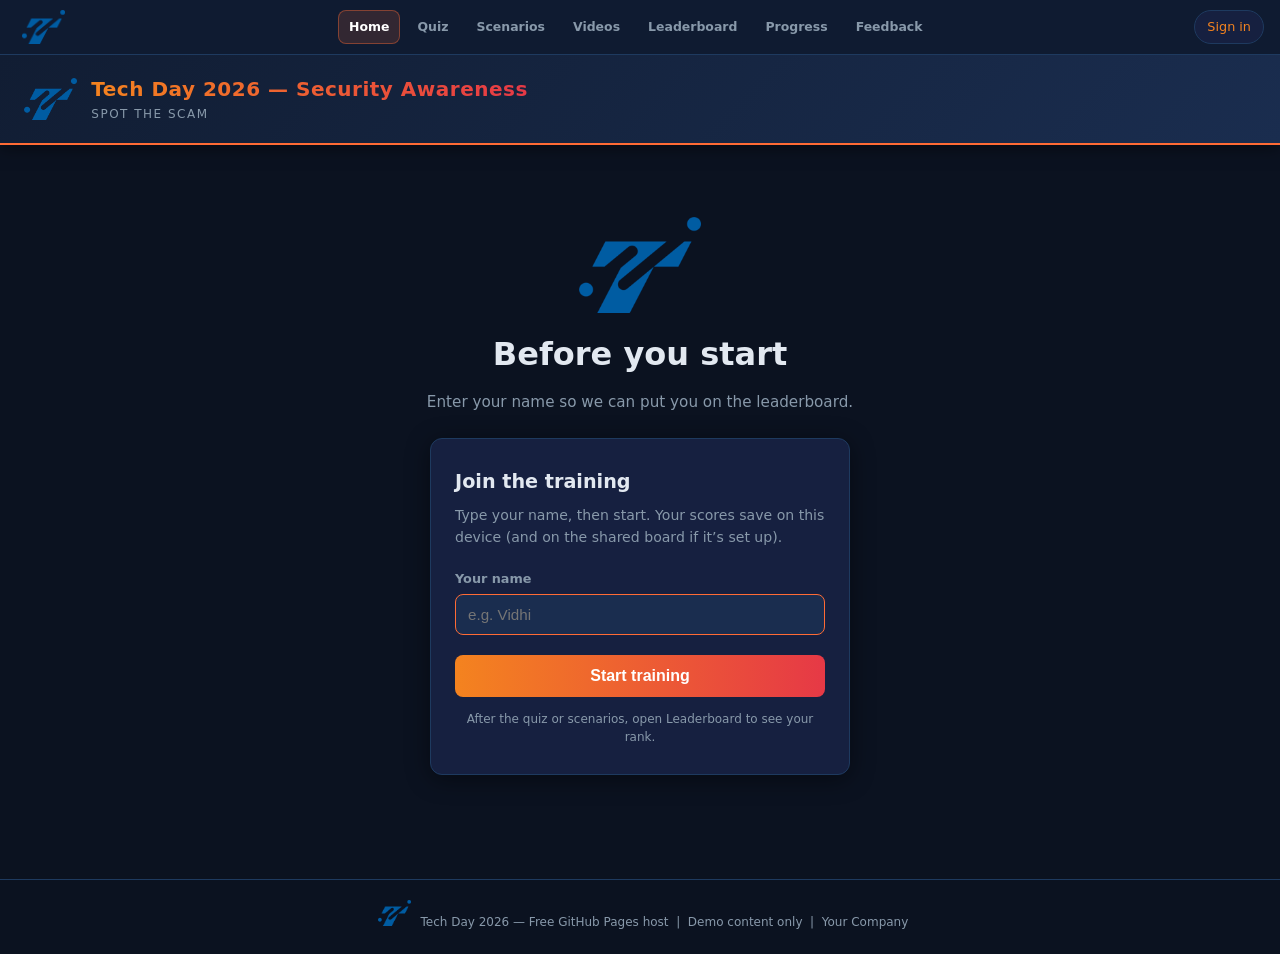
<file: Phishing-stimulation-main/videos.html>
<!DOCTYPE html>
<html lang="en">
<head>
  <meta charset="UTF-8">
  <meta name="viewport" content="width=device-width, initial-scale=1.0">
  <title>Videos — Tech Day 2026</title>
  <link rel="stylesheet" href="styles.css">
  <style>
    .page.wide { max-width: 1280px; }
    .lib-head { display:flex; align-items:flex-end; justify-content:space-between; gap:12px; flex-wrap:wrap; margin-bottom:20px; }
    .lib-head .section-title { margin-bottom:4px; }
    .lib-head .section-sub { margin-bottom:0; }
    .lib-count { font-size:.8rem; font-weight:700; color:var(--orange); background:rgba(244,131,31,.12);
      border:1px solid rgba(244,131,31,.3); padding:6px 14px; border-radius:999px; white-space:nowrap; }

    .yt-layout { display:grid; grid-template-columns:minmax(0,1fr) 380px; gap:28px; align-items:start; }

    .yt-player { position:relative; aspect-ratio:16/9; background:#000; border-radius:14px; overflow:hidden;
      box-shadow:var(--shadow); border:1px solid var(--border); }
    .yt-player video { position:absolute; inset:0; width:100%; height:100%; background:#000; }
    .yt-error { position:absolute; inset:0; display:none; align-items:center; justify-content:center; text-align:center;
      padding:24px; background:rgba(11,18,32,.94); color:#ff8a93; font-size:.9rem; line-height:1.6; }
    .yt-error.show { display:flex; }
    .yt-error code { background:rgba(255,255,255,.08); padding:1px 6px; border-radius:4px; }

    .yt-now { margin:16px 0 4px; font-size:.7rem; font-weight:800; letter-spacing:1.2px; text-transform:uppercase; color:var(--orange); }
    .yt-title { font-size:1.45rem; font-weight:800; line-height:1.3; margin-bottom:10px; }
    .yt-meta { display:flex; align-items:center; flex-wrap:wrap; gap:10px; margin-bottom:14px; }
    .yt-chip { font-size:.72rem; font-weight:700; color:var(--text); background:var(--navy-light);
      border:1px solid var(--border); padding:4px 12px; border-radius:999px; }
    .yt-chip.ok { color:var(--green); border-color:rgba(6,214,160,.45); background:rgba(6,214,160,.1); }
    .yt-actions { display:flex; align-items:center; flex-wrap:wrap; gap:12px; margin-bottom:16px; }
    .yt-btn { padding:9px 18px; border-radius:999px; border:1.5px solid var(--border); background:var(--navy-light);
      color:var(--text); font-size:.85rem; font-weight:700; cursor:pointer; transition:.15s; }
    .yt-btn:hover { border-color:var(--accent); }
    .yt-btn.primary { background:linear-gradient(90deg,var(--orange),var(--red)); border-color:transparent; color:#fff; }
    .yt-btn.primary:hover { opacity:.9; }
    .yt-btn.done { background:rgba(6,214,160,.12); border-color:rgba(6,214,160,.5); color:var(--green); cursor:default; }
    .yt-toggle { display:inline-flex; align-items:center; gap:8px; font-size:.82rem; color:var(--text-muted); cursor:pointer; user-select:none; }
    .yt-toggle input { accent-color:var(--orange); width:16px; height:16px; cursor:pointer; }
    .yt-desc { background:var(--navy-card); border:1px solid var(--border); border-radius:12px; padding:16px 18px;
      font-size:.9rem; line-height:1.65; color:var(--text); }
    .yt-desc h4 { font-size:.78rem; text-transform:uppercase; letter-spacing:1px; color:var(--text-muted); margin-bottom:6px; }
    .yt-desc ul { margin:10px 0 0 18px; color:var(--text-muted); font-size:.85rem; }
    .yt-desc li { margin-bottom:4px; }

    .yt-side h3 { font-size:1rem; font-weight:800; margin-bottom:12px; }
    .yt-list { display:flex; flex-direction:column; gap:10px; }
    .yt-item { display:flex; gap:12px; padding:8px; border-radius:12px; border:1px solid transparent;
      background:transparent; cursor:pointer; text-align:left; color:inherit; width:100%; font-family:inherit; transition:.15s; }
    .yt-item:hover { background:var(--navy-card); border-color:var(--border); }
    .yt-item.active { background:var(--navy-card); border-color:var(--accent); }
    .yt-thumb { position:relative; flex:0 0 168px; aspect-ratio:16/9; border-radius:8px; overflow:hidden; background:#0d1526; }
    .yt-thumb video, .yt-thumb img { position:absolute; inset:0; width:100%; height:100%; object-fit:cover; pointer-events:none; }
    .yt-dur { position:absolute; right:6px; bottom:6px; background:rgba(0,0,0,.82); color:#fff; font-size:.7rem;
      font-weight:700; padding:2px 6px; border-radius:4px; }
    .yt-play { position:absolute; inset:0; display:flex; align-items:center; justify-content:center; font-size:1.6rem; color:#fff;
      background:rgba(0,0,0,.28); opacity:0; transition:.15s; }
    .yt-item:hover .yt-play { opacity:1; }
    .yt-item.active .yt-play { opacity:1; background:rgba(244,131,31,.25); font-size:.8rem; font-weight:800; letter-spacing:1px; }
    .yt-info { min-width:0; display:flex; flex-direction:column; gap:4px; }
    .yt-info strong { font-size:.9rem; line-height:1.35; display:-webkit-box; -webkit-line-clamp:2; -webkit-box-orient:vertical; overflow:hidden; }
    .yt-info small { font-size:.74rem; color:var(--text-muted); }
    .yt-info .yt-seen { color:var(--green); font-weight:700; }

    .video-empty { text-align:center; color:var(--text-muted); padding:48px 16px; font-size:.95rem; }
    .load-error { background:rgba(230,57,70,.1); border:1px solid rgba(230,57,70,.4); color:#ff8a93;
      border-radius:12px; padding:18px 20px; line-height:1.6; }

    @media (max-width: 1000px) {
      .yt-layout { grid-template-columns:1fr; }
      .yt-thumb { flex-basis:150px; }
    }
    @media (max-width: 520px) {
      .yt-title { font-size:1.15rem; }
      .yt-thumb { flex-basis:124px; }
    }
  </style>
</head>
<body>
<div class="top-bar">
  <div id="navMount"></div>
  <div id="userChip"></div>
</div>
<header>
  <div class="header-icon">&#x1F3AC;</div>
  <div class="header-text">
    <h1>Awareness Videos</h1>
    <p>Learn how real scams work</p>
  </div>
</header>
<div class="page wide">
  <button class="back-btn" type="button" onclick="location.href='index.html'">&#8592; Home</button>

  <div class="lib-head">
    <div>
      <div class="section-title">Awareness Video Library</div>
      <div class="section-sub">Watch each short clip to the end, then test yourself in the Quiz and Scenarios.</div>
    </div>
    <div class="lib-count" id="libCount"></div>
  </div>

  <div id="videoRoot"></div>
</div>
<footer>Tech Day 2026 — Awareness videos</footer>

<script>
/* This page loads js/config.js and then js/app.js itself, then starts. */
(function () {
  var FILES = ['js/config.js', 'js/app.js'];

  function load(i) {
    if (i >= FILES.length) { start(); return; }
    var s = document.createElement('script');
    s.src = FILES[i];
    s.onload = function () { load(i + 1); };
    s.onerror = function () {
      document.getElementById('videoRoot').innerHTML =
        '<div class="load-error"><strong>Could not load ' + FILES[i] + '.</strong><br>' +
        'Check that the file exists in the <code>js</code> folder next to <code>videos.html</code>, then refresh with Ctrl+F5.</div>';
    };
    document.head.appendChild(s);
  }

  function start() {
    if (!TDApp.requireUser('videos.html')) { /* redirect */ }
    document.getElementById('navMount').innerHTML = TDApp.navHtml('videos');
    TDApp.renderUserChip(document.getElementById('userChip'));

    function esc(s) {
      return String(s == null ? '' : s).replace(/[&<>"']/g, function (c) {
        return ({ '&': '&amp;', '<': '&lt;', '>': '&gt;', '"': '&quot;', "'": '&#39;' })[c];
      });
    }
    function fmt(sec) {
      if (!isFinite(sec) || sec <= 0) return '';
      var m = Math.floor(sec / 60), s = Math.floor(sec % 60);
      return m + ':' + (s < 10 ? '0' : '') + s;
    }
    function vKey(v) { return v.file || v.id; }

    var videos = (typeof APP_CONFIG !== 'undefined' && APP_CONFIG.videos) || [];
    var root = document.getElementById('videoRoot');
    var current = 0;
    var durations = {};
    var autoplayNext = true;

    function isWatched(i) {
      var w = TDApp.getProgress().videosWatched || {};
      return !!w[vKey(videos[i])];
    }
    function watchedCount() {
      var n = 0;
      for (var i = 0; i < videos.length; i++) if (isWatched(i)) n++;
      return n;
    }
    function updateCount() {
      document.getElementById('libCount').textContent = watchedCount() + ' of ' + videos.length + ' watched';
    }

    function thumbHtml(v, i) {
      var media;
      if (v.poster) media = '<img src="' + esc(v.poster) + '" alt="">';
      else if (v.file) media = '<video src="' + esc(v.file) + '#t=1" preload="metadata" muted playsinline data-thumb="' + i + '"></video>';
      else if (v.id) media = '<img src="https://i.ytimg.com/vi/' + esc(v.id) + '/mqdefault.jpg" alt="">';
      else media = '';
      return '<div class="yt-thumb">' + media +
        '<div class="yt-play">&#9654;</div>' +
        '<span class="yt-dur" id="dur-' + i + '"' + (durations[i] ? '' : ' style="display:none"') + '>' + fmt(durations[i]) + '</span></div>';
    }

    function listHtml() {
      return videos.map(function (v, i) {
        var seen = isWatched(i);
        return '<button type="button" class="yt-item' + (i === current ? ' active' : '') + '" data-i="' + i + '">' +
          thumbHtml(v, i) +
          '<div class="yt-info"><strong>' + esc(v.title) + '</strong>' +
          '<small>' + esc(v.category || 'Awareness') + '</small>' +
          '<small class="' + (seen ? 'yt-seen' : '') + '">' + (i === current ? 'Now playing' : (seen ? '\u2713 Watched' : 'Not watched yet')) + '</small></div>' +
          '</button>';
      }).join('');
    }

    function mainHtml() {
      var v = videos[current];
      var seen = isWatched(current);
      var tips = (v.points && v.points.length)
        ? '<ul>' + v.points.map(function (p) { return '<li>' + esc(p) + '</li>'; }).join('') + '</ul>' : '';
      var player = v.file
        ? '<video id="mainVideo" controls playsinline preload="metadata"' + (v.poster ? ' poster="' + esc(v.poster) + '"' : '') +
          ' src="' + esc(v.file) + '"></video>'
        : '<iframe id="mainFrame" src="https://www.youtube-nocookie.com/embed/' + esc(v.id) + '" title="' + esc(v.title) +
          '" allow="accelerometer; autoplay; clipboard-write; encrypted-media; gyroscope; picture-in-picture" allowfullscreen style="position:absolute;inset:0;width:100%;height:100%;border:0"></iframe>';
      return '<div class="yt-player">' + player +
          '<div class="yt-error" id="ytError"><div>Couldn\u2019t load <code>' + esc(v.file || '') + '</code>.<br>Check the file name and that it\u2019s inside the <code>videos</code> folder (MP4 / H.264 works best).</div></div>' +
        '</div>' +
        '<div class="yt-now">Now playing</div>' +
        '<h2 class="yt-title">' + esc(v.title) + '</h2>' +
        '<div class="yt-meta">' +
          '<span class="yt-chip">' + esc(v.category || 'Awareness') + '</span>' +
          '<span class="yt-chip" id="mainDur"' + (durations[current] ? '' : ' style="display:none"') + '>' + fmt(durations[current]) + '</span>' +
          '<span class="yt-chip' + (seen ? ' ok' : '') + '" id="seenChip">' + (seen ? '\u2713 Watched' : 'Not watched yet') + '</span>' +
        '</div>' +
        '<div class="yt-actions">' +
          '<button type="button" class="yt-btn ' + (seen ? 'done' : 'primary') + '" id="markBtn"' + (seen ? ' disabled' : '') + '>' + (seen ? 'Watched \u2713' : 'Mark as watched') + '</button>' +
          '<label class="yt-toggle"><input type="checkbox" id="autoNext"' + (autoplayNext ? ' checked' : '') + '> Autoplay next video</label>' +
        '</div>' +
        '<div class="yt-desc"><h4>About this video</h4>' + esc(v.blurb) + tips + '</div>';
    }

    function render() {
      if (!videos.length) {
        root.innerHTML = '<div class="video-empty">No videos added yet. Add them in <code>js/config.js</code> under <code>videos</code>.</div>';
        document.getElementById('libCount').textContent = '';
        return;
      }
      root.innerHTML =
        '<div class="yt-layout">' +
          '<div class="yt-main" id="ytMain">' + mainHtml() + '</div>' +
          '<aside class="yt-side"><h3>Up next &middot; ' + videos.length + ' videos</h3><div class="yt-list" id="ytList">' + listHtml() + '</div></aside>' +
        '</div>';
      updateCount();
      wireMain();
      wireList();
      loadThumbDurations();
    }

    function wireList() {
      document.querySelectorAll('.yt-item').forEach(function (b) {
        b.addEventListener('click', function () { select(Number(b.dataset.i), true); });
      });
    }

    function loadThumbDurations() {
      document.querySelectorAll('video[data-thumb]').forEach(function (el) {
        var i = Number(el.dataset.thumb);
        var apply = function () {
          if (el.duration && isFinite(el.duration)) {
            durations[i] = el.duration;
            var d = document.getElementById('dur-' + i);
            if (d) { d.textContent = fmt(el.duration); d.style.display = ''; }
            if (i === current) {
              var md = document.getElementById('mainDur');
              if (md) { md.textContent = fmt(el.duration); md.style.display = ''; }
            }
          }
        };
        if (el.readyState >= 1) apply(); else el.addEventListener('loadedmetadata', apply);
      });
    }

    function wireMain() {
      var mv = document.getElementById('mainVideo');
      if (mv) {
        mv.addEventListener('ended', function () {
          markWatched(current, true);
          if (autoplayNext && current < videos.length - 1) select(current + 1, true);
        });
        mv.addEventListener('timeupdate', function () {
          if (mv.duration && mv.currentTime / mv.duration >= 0.9) markWatched(current, true);
        });
        mv.addEventListener('loadedmetadata', function () {
          if (isFinite(mv.duration)) {
            durations[current] = mv.duration;
            var md = document.getElementById('mainDur');
            if (md) { md.textContent = fmt(mv.duration); md.style.display = ''; }
            var d = document.getElementById('dur-' + current);
            if (d) { d.textContent = fmt(mv.duration); d.style.display = ''; }
          }
        });
        mv.addEventListener('error', function () {
          var e = document.getElementById('ytError'); if (e) e.classList.add('show');
        });
      }
      var mb = document.getElementById('markBtn');
      if (mb) mb.addEventListener('click', function () { markWatched(current, false); });
      var an = document.getElementById('autoNext');
      if (an) an.addEventListener('change', function () { autoplayNext = an.checked; });
    }

    function select(i, play) {
      if (i === current && !play) return;
      current = i;
      try { history.replaceState(null, '', 'videos.html?v=' + (i + 1)); } catch (e) {}
      document.getElementById('ytMain').innerHTML = mainHtml();
      document.getElementById('ytList').innerHTML = listHtml();
      wireMain();
      wireList();
      loadThumbDurations();
      var mv = document.getElementById('mainVideo');
      if (mv && play) { var p = mv.play(); if (p && p.catch) p.catch(function () {}); }
      var top = document.querySelector('.yt-player');
      if (top && window.innerWidth <= 1000) top.scrollIntoView({ behavior: 'smooth', block: 'start' });
    }

    function markWatched(i, auto) {
      var key = vKey(videos[i]);
      var prog = TDApp.getProgress();
      var already = !!(prog.videosWatched && prog.videosWatched[key]);
      if (already) return;
      prog.videosWatched = prog.videosWatched || {};
      prog.videosWatched[key] = new Date().toISOString();
      TDApp.saveProgress({ videosWatched: prog.videosWatched });
      TDApp.renderUserChip(document.getElementById('userChip'));
      TDApp.publishScore();
      if (i === current) {
        var mb = document.getElementById('markBtn');
        if (mb) { mb.textContent = 'Watched \u2713'; mb.className = 'yt-btn done'; mb.disabled = true; }
        var chip = document.getElementById('seenChip');
        if (chip) { chip.textContent = '\u2713 Watched'; chip.className = 'yt-chip ok'; }
      }
      document.getElementById('ytList').innerHTML = listHtml();
      wireList();
      loadThumbDurations();
      updateCount();
      TDApp.toast({ type: 'ok', icon: '\uD83C\uDFAC', title: 'Nice!',
        message: auto ? 'Video finished — small awareness bonus added to your score.' : 'Video marked — small awareness bonus added to your score.', ms: 2800 });
    }

    var qv = parseInt(new URLSearchParams(location.search).get('v'), 10);
    if (qv >= 1 && qv <= videos.length) current = qv - 1;
    render();
  }

  load(0);
})();
</script>
</body>
</html>
</file>
<file: digital-arrest-vanilla/css/style.css>
/* =========================================================================
   Digital Arrest — Think Before You Act (vanilla HTML/CSS/JS build)
   Premium dark cybersecurity UI. ALL styles scoped under .digital-arrest-game
   so this file is safe to drop into any page without affecting it.
   ========================================================================= */

.digital-arrest-game,
.digital-arrest-game *,
.digital-arrest-game *::before,
.digital-arrest-game *::after {
  box-sizing: border-box;
}

.digital-arrest-game {
  --dag-bg: #080b12;
  --dag-panel: #10151f;
  --dag-panel-2: #151c28;
  --dag-panel-3: #1b2432;
  --dag-text: #f2f5f8;
  --dag-text-muted: #9ba7b5;
  --dag-border: #232d3d;
  --dag-blue: #3b82f6;
  --dag-danger: #ef4444;
  --dag-danger-dim: #7f1d1d;
  --dag-warning: #f59e0b;
  --dag-success: #22c55e;
  --dag-radius: 16px;
  --dag-shadow: 0 20px 50px rgba(0, 0, 0, 0.55);
  --dag-font: "Segoe UI", system-ui, -apple-system, Roboto, Helvetica, Arial, sans-serif;

  font-family: var(--dag-font);
  color: var(--dag-text);
  width: 100%;
  max-width: 820px;
  margin: 0 auto;
  isolation: isolate;
}

.digital-arrest-game :focus-visible {
  outline: 3px solid var(--dag-blue);
  outline-offset: 2px;
}

.dag-sr-only {
  position: absolute;
  width: 1px;
  height: 1px;
  overflow: hidden;
  clip: rect(0 0 0 0);
  white-space: nowrap;
}

.dag-frame {
  background: var(--dag-bg);
  border-radius: var(--dag-radius);
  box-shadow: var(--dag-shadow);
  overflow: hidden;
  border: 1px solid var(--dag-border);
}

.dag-stage {
  padding: 22px;
  min-height: 460px;
  display: flex;
  flex-direction: column;
}

/* ---------- HUD ---------- */
.dag-hud {
  background: var(--dag-panel);
  border-bottom: 1px solid var(--dag-border);
  padding: 10px 20px;
  display: flex;
  align-items: center;
  justify-content: space-between;
  gap: 14px;
  flex-wrap: wrap;
}
.dag-hud__item {
  display: flex;
  flex-direction: column;
  align-items: flex-start;
  min-width: 70px;
}
.dag-hud__label {
  font-size: 0.62rem;
  letter-spacing: 0.1em;
  color: var(--dag-text-muted);
  font-weight: 700;
}
.dag-hud__value {
  font-size: 1rem;
  font-weight: 800;
  color: var(--dag-blue);
}

/* ---------- Buttons ---------- */
.dag-btn {
  font-family: inherit;
  border: none;
  border-radius: 10px;
  padding: 13px 22px;
  font-size: 0.95rem;
  font-weight: 700;
  letter-spacing: 0.02em;
  cursor: pointer;
  transition: transform 0.12s ease, box-shadow 0.12s ease, opacity 0.12s ease, background 0.12s ease;
}
.dag-btn:active {
  transform: scale(0.97);
}
.dag-btn:disabled {
  opacity: 0.4;
  cursor: not-allowed;
}
.dag-btn--primary {
  background: var(--dag-blue);
  color: #ffffff;
  box-shadow: 0 6px 18px rgba(59, 130, 246, 0.35);
}
.dag-btn--primary:hover:not(:disabled) {
  background: #5b9bff;
}
.dag-btn--secondary {
  background: var(--dag-panel-2);
  color: var(--dag-text);
  border: 1.5px solid var(--dag-border);
}
.dag-btn--secondary:hover {
  border-color: var(--dag-blue);
}

/* ---------- Intro ---------- */
.dag-intro {
  text-align: center;
  padding: 34px 10px;
  display: flex;
  flex-direction: column;
  align-items: center;
  gap: 6px;
  animation: dag-fade-in 0.5s ease;
}
.dag-intro__badge {
  background: var(--dag-panel-2);
  border: 1px solid var(--dag-border);
  color: #8fb6ff;
  font-size: 0.7rem;
  font-weight: 700;
  letter-spacing: 0.1em;
  padding: 6px 14px;
  border-radius: 99px;
  margin-bottom: 16px;
}
.dag-intro__title {
  font-size: 2.3rem;
  font-weight: 800;
  color: var(--dag-text);
  margin: 0;
  letter-spacing: 0.03em;
}
.dag-intro__subtitle {
  font-size: 1.1rem;
  font-weight: 600;
  color: var(--dag-blue);
  margin: 0 0 16px 0;
}
.dag-intro__body {
  color: var(--dag-text-muted);
  max-width: 460px;
  line-height: 1.6;
  margin: 2px 0;
}
.dag-intro__cta {
  margin-top: 20px;
  padding: 15px 36px;
  font-size: 1.05rem;
}
.dag-intro__disclaimer {
  margin-top: 20px;
  font-size: 0.78rem;
  color: var(--dag-text-muted);
  font-style: italic;
}

/* ---------- WhatsApp-style chat ---------- */
.dag-chat {
  background: var(--dag-panel);
  border-radius: 12px;
  overflow: hidden;
  border: 1px solid var(--dag-border);
  display: flex;
  flex-direction: column;
  flex: 1;
}
.dag-chat__disclaimer {
  background: #2a2206;
  color: #f0c24b;
  font-size: 0.72rem;
  text-align: center;
  padding: 6px;
  font-weight: 600;
}
.dag-chat__body-slot {
  display: flex;
  flex-direction: column;
  flex: 1;
}
.dag-chat__list-item {
  all: unset;
  display: flex;
  align-items: center;
  gap: 12px;
  padding: 16px 18px;
  cursor: pointer;
  background: var(--dag-panel-2);
  margin: 10px;
  border-radius: 12px;
  border: 1.5px solid var(--dag-border);
}
.dag-chat__list-item:hover {
  border-color: var(--dag-blue);
}
.dag-chat__list-avatar,
.dag-chat__avatar,
.dag-sender-card__avatar {
  width: 44px;
  height: 44px;
  border-radius: 50%;
  background: linear-gradient(145deg, #2b3850, #1a2335);
  border: 1.5px solid var(--dag-border);
  flex-shrink: 0;
}
.dag-chat__list-meta {
  display: flex;
  flex-direction: column;
  gap: 2px;
  flex: 1;
  text-align: left;
}
.dag-chat__list-name {
  font-weight: 700;
  font-size: 0.95rem;
}
.dag-chat__list-preview {
  font-size: 0.8rem;
  color: var(--dag-text-muted);
}
.dag-chat__list-badge {
  background: var(--dag-danger);
  color: #fff;
  font-size: 0.7rem;
  font-weight: 800;
  width: 20px;
  height: 20px;
  border-radius: 50%;
  display: flex;
  align-items: center;
  justify-content: center;
}
.dag-chat__header {
  all: unset;
  box-sizing: border-box;
  width: 100%;
  background: var(--dag-panel-2);
  border-bottom: 1px solid var(--dag-border);
  padding: 12px 14px;
  display: flex;
  align-items: center;
  gap: 10px;
  cursor: pointer;
}
.dag-chat__header:disabled {
  cursor: default;
}
.dag-chat__header-meta {
  display: flex;
  flex-direction: column;
  text-align: left;
}
.dag-chat__sender {
  font-weight: 700;
  font-size: 0.95rem;
}
.dag-chat__number {
  font-size: 0.72rem;
  color: var(--dag-text-muted);
}
.dag-chat__urgent-badge {
  margin-left: auto;
  background: var(--dag-danger);
  color: #fff;
  font-size: 0.65rem;
  font-weight: 800;
  padding: 4px 9px;
  border-radius: 99px;
  letter-spacing: 0.05em;
  animation: dag-pulse 1.6s infinite;
}
.dag-chat__body {
  padding: 16px;
  display: flex;
  flex-direction: column;
  gap: 8px;
  flex: 1;
  background: repeating-linear-gradient(135deg, #0d1219 0px, #0d1219 2px, #0f141c 2px, #0f141c 26px);
}
.dag-bubble {
  background: var(--dag-panel-2);
  border: 1px solid var(--dag-border);
  border-radius: 10px;
  padding: 10px 12px;
  max-width: 85%;
  font-size: 0.92rem;
  line-height: 1.45;
  position: relative;
  animation: dag-bubble-in 0.3s ease;
}
.dag-bubble--in {
  align-self: flex-start;
  border-top-left-radius: 2px;
}
.dag-bubble__time {
  display: block;
  font-size: 0.65rem;
  color: var(--dag-text-muted);
  margin-top: 4px;
  text-align: right;
}
.dag-typing {
  display: flex;
  gap: 4px;
  padding: 10px 12px;
  background: var(--dag-panel-2);
  border: 1px solid var(--dag-border);
  border-radius: 10px;
  width: fit-content;
}
.dag-typing span {
  width: 6px;
  height: 6px;
  border-radius: 50%;
  background: #5c6b82;
  animation: dag-typing-bounce 1.2s infinite ease-in-out;
}
.dag-typing span:nth-child(2) {
  animation-delay: 0.15s;
}
.dag-typing span:nth-child(3) {
  animation-delay: 0.3s;
}
.dag-attachment {
  all: unset;
  box-sizing: border-box;
  margin-top: 4px;
  display: flex;
  align-items: center;
  gap: 10px;
  background: var(--dag-panel-2);
  border: 1.5px solid var(--dag-danger);
  border-radius: 10px;
  padding: 11px 14px;
  font-size: 0.85rem;
  font-weight: 600;
  color: #fca5a5;
  cursor: pointer;
  animation: dag-fade-in 0.4s ease;
  width: fit-content;
}
.dag-attachment:disabled {
  opacity: 0.55;
  cursor: not-allowed;
}
.dag-attachment__icon {
  background: var(--dag-danger-dim);
  color: #fecaca;
  font-size: 0.65rem;
  font-weight: 800;
  padding: 4px 7px;
  border-radius: 4px;
  letter-spacing: 0.04em;
}
.dag-attachment__hint {
  margin-left: 6px;
  font-size: 0.7rem;
  color: var(--dag-text-muted);
  font-weight: 500;
}

/* ---------- Sender inspection ---------- */
.dag-sender-card {
  display: flex;
  flex-direction: column;
  gap: 14px;
}
.dag-sender-card__profile {
  display: flex;
  gap: 14px;
  align-items: center;
  background: var(--dag-panel);
  border: 1px solid var(--dag-border);
  border-radius: 12px;
  padding: 16px;
}
.dag-sender-card__avatar {
  width: 56px;
  height: 56px;
}
.dag-sender-card__name {
  font-weight: 700;
  font-size: 1.05rem;
  margin-bottom: 6px;
}
.dag-sender-card__row {
  font-size: 0.82rem;
  color: var(--dag-text-muted);
  display: flex;
  gap: 6px;
}
.dag-sender-card__row strong {
  color: var(--dag-text);
}

/* ---------- PDF notice (investigation merged in) ---------- */
.dag-pdf {
  background: var(--dag-panel);
  border: 1px solid var(--dag-border);
  border-radius: 12px;
  overflow: hidden;
  opacity: 0;
  transform: translateY(10px) scale(0.985);
  transition: opacity 0.4s ease, transform 0.4s ease;
  display: flex;
  flex-direction: column;
  flex: 1;
}
.dag-pdf--open {
  opacity: 1;
  transform: translateY(0) scale(1);
}
.dag-pdf__toolbar {
  background: var(--dag-panel-2);
  border-bottom: 1px solid var(--dag-border);
  padding: 8px 14px;
  display: flex;
  justify-content: space-between;
  font-size: 0.68rem;
  letter-spacing: 0.05em;
  color: var(--dag-text-muted);
  font-weight: 700;
}
.dag-pdf__page {
  background: #0c1016;
  padding: 20px;
  position: relative;
  flex: 1;
  overflow-y: auto;
}
.dag-pdf__watermark {
  position: absolute;
  inset: 0;
  display: flex;
  align-items: center;
  justify-content: center;
  transform: rotate(-24deg);
  font-size: 1.05rem;
  font-weight: 800;
  color: rgba(239, 68, 68, 0.1);
  text-align: center;
  pointer-events: none;
  letter-spacing: 0.05em;
  padding: 0 10%;
}
.dag-pdf__header-line {
  font-weight: 800;
  font-size: 1.05rem;
  color: var(--dag-text);
  text-align: center;
  letter-spacing: 0.02em;
}
.dag-pdf__field {
  all: unset;
  box-sizing: border-box;
  display: block;
  width: 100%;
  font-size: 0.85rem;
  padding: 9px 10px;
  border-bottom: 1px dashed var(--dag-border);
  position: relative;
  color: var(--dag-text);
}
.dag-pdf__field--static {
  cursor: default;
}
.dag-pdf__field--clickable {
  cursor: pointer;
  border-radius: 6px;
}
.dag-pdf__field--clickable:hover {
  background: rgba(239, 68, 68, 0.08);
}
.dag-pdf__field--found {
  background: rgba(239, 68, 68, 0.12);
}
.dag-pdf__flagwrap {
  display: block;
}
.dag-pdf__explain {
  margin: 4px 0 8px 0;
  background: rgba(239, 68, 68, 0.1);
  border-left: 3px solid var(--dag-danger);
  padding: 8px 12px;
  font-size: 0.82rem;
  border-radius: 6px;
  animation: dag-fade-in 0.25s ease;
  color: #fecaca;
}
.dag-pdf__explain strong {
  color: #fff;
}
.dag-pdf__claims {
  margin: 10px 0 14px 0;
  padding-left: 0;
  list-style: none;
  font-size: 0.86rem;
  line-height: 1.6;
  display: flex;
  flex-direction: column;
  gap: 4px;
}
.dag-pdf__field--claim {
  font-weight: 600;
}
.dag-flag-tag {
  display: inline-block;
  margin-left: 8px;
  background: var(--dag-danger);
  color: #fff;
  font-size: 0.65rem;
  font-weight: 800;
  padding: 2px 7px;
  border-radius: 99px;
  vertical-align: middle;
}
.dag-pdf > .dag-btn {
  margin: 14px;
}

/* ---------- Decision dialog ---------- */
.dag-dialog {
  background: var(--dag-panel);
  border: 1px solid var(--dag-border);
  border-radius: 12px;
  padding: 20px;
  margin-top: 14px;
  animation: dag-fade-in 0.3s ease;
}
.dag-dialog__prompt {
  margin: 0 0 14px 0;
  font-size: 1.05rem;
  color: var(--dag-text);
}
.dag-dialog__options {
  border: none;
  padding: 0;
  margin: 0 0 16px 0;
  display: flex;
  flex-direction: column;
  gap: 8px;
}
.dag-option {
  display: flex;
  align-items: center;
  gap: 10px;
  border: 1.5px solid var(--dag-border);
  background: var(--dag-panel-2);
  border-radius: 10px;
  padding: 12px 14px;
  cursor: pointer;
  font-size: 0.92rem;
  transition: border-color 0.15s ease, background 0.15s ease;
}
.dag-option:hover {
  border-color: var(--dag-blue);
}
.dag-option--selected {
  border-color: var(--dag-blue);
  background: #16233f;
}
.dag-option--correct {
  border-color: var(--dag-success);
  background: #10271a;
}
.dag-option--wrong {
  border-color: var(--dag-danger);
  background: #2a1414;
}
.dag-option__letter {
  font-weight: 800;
  color: var(--dag-text-muted);
}
.dag-option input {
  accent-color: var(--dag-blue);
  width: 16px;
  height: 16px;
}
.dag-feedback {
  border-radius: 10px;
  padding: 16px;
  animation: dag-fade-in 0.3s ease;
}
.dag-feedback--correct {
  background: #0f2217;
  border: 1.5px solid var(--dag-success);
}
.dag-feedback--wrong {
  background: #2a1414;
  border: 1.5px solid var(--dag-danger);
}
.dag-feedback__title {
  font-weight: 800;
  font-size: 1rem;
  margin-bottom: 4px;
}
.dag-feedback--correct .dag-feedback__title {
  color: #4ade80;
}
.dag-feedback--wrong .dag-feedback__title {
  color: #f87171;
}
.dag-feedback__points {
  color: #4ade80;
  font-weight: 700;
  margin-bottom: 8px;
}
.dag-feedback__text {
  margin: 0 0 10px 0;
  line-height: 1.55;
  font-size: 0.92rem;
  color: var(--dag-text);
}
.dag-feedback__safer {
  background: var(--dag-panel-2);
  border-left: 3px solid var(--dag-blue);
  padding: 8px 12px;
  font-size: 0.88rem;
  margin: 0 0 12px 0;
  color: var(--dag-text);
}

/* ---------- Characters (SVG busts) ---------- */
.dag-character {
  position: relative;
  margin: 0 auto;
  display: flex;
  flex-direction: column;
  align-items: center;
  width: 140px;
}
.dag-character svg {
  width: 120px;
  height: 120px;
  display: block;
}
.dag-character__label {
  text-align: center;
  font-size: 0.72rem;
  color: var(--dag-text-muted);
  margin-top: 4px;
  font-weight: 600;
}
.dag-character__mouth--talking {
  animation: dag-mouth-talk 0.32s ease-in-out infinite;
}

/* ---------- CHANGE 2: speaking indicator bar above the character photo ---------- */
.dag-speakbar {
  display: flex;
  align-items: flex-end;
  justify-content: center;
  gap: 3px;
  height: 16px;
  margin-bottom: 6px;
}
.dag-speakbar span {
  width: 4px;
  height: 4px;
  border-radius: 2px;
  background: #3a4558;
  transition: height 0.15s ease, background 0.15s ease;
}
.dag-speakbar--active span {
  background: var(--dag-success);
  animation: dag-speakbar-bounce 0.9s ease-in-out infinite;
}
.dag-speakbar--active span:nth-child(1) { animation-delay: 0s; }
.dag-speakbar--active span:nth-child(2) { animation-delay: 0.1s; }
.dag-speakbar--active span:nth-child(3) { animation-delay: 0.2s; }
.dag-speakbar--active span:nth-child(4) { animation-delay: 0.1s; }
.dag-speakbar--active span:nth-child(5) { animation-delay: 0s; }

/* ---------- Incoming call ---------- */
.dag-call-incoming {
  background: var(--dag-panel);
  border: 1px solid var(--dag-border);
  border-radius: 14px;
  padding: 40px 20px;
  text-align: center;
  display: flex;
  flex-direction: column;
  align-items: center;
  gap: 8px;
  flex: 1;
  justify-content: center;
}
.dag-call-incoming__tag {
  font-size: 0.68rem;
  font-weight: 800;
  letter-spacing: 0.06em;
  color: #fca5a5;
  margin-bottom: 12px;
}
.dag-call-incoming__rings {
  position: relative;
  width: 90px;
  height: 90px;
  margin-bottom: 6px;
}
.dag-call-incoming__rings span {
  position: absolute;
  inset: 0;
  border-radius: 50%;
  border: 2px solid var(--dag-blue);
  opacity: 0;
  animation: dag-ring-expand 1.8s ease-out infinite;
}
.dag-call-incoming__rings span:nth-child(2) {
  animation-delay: 0.5s;
}
.dag-call-incoming__rings span:nth-child(3) {
  animation-delay: 1s;
}
.dag-call-incoming__name {
  font-size: 1.25rem;
  font-weight: 700;
  margin-top: 10px;
}
.dag-call-incoming__sub {
  color: var(--dag-text-muted);
  font-size: 0.85rem;
  margin-bottom: 22px;
}
.dag-call-incoming__actions {
  display: flex;
  gap: 16px;
}
.dag-call-btn {
  padding: 13px 26px;
  border-radius: 10px;
  border: none;
  font-size: 0.9rem;
  font-weight: 700;
  cursor: pointer;
}
.dag-call-btn--answer {
  background: var(--dag-success);
  color: #06210f;
}
.dag-call-btn--decline {
  background: var(--dag-danger);
  color: #fff;
}

/* ---------- Decline path ---------- */
.dag-decline {
  text-align: center;
  display: flex;
  flex-direction: column;
  align-items: center;
  gap: 10px;
  padding: 10px;
}
.dag-decline__title {
  margin: 8px 0 0 0;
}
.dag-decline__text {
  color: var(--dag-text-muted);
  max-width: 480px;
  line-height: 1.6;
  font-size: 0.9rem;
}

/* ---------- Video call ---------- */
.dag-videocall {
  background: var(--dag-panel);
  border: 1px solid var(--dag-border);
  border-radius: 14px;
  padding: 18px;
  display: flex;
  flex-direction: column;
  flex: 1;
}
.dag-videocall--pressure {
  border-color: var(--dag-danger);
  animation: dag-heartbeat 1.3s infinite;
}
.dag-videocall__tag {
  font-size: 0.65rem;
  color: #fca5a5;
  font-weight: 700;
  text-align: center;
  margin-bottom: 10px;
  letter-spacing: 0.04em;
}
.dag-videocall__banners {
  display: flex;
  justify-content: center;
  gap: 10px;
  margin-bottom: 10px;
  flex-wrap: wrap;
}
.dag-videocall__banner {
  background: var(--dag-danger);
  color: #fff;
  padding: 4px 10px;
  border-radius: 99px;
  font-size: 0.68rem;
  font-weight: 800;
  animation: dag-pulse 1.2s infinite;
}
.dag-videocall__stage {
  display: flex;
  gap: 12px;
  justify-content: center;
  margin-bottom: 14px;
}
.dag-videocall__pane {
  background: #0c1016;
  border: 1px solid var(--dag-border);
  border-radius: 10px;
  padding: 16px;
  width: 170px;
  text-align: center;
}
.dag-videocall__pane--self {
  border-color: #1f2937;
}
.dag-videocall__caption-box {
  background: var(--dag-panel-2);
  border: 1px solid var(--dag-border);
  border-radius: 10px;
  padding: 14px 16px;
  min-height: 72px;
  flex: 1;
}
.dag-videocall__speaker {
  font-size: 0.7rem;
  font-weight: 800;
  letter-spacing: 0.06em;
  color: var(--dag-blue);
  margin-bottom: 6px;
}
.dag-videocall__caption-text {
  margin: 0;
  font-size: 0.95rem;
  line-height: 1.55;
}
.dag-videocall__controls {
  display: flex;
  align-items: center;
  justify-content: space-between;
  margin-top: 14px;
}
.dag-videocall__step {
  font-size: 0.75rem;
  color: var(--dag-text-muted);
}

/* ---------- Money demand ---------- */
.dag-money {
  background: var(--dag-panel);
  border: 1px solid var(--dag-danger);
  border-radius: 12px;
  padding: 28px;
  text-align: center;
}
.dag-money__tag {
  font-size: 0.65rem;
  letter-spacing: 0.06em;
  color: var(--dag-text-muted);
  font-weight: 700;
  margin-bottom: 14px;
}
.dag-money__label {
  font-size: 0.85rem;
  color: var(--dag-text-muted);
}
.dag-money__amount {
  font-size: 2.4rem;
  font-weight: 800;
  color: var(--dag-danger);
  margin: 4px 0;
  animation: dag-pop 0.4s ease;
}
.dag-money__payee {
  font-size: 0.85rem;
  margin-bottom: 14px;
}
.dag-money__note {
  font-size: 0.82rem;
  color: var(--dag-text-muted);
  margin-bottom: 20px;
  line-height: 1.5;
  max-width: 440px;
  margin-left: auto;
  margin-right: auto;
}

/* ---------- Reveal ---------- */
.dag-reveal {
  background: linear-gradient(180deg, #2a0e0e, var(--dag-bg) 60%);
  color: var(--dag-text);
  border-radius: 14px;
  border: 1px solid var(--dag-border);
  padding: 40px 20px;
  text-align: center;
  min-height: 280px;
  display: flex;
  flex-direction: column;
  align-items: center;
  justify-content: center;
  gap: 14px;
  flex: 1;
}
.dag-reveal__frozen {
  font-size: 0.75rem;
  color: var(--dag-text-muted);
  margin-bottom: 6px;
}
.dag-reveal__line {
  font-size: 1.5rem;
  font-weight: 800;
  animation: dag-fade-in 0.4s ease both;
  max-width: 480px;
}
.dag-reveal__controls {
  margin-top: 20px;
  display: flex;
  align-items: center;
  gap: 16px;
}
.dag-reveal__step-slot {
  font-size: 0.75rem;
  color: var(--dag-text-muted);
}

/* ---------- Final action ---------- */
.dag-finalaction {
  text-align: center;
  display: flex;
  flex-direction: column;
  align-items: center;
  gap: 10px;
  padding: 10px;
}
.dag-finalaction__text {
  color: var(--dag-text-muted);
  max-width: 440px;
  line-height: 1.55;
  font-size: 0.9rem;
}
.dag-finalaction__steps {
  display: flex;
  gap: 10px;
  flex-wrap: wrap;
  justify-content: center;
  margin: 10px 0;
}
.dag-finalaction__step {
  background: var(--dag-panel-2);
  border: 1px solid var(--dag-success);
  color: #4ade80;
  font-weight: 800;
  padding: 8px 16px;
  border-radius: 99px;
  font-size: 0.85rem;
  letter-spacing: 0.03em;
}
.dag-finalaction__report {
  background: var(--dag-panel);
  border: 1px solid var(--dag-border);
  border-radius: 10px;
  padding: 16px 18px;
  font-size: 0.85rem;
  margin: 12px 0 20px 0;
  text-align: left;
  width: 100%;
  max-width: 440px;
}
.dag-finalaction__report-title {
  font-weight: 800;
  letter-spacing: 0.05em;
  color: var(--dag-warning);
  font-size: 0.75rem;
  margin-bottom: 8px;
}
.dag-finalaction__report p {
  margin: 4px 0;
  color: var(--dag-text);
}

/* ---------- Final score ---------- */
.dag-final {
  text-align: center;
  padding: 20px 10px;
  display: flex;
  flex-direction: column;
  align-items: center;
  gap: 6px;
  animation: dag-fade-in 0.4s ease;
}
.dag-final__title {
  color: var(--dag-text);
  margin: 4px 0;
}
.dag-final__score {
  font-size: 2.6rem;
  font-weight: 800;
  color: var(--dag-blue);
}
.dag-final__score span {
  font-size: 1.1rem;
  color: var(--dag-text-muted);
  font-weight: 500;
}
.dag-final__category {
  background: var(--dag-panel-2);
  border: 1px solid var(--dag-border);
  color: var(--dag-text);
  padding: 7px 18px;
  border-radius: 99px;
  font-weight: 700;
  font-size: 0.85rem;
  margin: 6px 0 16px 0;
  letter-spacing: 0.03em;
}
.dag-final__statgrid {
  display: flex;
  gap: 14px;
  margin-bottom: 14px;
  flex-wrap: wrap;
  justify-content: center;
}
.dag-final__stat {
  background: var(--dag-panel);
  border: 1px solid var(--dag-border);
  border-radius: 10px;
  padding: 10px 18px;
  display: flex;
  flex-direction: column;
  gap: 4px;
  min-width: 100px;
}
.dag-final__stat span {
  font-size: 0.62rem;
  letter-spacing: 0.08em;
  color: var(--dag-text-muted);
  font-weight: 700;
}
.dag-final__stat strong {
  font-size: 1.1rem;
}
.dag-final__note {
  max-width: 440px;
  color: var(--dag-text-muted);
  font-size: 0.86rem;
  line-height: 1.55;
}
.dag-final__actions {
  display: flex;
  gap: 10px;
  flex-wrap: wrap;
  justify-content: center;
  margin-top: 20px;
}

/* ---------- Learning screen ---------- */
.dag-learning {
  padding: 10px 4px;
}
.dag-learning__title {
  color: var(--dag-text);
  text-align: center;
  margin-bottom: 14px;
}
.dag-learning__list {
  background: var(--dag-panel);
  border: 1px solid var(--dag-border);
  border-radius: 10px;
  padding: 16px 16px 16px 34px;
  line-height: 1.9;
  font-size: 0.9rem;
}
.dag-learning__remember {
  text-align: center;
  margin: 20px 0;
}
.dag-learning__remember-title {
  font-weight: 800;
  color: var(--dag-text-muted);
  font-size: 0.8rem;
  letter-spacing: 0.1em;
  margin-bottom: 10px;
}
.dag-learning__remember-words {
  display: flex;
  justify-content: center;
  gap: 10px;
  flex-wrap: wrap;
}
.dag-learning__remember-words span {
  background: var(--dag-blue);
  color: #fff;
  font-weight: 800;
  padding: 8px 18px;
  border-radius: 99px;
  font-size: 0.9rem;
}
.dag-learning__report-card {
  background: var(--dag-panel-2);
  border: 1px solid var(--dag-border);
  border-radius: 10px;
  padding: 14px 16px;
  font-size: 0.85rem;
  margin-bottom: 20px;
}
.dag-learning__report-line {
  font-weight: 700;
  color: var(--dag-text);
  margin: 4px 0 0 0;
}

/* ---------- Animations ---------- */
@keyframes dag-fade-in {
  from { opacity: 0; transform: translateY(6px); }
  to { opacity: 1; transform: translateY(0); }
}
@keyframes dag-bubble-in {
  from { opacity: 0; transform: translateY(6px) scale(0.97); }
  to { opacity: 1; transform: translateY(0) scale(1); }
}
@keyframes dag-typing-bounce {
  0%, 60%, 100% { transform: translateY(0); opacity: 0.5; }
  30% { transform: translateY(-4px); opacity: 1; }
}
@keyframes dag-pulse {
  0%, 100% { opacity: 1; }
  50% { opacity: 0.55; }
}
@keyframes dag-ring-expand {
  0% { transform: scale(0.6); opacity: 0.8; }
  100% { transform: scale(1.5); opacity: 0; }
}
@keyframes dag-heartbeat {
  0%, 100% { box-shadow: 0 0 0 0 rgba(239, 68, 68, 0.45); }
  50% { box-shadow: 0 0 0 10px rgba(239, 68, 68, 0); }
}
@keyframes dag-pop {
  0% { transform: scale(0.85); opacity: 0; }
  100% { transform: scale(1); opacity: 1; }
}
@keyframes dag-mouth-talk {
  0%, 100% { transform: scaleY(1); }
  50% { transform: scaleY(0.4); }
}
@keyframes dag-speakbar-bounce {
  0%, 100% { height: 4px; }
  50% { height: 16px; }
}

/* ---------- Responsive ---------- */
@media (max-width: 640px) {
  .digital-arrest-game { max-width: 100%; }
  .dag-stage { padding: 14px; }
  .dag-intro__title { font-size: 1.8rem; }
  .dag-videocall__stage { flex-direction: column; align-items: center; }
  .dag-videocall__pane { width: 100%; max-width: 220px; }
  .dag-final__actions { flex-direction: column; width: 100%; }
  .dag-final__actions .dag-btn { width: 100%; }
  .dag-hud { justify-content: space-between; }
}

/* Respect reduced-motion preference */
@media (prefers-reduced-motion: reduce) {
  .digital-arrest-game * {
    animation-duration: 0.01ms !important;
    animation-iteration-count: 1 !important;
    transition-duration: 0.01ms !important;
  }
}
</file>
<file: Phishing-stimulation-main/styles.css>
/* ===== RESET & BASE ===== */
*, *::before, *::after { box-sizing: border-box; margin: 0; padding: 0; }

:root {
  --navy:        #0b1220;
  --navy-mid:    #111d33;
  --navy-light:  #1a2d4f;
  --navy-card:   #162040;
  --red:         #e63946;
  --orange:      #f4831f;
  --accent:      #ff6b35;
  --gold:        #ffd166;
  --text:        #e2e8f0;
  --text-muted:  #8899aa;
  --green:       #06d6a0;
  --border:      #1e3a5f;
  --radius:      12px;
  --shadow:      0 4px 24px rgba(0,0,0,.45);
}

html { scroll-behavior: smooth; }

body {
  font-family: 'Segoe UI', system-ui, -apple-system, sans-serif;
  background: var(--navy);
  color: var(--text);
  min-height: 100vh;
  line-height: 1.6;
}

/* ===== HEADER ===== */
header {
  background: linear-gradient(135deg, var(--navy-mid) 0%, var(--navy-light) 100%);
  border-bottom: 2px solid var(--accent);
  padding: 18px 24px;
  display: flex;
  align-items: center;
  gap: 14px;
  position: sticky;
  top: 0;
  z-index: 100;
  box-shadow: 0 2px 16px rgba(0,0,0,.5);
}

.header-icon { font-size: 2rem; filter: drop-shadow(0 0 8px var(--accent)); }

.header-text h1 {
  font-size: 1.25rem;
  font-weight: 700;
  background: linear-gradient(90deg, var(--orange), var(--red));
  -webkit-background-clip: text;
  -webkit-text-fill-color: transparent;
  background-clip: text;
  letter-spacing: .5px;
}

.header-text p {
  font-size: .75rem;
  color: var(--text-muted);
  letter-spacing: 1.5px;
  text-transform: uppercase;
}

/* ===== PAGE CONTENT ===== */
.page { padding: 32px 16px 64px; max-width: 900px; margin: 0 auto; }

/* ===== HOME ===== */
.home-hero { text-align: center; padding: 40px 0 48px; }

.home-hero .shield {
  font-size: 4.5rem;
  display: block;
  margin-bottom: 16px;
  filter: drop-shadow(0 0 16px var(--accent));
  animation: pulse 3s ease-in-out infinite;
}

@keyframes pulse {
  0%,100% { filter: drop-shadow(0 0 12px var(--accent)); }
  50%      { filter: drop-shadow(0 0 28px var(--orange)); }
}

@keyframes msgShake {
  0%,100%{transform:translateX(0)}
  15%{transform:translateX(-5px)}
  30%{transform:translateX(5px)}
  45%{transform:translateX(-3px)}
  60%{transform:translateX(3px)}
}

@keyframes blink {
  0%,100%{opacity:1}
  50%{opacity:0}
}

.home-hero h2 { font-size: 2rem; font-weight: 800; margin-bottom: 10px; }

.home-hero p {
  color: var(--text-muted);
  max-width: 520px;
  margin: 0 auto;
  font-size: .95rem;
}

.mode-cards {
  display: grid;
  grid-template-columns: repeat(auto-fit, minmax(280px, 1fr));
  gap: 24px;
  margin-top: 8px;
}

.mode-card {
  background: var(--navy-card);
  border: 1px solid var(--border);
  border-radius: var(--radius);
  padding: 32px 28px;
  cursor: pointer;
  text-decoration: none;
  color: inherit;
  display: block;
  transition: transform .2s, box-shadow .2s, border-color .2s;
  position: relative;
  overflow: hidden;
}

.mode-card::before {
  content: '';
  position: absolute;
  top: 0; left: 0; right: 0;
  height: 3px;
  background: linear-gradient(90deg, var(--orange), var(--red));
  opacity: 0;
  transition: opacity .2s;
}

.mode-card:hover { transform: translateY(-4px); box-shadow: var(--shadow); border-color: var(--accent); }
.mode-card:hover::before { opacity: 1; }

.mode-card .card-icon { font-size: 2.5rem; margin-bottom: 14px; display: block; }
.mode-card h3 { font-size: 1.2rem; font-weight: 700; margin-bottom: 8px; }
.mode-card p { color: var(--text-muted); font-size: .88rem; line-height: 1.55; }

.card-badge {
  display: inline-block;
  margin-top: 16px;
  background: linear-gradient(90deg, var(--orange), var(--red));
  color: #fff;
  font-size: .72rem;
  font-weight: 700;
  letter-spacing: 1px;
  text-transform: uppercase;
  padding: 4px 12px;
  border-radius: 20px;
}

/* ===== BACK BUTTON ===== */
.back-btn {
  display: inline-flex;
  align-items: center;
  gap: 6px;
  background: none;
  border: 1px solid var(--border);
  color: var(--text-muted);
  padding: 8px 16px;
  border-radius: 8px;
  cursor: pointer;
  font-size: .85rem;
  text-decoration: none;
  transition: all .2s;
  margin-bottom: 28px;
}

.back-btn:hover { border-color: var(--accent); color: var(--text); }

/* ===== SECTION TITLE ===== */
.section-title { font-size: 1.6rem; font-weight: 800; margin-bottom: 6px; }
.section-sub { color: var(--text-muted); font-size: .9rem; margin-bottom: 28px; }

/* ========================================
   TRIVIA GAME
======================================== */
.quiz-progress-bar-wrap {
  background: var(--navy-light);
  border-radius: 99px;
  height: 6px;
  margin-bottom: 24px;
  overflow: hidden;
}

.quiz-progress-bar {
  height: 100%;
  background: linear-gradient(90deg, var(--orange), var(--red));
  border-radius: 99px;
  transition: width .4s ease;
}

.quiz-meta {
  display: flex;
  justify-content: space-between;
  align-items: center;
  margin-bottom: 8px;
  font-size: .8rem;
  color: var(--text-muted);
}

.quiz-card {
  background: var(--navy-card);
  border: 1px solid var(--border);
  border-radius: var(--radius);
  padding: 32px 28px;
  box-shadow: var(--shadow);
}

.quiz-card.q-enter {
  animation: qSlideIn .35s cubic-bezier(.4,0,.2,1);
}

@keyframes qSlideIn {
  from { opacity: 0; transform: translateY(14px); }
  to   { opacity: 1; transform: translateY(0); }
}

@keyframes shakeWrong {
  0%,100% { transform: translateX(0); }
  20%     { transform: translateX(-8px); }
  40%     { transform: translateX(8px); }
  60%     { transform: translateX(-5px); }
  80%     { transform: translateX(5px); }
}

@keyframes popCorrect {
  0%   { transform: scale(1); }
  40%  { transform: scale(1.04); }
  100% { transform: scale(1); }
}

.quiz-option {
  animation: optionIn .35s ease both;
}

@keyframes optionIn {
  from { opacity: 0; transform: translateX(-10px); }
  to   { opacity: 1; transform: translateX(0); }
}

.quiz-option.shake-wrong { animation: shakeWrong .45s ease; }
.quiz-option.pop-correct { animation: popCorrect .4s ease; }

.quiz-option.correct .option-letter {
  background: rgba(6,214,160,.25);
  border-color: var(--green);
  color: var(--green);
}
.quiz-option.wrong .option-letter {
  background: rgba(230,57,70,.25);
  border-color: var(--red);
  color: var(--red);
}

.quiz-particle {
  position: fixed;
  width: 8px;
  height: 8px;
  border-radius: 50%;
  pointer-events: none;
  z-index: 9999;
}

.quiz-category {
  display: inline-block;
  font-size: .7rem;
  font-weight: 700;
  letter-spacing: 1.2px;
  text-transform: uppercase;
  color: var(--orange);
  background: rgba(244,131,31,.12);
  padding: 3px 10px;
  border-radius: 20px;
  margin-bottom: 14px;
}

.quiz-question { font-size: 1.1rem; font-weight: 600; margin-bottom: 24px; line-height: 1.5; }

.quiz-options { display: grid; gap: 10px; }

.quiz-option {
  background: var(--navy-light);
  border: 1.5px solid var(--border);
  border-radius: 8px;
  padding: 13px 18px;
  cursor: pointer;
  font-size: .93rem;
  color: var(--text);
  text-align: left;
  transition: border-color .18s, background .18s;
  display: flex;
  align-items: center;
  gap: 10px;
  width: 100%;
}

.quiz-option .option-text { flex: 1; }

.quiz-option:hover:not(:disabled) { border-color: var(--accent); background: rgba(255,107,53,.08); }
.quiz-option:disabled { cursor: default; }

.quiz-option.correct { border-color: var(--green); background: rgba(6,214,160,.1); color: var(--green); }
.quiz-option.wrong   { border-color: var(--red);   background: rgba(230,57,70,.1);  color: var(--red); }
.quiz-option.reveal  { border-color: var(--green); background: rgba(6,214,160,.07); color: var(--green); opacity: .7; }

.option-letter {
  display: inline-flex;
  align-items: center;
  justify-content: center;
  width: 26px; height: 26px;
  border-radius: 50%;
  background: var(--navy);
  font-size: .75rem;
  font-weight: 700;
  flex-shrink: 0;
  border: 1px solid var(--border);
}

.quiz-feedback {
  margin-top: 18px;
  padding: 16px 18px;
  border-radius: 8px;
  font-size: .9rem;
  line-height: 1.55;
  display: none;
}

.quiz-feedback.show { display: block; }
.quiz-feedback.correct-fb { background: rgba(6,214,160,.1);  border: 1px solid rgba(6,214,160,.3);  color: var(--green); }
.quiz-feedback.wrong-fb   { background: rgba(230,57,70,.1);  border: 1px solid rgba(230,57,70,.3);  color: #ff8a93; }
.quiz-feedback strong { display: block; margin-bottom: 4px; }

.quiz-next-btn {
  margin-top: 20px;
  padding: 12px 28px;
  background: linear-gradient(90deg, var(--orange), var(--red));
  color: #fff;
  border: none;
  border-radius: 8px;
  font-size: .95rem;
  font-weight: 600;
  cursor: pointer;
  display: none;
  transition: opacity .2s;
}

.quiz-next-btn:hover { opacity: .88; }
.quiz-next-btn.show { display: inline-block; }

/* Results */
.quiz-results { text-align: center; padding: 40px 20px; display: none; }
.quiz-results.show { display: block; }

.results-trophy { font-size: 5rem; margin-bottom: 16px; display: block; }

.results-rating {
  font-size: 1.7rem;
  font-weight: 800;
  margin-bottom: 8px;
  background: linear-gradient(90deg, var(--orange), var(--red));
  -webkit-background-clip: text;
  -webkit-text-fill-color: transparent;
  background-clip: text;
}

.results-score { font-size: 1.05rem; color: var(--text-muted); margin-bottom: 28px; }

.results-breakdown {
  display: grid;
  grid-template-columns: repeat(auto-fill, minmax(130px, 1fr));
  gap: 12px;
  max-width: 600px;
  margin: 0 auto 32px;
}

.breakdown-item {
  background: var(--navy-card);
  border: 1px solid var(--border);
  border-radius: 8px;
  padding: 12px 8px;
  font-size: .78rem;
  text-align: center;
  color: var(--text-muted);
}

.breakdown-item .bi-icon { font-size: 1.4rem; display: block; margin-bottom: 4px; }
.breakdown-item.pass .bi-icon { color: var(--green); }
.breakdown-item.fail .bi-icon { color: var(--red); }

.play-again-btn {
  padding: 12px 32px;
  background: linear-gradient(90deg, var(--orange), var(--red));
  color: #fff;
  border: none;
  border-radius: 8px;
  font-size: 1rem;
  font-weight: 600;
  cursor: pointer;
  transition: opacity .2s;
  margin-right: 12px;
}

.play-again-btn:hover { opacity: .88; }

.home-btn {
  padding: 12px 32px;
  background: none;
  color: var(--text-muted);
  border: 1px solid var(--border);
  border-radius: 8px;
  font-size: 1rem;
  font-weight: 600;
  cursor: pointer;
  text-decoration: none;
  display: inline-block;
  transition: all .2s;
}

.home-btn:hover { border-color: var(--accent); color: var(--text); }

/* ========================================
   PHISHING SIMULATION
======================================== */
.sim-tabs { display: flex; gap: 8px; margin-bottom: 24px; flex-wrap: wrap; }

.sim-tab {
  padding: 9px 18px;
  border-radius: 8px;
  border: 1.5px solid var(--border);
  background: var(--navy-card);
  color: var(--text-muted);
  cursor: pointer;
  font-size: .85rem;
  font-weight: 500;
  transition: all .2s;
}

.sim-tab.active  { border-color: var(--accent); color: var(--text); background: rgba(255,107,53,.1); }
.sim-tab:hover:not(.active) { color: var(--text); }

.sim-scenario { display: none; }
.sim-scenario.active { display: block; }

.sim-instructions {
  background: rgba(255,107,53,.08);
  border: 1px solid rgba(255,107,53,.25);
  border-radius: 8px;
  padding: 12px 16px;
  font-size: .85rem;
  color: var(--orange);
  margin-bottom: 20px;
  display: flex;
  gap: 10px;
  align-items: flex-start;
}

.sim-instructions span:first-child { font-size: 1.1rem; flex-shrink: 0; margin-top: 1px; }

.reveal-all-btn {
  padding: 9px 20px;
  border: 1.5px solid var(--red);
  background: rgba(230,57,70,.08);
  color: var(--red);
  border-radius: 8px;
  cursor: pointer;
  font-size: .85rem;
  font-weight: 600;
  margin-bottom: 20px;
  transition: all .2s;
}

.reveal-all-btn:hover { background: rgba(230,57,70,.2); }

/* Email mock */
.email-mock {
  background: #1c1c1c;
  border-radius: var(--radius);
  overflow: hidden;
  box-shadow: var(--shadow);
  border: 1px solid #2a2a2a;
  font-family: 'Segoe UI', sans-serif;
}

.email-chrome {
  background: #252525;
  padding: 10px 16px;
  display: flex;
  gap: 6px;
  align-items: center;
  border-bottom: 1px solid #333;
}

.chrome-dot { width: 12px; height: 12px; border-radius: 50%; }
.chrome-dot.red { background: #ff5f57; }
.chrome-dot.yel { background: #febc2e; }
.chrome-dot.grn { background: #28c840; }

.email-client-bar {
  background: #1e1e1e;
  padding: 6px 16px;
  font-size: .72rem;
  color: #666;
  border-bottom: 1px solid #2a2a2a;
  display: flex;
  justify-content: space-between;
}

.email-header { padding: 18px 24px 12px; border-bottom: 1px solid #2a2a2a; }
.email-subject { font-size: 1.1rem; font-weight: 600; color: #f0f0f0; margin-bottom: 10px; }
.email-meta { display: flex; flex-direction: column; gap: 4px; }

.email-field { font-size: .8rem; color: #888; display: flex; gap: 6px; }
.email-field strong { color: #aaa; min-width: 36px; }

.email-body { padding: 24px; color: #ddd; font-size: .9rem; line-height: 1.7; }
.email-body p { margin-bottom: 12px; }

/* Red flag elements */
.red-flag {
  position: relative;
  cursor: pointer;
  border-radius: 3px;
  transition: background .15s, box-shadow .15s;
  padding: 1px 2px;
}

.red-flag:hover,
.red-flag.revealed {
  background: rgba(230,57,70,.18);
  outline: 2px solid rgba(230,57,70,.6);
}

.red-flag::after {
  content: ' \26A0';
  font-size: .65rem;
  color: var(--red);
  vertical-align: super;
}

/* Tooltip */
.rf-tooltip {
  display: none;
  position: fixed;
  z-index: 9999;
  background: #1a0a0a;
  border: 1.5px solid var(--red);
  border-radius: 8px;
  padding: 12px 15px;
  font-size: .82rem;
  color: #ffcdd2;
  max-width: 280px;
  box-shadow: 0 8px 32px rgba(0,0,0,.7);
  line-height: 1.5;
  pointer-events: none;
}

.rf-tooltip.show { display: block; }
.rf-tooltip strong { color: var(--red); display: block; margin-bottom: 5px; font-size: .85rem; }

/* Browser mock */
.browser-mock {
  background: #1c1c1c;
  border-radius: var(--radius);
  overflow: hidden;
  box-shadow: var(--shadow);
  border: 1px solid #2a2a2a;
}

.browser-chrome {
  background: #2a2a2a;
  padding: 8px 12px;
  display: flex;
  align-items: center;
  gap: 10px;
  border-bottom: 1px solid #3a3a3a;
}

.browser-dots { display: flex; gap: 5px; }

.browser-address {
  flex: 1;
  background: #1a1a1a;
  border-radius: 20px;
  padding: 5px 14px;
  font-size: .78rem;
  color: #ccc;
  display: flex;
  align-items: center;
  gap: 6px;
  border: 1px solid #444;
}

.browser-address .url-text { font-family: monospace; }

.browser-body { background: #f5f5f5; color: #222; }

/* Fake bank page */
.bank-page {
  min-height: 400px;
  background: #f0f4f8;
  display: flex;
  flex-direction: column;
  align-items: center;
  padding: 32px 16px;
  font-family: 'Segoe UI', sans-serif;
}

.bank-logo { display: flex; align-items: center; gap: 10px; margin-bottom: 24px; }

.bank-logo-icon {
  width: 40px; height: 40px;
  background: linear-gradient(135deg, #0047ab, #0066cc);
  border-radius: 8px;
  display: flex; align-items: center; justify-content: center;
  color: #fff;
  font-size: 1.2rem;
  font-weight: 800;
}

.bank-logo-name { font-size: 1.3rem; font-weight: 700; color: #0047ab; }

.bank-login-card {
  background: #fff;
  border-radius: 10px;
  padding: 28px 32px;
  width: 100%;
  max-width: 380px;
  box-shadow: 0 2px 16px rgba(0,0,0,.1);
}

.bank-login-card h3 { font-size: 1.1rem; font-weight: 700; color: #111; margin-bottom: 20px; }

.bank-field { margin-bottom: 14px; }
.bank-field label { display: block; font-size: .8rem; color: #555; margin-bottom: 5px; font-weight: 600; }

.bank-field input {
  width: 100%;
  padding: 9px 12px;
  border: 1.5px solid #ccc;
  border-radius: 6px;
  font-size: .88rem;
  color: #222;
  background: #fff;
  outline: none;
}

.bank-field input:focus { border-color: #0066cc; }

.bank-submit {
  width: 100%;
  padding: 11px;
  background: linear-gradient(135deg, #0047ab, #0066cc);
  color: #fff;
  border: none;
  border-radius: 6px;
  font-size: .95rem;
  font-weight: 600;
  cursor: pointer;
  margin-top: 6px;
}

.bank-fine-print {
  font-size: .72rem;
  color: #999;
  text-align: center;
  margin-top: 16px;
  line-height: 1.5;
}

/* Red flag counter bar */
.flags-found-bar {
  display: flex;
  align-items: center;
  justify-content: space-between;
  background: var(--navy-card);
  border: 1px solid var(--border);
  border-radius: 8px;
  padding: 10px 16px;
  margin-top: 16px;
  font-size: .85rem;
}

.flags-count { color: var(--orange); font-weight: 700; }

/* ===== SITE NAV & SESSION ===== */
.top-bar {
  display: flex;
  align-items: center;
  justify-content: space-between;
  gap: 12px;
  flex-wrap: wrap;
  padding: 10px 16px;
  background: rgba(17, 29, 51, .92);
  border-bottom: 1px solid var(--border);
  position: sticky;
  top: 0;
  z-index: 110;
}

.site-nav {
  display: flex;
  flex-wrap: wrap;
  gap: 6px;
}

.site-nav a {
  color: var(--text-muted);
  text-decoration: none;
  font-size: .78rem;
  font-weight: 600;
  padding: 6px 10px;
  border-radius: 8px;
  border: 1px solid transparent;
  transition: .15s;
}

.site-nav a:hover { color: var(--text); border-color: var(--border); }
.site-nav a.active {
  color: #fff;
  background: rgba(255, 107, 53, .15);
  border-color: rgba(255, 107, 53, .4);
}

.user-chip {
  display: inline-flex;
  align-items: center;
  gap: 8px;
  background: var(--navy-card);
  border: 1px solid var(--border);
  border-radius: 999px;
  padding: 4px 10px 4px 4px;
  text-decoration: none;
  color: inherit;
}

.user-chip.ghost { padding: 6px 12px; font-size: .8rem; color: var(--orange); }
.uc-avatar {
  width: 28px; height: 28px; border-radius: 50%;
  background: linear-gradient(135deg, var(--orange), var(--red));
  display: flex; align-items: center; justify-content: center;
  font-size: .8rem; font-weight: 800; color: #fff;
}
.uc-meta { display: flex; flex-direction: column; line-height: 1.15; }
.uc-meta strong { font-size: .78rem; }
.uc-meta small { font-size: .65rem; color: var(--text-muted); }
.uc-out {
  border: none; background: transparent; color: var(--text-muted);
  cursor: pointer; font-size: .9rem; padding: 2px 4px;
}
.uc-out:hover { color: var(--orange); }

/* Login gate */
.login-card {
  max-width: 420px;
  margin: 0 auto;
  background: var(--navy-card);
  border: 1px solid var(--border);
  border-radius: var(--radius);
  padding: 28px 24px;
  box-shadow: var(--shadow);
  animation: qSlideIn .35s ease;
}
.login-card h3 { font-size: 1.2rem; margin-bottom: 6px; }
.login-card .login-sub { color: var(--text-muted); font-size: .88rem; margin-bottom: 20px; }
.login-field { margin-bottom: 14px; }
.login-field label { display: block; font-size: .8rem; font-weight: 600; margin-bottom: 5px; color: var(--text-muted); }
.login-field input {
  width: 100%; padding: 11px 12px; border-radius: 8px;
  border: 1.5px solid var(--border); background: var(--navy-light);
  color: var(--text); font-size: .95rem; outline: none;
}
.login-field input:focus { border-color: var(--accent); }
.login-error { color: #ff8a93; font-size: .82rem; margin-bottom: 10px; display: none; }
.login-error.show { display: block; }
.login-btn {
  width: 100%; margin-top: 6px; padding: 12px;
  background: linear-gradient(90deg, var(--orange), var(--red));
  color: #fff; border: none; border-radius: 8px; font-weight: 700; font-size: 1rem; cursor: pointer;
}
.login-btn:hover { opacity: .9; }
.login-note { margin-top: 14px; font-size: .75rem; color: var(--text-muted); line-height: 1.45; text-align: center; }

.mode-grid-home {
  display: grid;
  grid-template-columns: repeat(auto-fit, minmax(200px, 1fr));
  gap: 16px;
  margin-top: 28px;
}

/* Leaderboard */
.board-banner {
  background: rgba(255, 107, 53, .08);
  border: 1px solid rgba(255, 107, 53, .25);
  color: var(--orange);
  border-radius: 8px;
  padding: 10px 14px;
  font-size: .82rem;
  margin-bottom: 18px;
}
.board-table-wrap {
  background: var(--navy-card);
  border: 1px solid var(--border);
  border-radius: var(--radius);
  overflow: hidden;
}
.board-table { width: 100%; border-collapse: collapse; font-size: .88rem; }
.board-table th, .board-table td {
  padding: 12px 14px; text-align: left; border-bottom: 1px solid var(--border);
}
.board-table th { color: var(--text-muted); font-size: .72rem; text-transform: uppercase; letter-spacing: .6px; background: var(--navy-light); }
.board-table tr:last-child td { border-bottom: none; }
.board-table tr.me { background: rgba(255, 107, 53, .08); }
.rank-pill {
  display: inline-flex; width: 28px; height: 28px; align-items: center; justify-content: center;
  border-radius: 50%; font-weight: 800; font-size: .78rem;
  background: var(--navy); border: 1px solid var(--border);
}
.rank-pill.gold { background: rgba(255, 209, 102, .2); color: var(--gold); border-color: var(--gold); }
.rank-pill.silver { background: rgba(200, 200, 220, .15); color: #c0c0d0; }
.rank-pill.bronze { background: rgba(205, 127, 50, .2); color: #cd7f32; }
.score-big { font-weight: 800; color: var(--orange); }
.empty-board { text-align: center; padding: 40px 16px; color: var(--text-muted); }

/* Progress */
.stat-grid {
  display: grid;
  grid-template-columns: repeat(auto-fit, minmax(140px, 1fr));
  gap: 12px;
  margin-bottom: 22px;
}
.stat-card {
  background: var(--navy-card);
  border: 1px solid var(--border);
  border-radius: 10px;
  padding: 16px;
  text-align: center;
}
.stat-card .sv { font-size: 1.6rem; font-weight: 800; color: var(--orange); }
.stat-card .sl { font-size: .72rem; color: var(--text-muted); margin-top: 4px; text-transform: uppercase; letter-spacing: .5px; }
.progress-bar-lg {
  height: 10px; background: var(--navy-light); border-radius: 99px; overflow: hidden; margin: 8px 0 4px;
}
.progress-bar-lg > span {
  display: block; height: 100%;
  background: linear-gradient(90deg, var(--orange), var(--red));
  border-radius: 99px; transition: width .4s ease;
}
.track-list { display: flex; flex-direction: column; gap: 10px; }
.track-item {
  display: flex; align-items: center; gap: 12px;
  background: var(--navy-card); border: 1px solid var(--border);
  border-radius: 10px; padding: 12px 14px;
}
.track-item .ti-icon { font-size: 1.4rem; }
.track-item .ti-body { flex: 1; }
.track-item .ti-body strong { display: block; font-size: .9rem; }
.track-item .ti-body span { font-size: .78rem; color: var(--text-muted); }
.track-item .ti-status { font-size: .75rem; font-weight: 700; }
.track-item .ti-status.done { color: var(--green); }
.track-item .ti-status.todo { color: var(--text-muted); }

/* Feedback */
.stars { display: flex; gap: 8px; margin: 8px 0 16px; }
.star-btn {
  width: 42px; height: 42px; border-radius: 10px;
  border: 1.5px solid var(--border); background: var(--navy-light);
  color: var(--text-muted); font-size: 1.2rem; cursor: pointer; transition: .15s;
}
.star-btn.on, .star-btn:hover { border-color: var(--gold); color: var(--gold); background: rgba(255, 209, 102, .1); }
.fb-textarea, .fb-select {
  width: 100%; padding: 11px 12px; border-radius: 8px;
  border: 1.5px solid var(--border); background: var(--navy-light);
  color: var(--text); font-size: .92rem; font-family: inherit; outline: none;
}
.fb-textarea { min-height: 100px; resize: vertical; }
.fb-textarea:focus, .fb-select:focus { border-color: var(--accent); }

/* Videos */
.video-grid {
  display: grid;
  grid-template-columns: repeat(auto-fit, minmax(280px, 1fr));
  gap: 20px;
}
.video-card {
  background: var(--navy-card);
  border: 1px solid var(--border);
  border-radius: var(--radius);
  overflow: hidden;
}
.video-frame {
  position: relative; padding-bottom: 56.25%; height: 0; background: #000;
}
.video-frame iframe {
  position: absolute; inset: 0; width: 100%; height: 100%; border: 0;
}
.video-meta { padding: 14px 16px 18px; }
.video-meta h3 { font-size: .98rem; margin-bottom: 6px; }
.video-meta p { font-size: .82rem; color: var(--text-muted); margin-bottom: 12px; }
.video-mark {
  font-size: .78rem; font-weight: 700; color: var(--green);
  display: none;
}
.video-mark.show { display: inline-block; }
.anim-demo {
  background: var(--navy-card);
  border: 1px solid var(--border);
  border-radius: var(--radius);
  padding: 20px;
  margin-bottom: 24px;
  overflow: hidden;
}
.anim-demo h3 { margin-bottom: 8px; }
.anim-demo p { color: var(--text-muted); font-size: .88rem; margin-bottom: 16px; }
.phish-anim {
  position: relative;
  background: #1a1a1a;
  border-radius: 10px;
  padding: 18px;
  min-height: 120px;
}
.phish-anim .fake-mail {
  background: #252525;
  border-left: 3px solid var(--red);
  padding: 12px 14px;
  border-radius: 6px;
  animation: msgShake 2.5s ease-in-out infinite;
  font-size: .85rem;
}
.phish-anim .fake-mail .warn {
  color: var(--orange); font-size: .72rem; margin-top: 8px;
  animation: blink 1.2s step-end infinite;
}

/* Toasts — real-time alerts */
.toast-host {
  position: fixed;
  top: 76px;
  right: 16px;
  z-index: 10000;
  display: flex;
  flex-direction: column;
  gap: 10px;
  max-width: min(360px, calc(100vw - 32px));
  pointer-events: none;
}
.app-toast {
  display: flex;
  gap: 10px;
  align-items: flex-start;
  background: #1a0a0a;
  border: 1.5px solid var(--red);
  border-radius: 12px;
  padding: 12px 14px;
  box-shadow: 0 10px 30px rgba(0,0,0,.55);
  opacity: 0;
  transform: translateX(24px);
  transition: .28s cubic-bezier(.4,0,.2,1);
  pointer-events: none;
}
.app-toast.show { opacity: 1; transform: translateX(0); }
.app-toast.ok { border-color: var(--green); background: #0a1a14; }
.app-toast.info { border-color: var(--orange); background: #1a1208; }
.app-toast .toast-icon { font-size: 1.2rem; flex-shrink: 0; }
.app-toast .toast-body strong { display: block; font-size: .88rem; margin-bottom: 2px; }
.app-toast .toast-body p { font-size: .8rem; color: #ffcdd2; line-height: 1.4; margin: 0; }
.app-toast.ok .toast-body p { color: #a7f3d0; }
.app-toast.info .toast-body p { color: #fde68a; }

/* ===== FOOTER ===== */
footer {
  text-align: center;
  padding: 20px;
  color: var(--text-muted);
  font-size: .75rem;
  border-top: 1px solid var(--border);
  margin-top: 40px;
}

/* ===== RESPONSIVE ===== */
@media (max-width: 600px) {
  .home-hero h2 { font-size: 1.4rem; }
  .quiz-card { padding: 22px 16px; }
  .email-body { padding: 16px; }
  .bank-login-card { padding: 20px; }
  .sim-tab { font-size: .78rem; padding: 7px 12px; }
  .board-table th:nth-child(4),
  .board-table td:nth-child(4),
  .board-table th:nth-child(5),
  .board-table td:nth-child(5) { display: none; }
  .toast-host { top: auto; bottom: 16px; right: 12px; left: 12px; max-width: none; }
}
</file>
